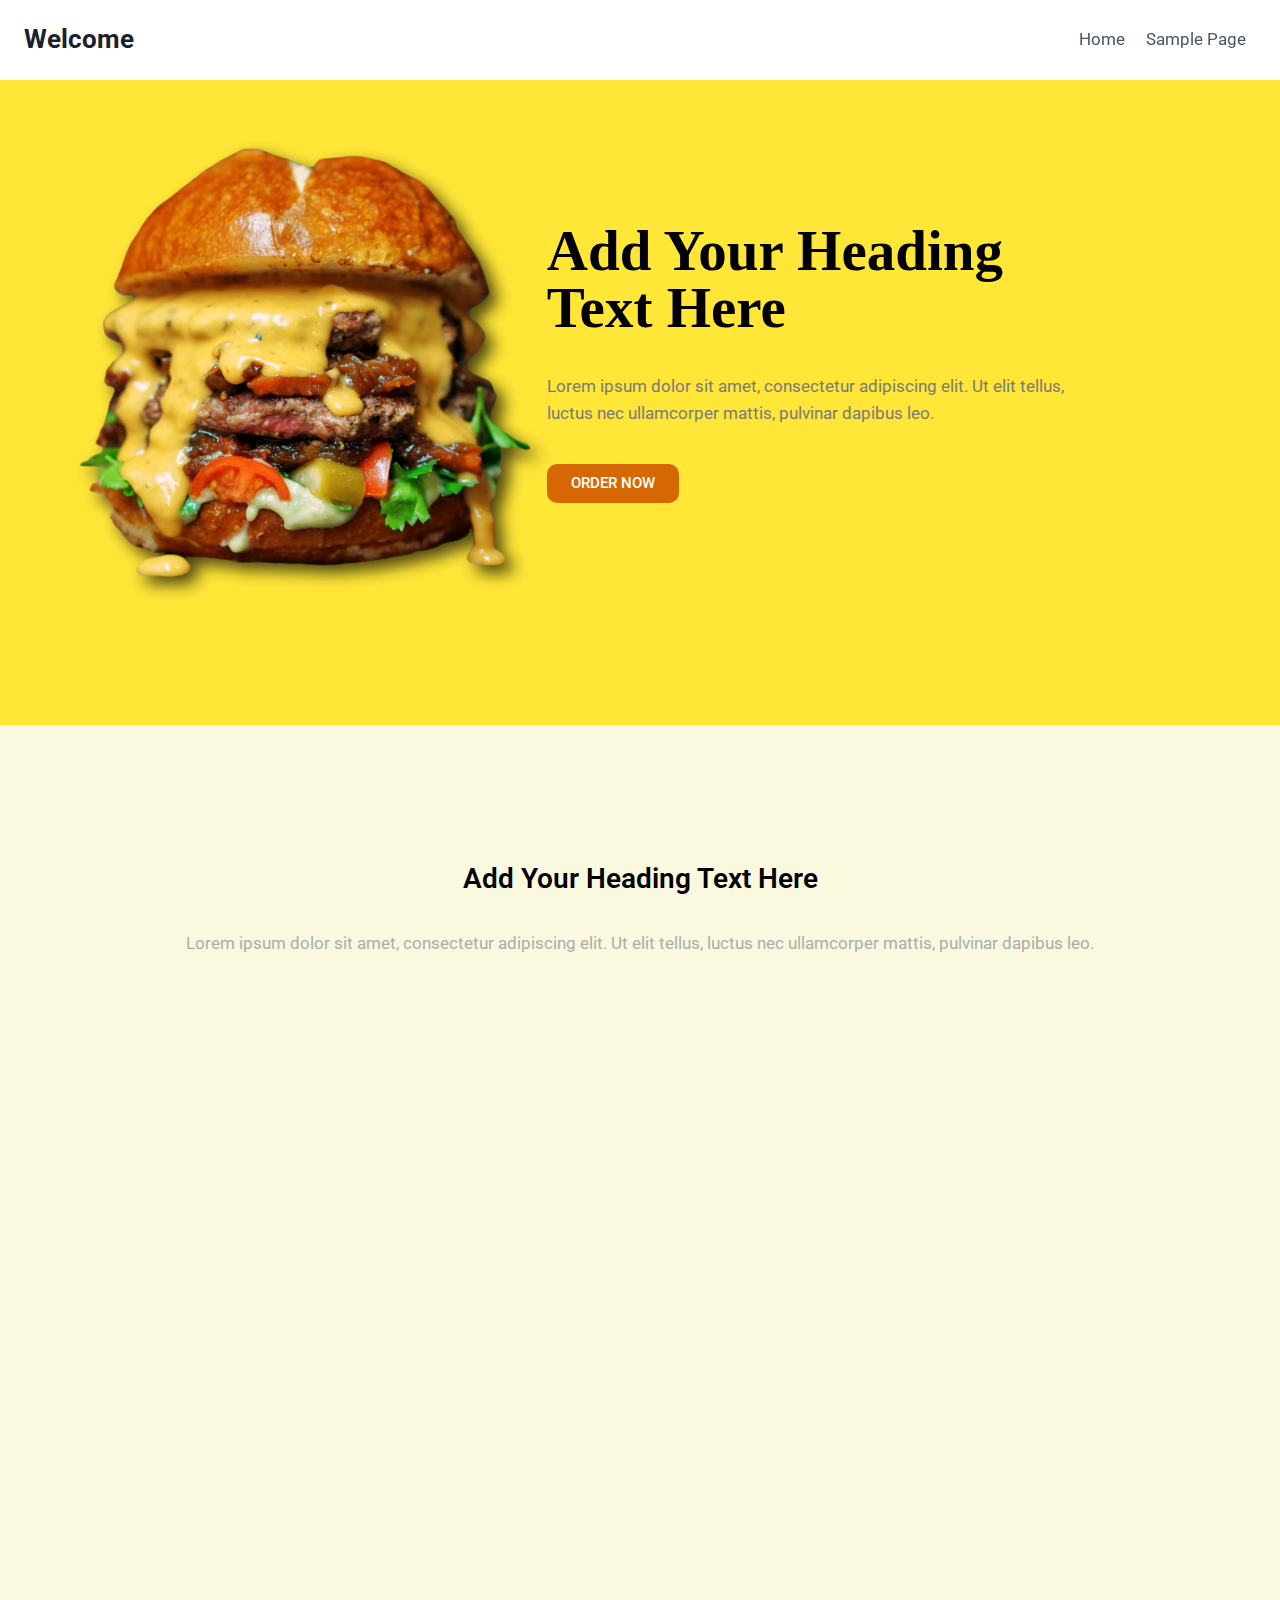
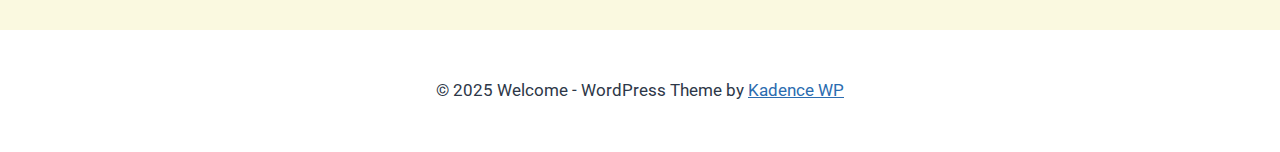
<file: index.html>
<!DOCTYPE html>
<html lang="en-US" class="no-js" itemtype="https://schema.org/WebPage" itemscope>
<head>
	<meta charset="UTF-8">
	<meta name="viewport" content="width=device-width, initial-scale=1, minimum-scale=1">
	<title>Welcome</title>
<meta name="robots" content="max-image-preview:large">
	<style>img:is([sizes="auto" i], [sizes^="auto," i]) { contain-intrinsic-size: 3000px 1500px }</style>
	<link rel="alternate" type="application/rss+xml" title="Welcome &raquo; Feed" href="/feed/">
<link rel="alternate" type="application/rss+xml" title="Welcome &raquo; Comments Feed" href="/comments/feed/">
			<script>document.documentElement.classList.remove( 'no-js' );</script>
			<script>
window._wpemojiSettings = {"baseUrl":"https:\/\/s.w.org\/images\/core\/emoji\/15.0.3\/72x72\/","ext":".png","svgUrl":"https:\/\/s.w.org\/images\/core\/emoji\/15.0.3\/svg\/","svgExt":".svg","source":{"concatemoji":"\/wp-includes\/js\/wp-emoji-release.min.js?ver=6.7.1"}};
/*! This file is auto-generated */
!function(i,n){var o,s,e;function c(e){try{var t={supportTests:e,timestamp:(new Date).valueOf()};sessionStorage.setItem(o,JSON.stringify(t))}catch(e){}}function p(e,t,n){e.clearRect(0,0,e.canvas.width,e.canvas.height),e.fillText(t,0,0);var t=new Uint32Array(e.getImageData(0,0,e.canvas.width,e.canvas.height).data),r=(e.clearRect(0,0,e.canvas.width,e.canvas.height),e.fillText(n,0,0),new Uint32Array(e.getImageData(0,0,e.canvas.width,e.canvas.height).data));return t.every(function(e,t){return e===r[t]})}function u(e,t,n){switch(t){case"flag":return n(e,"🏳️‍⚧️","🏳️​⚧️")?!1:!n(e,"🇺🇳","🇺​🇳")&&!n(e,"🏴󠁧󠁢󠁥󠁮󠁧󠁿","🏴​󠁧​󠁢​󠁥​󠁮​󠁧​󠁿");case"emoji":return!n(e,"🐦‍⬛","🐦​⬛")}return!1}function f(e,t,n){var r="undefined"!=typeof WorkerGlobalScope&&self instanceof WorkerGlobalScope?new OffscreenCanvas(300,150):i.createElement("canvas"),a=r.getContext("2d",{willReadFrequently:!0}),o=(a.textBaseline="top",a.font="600 32px Arial",{});return e.forEach(function(e){o[e]=t(a,e,n)}),o}function t(e){var t=i.createElement("script");t.src=e,t.defer=!0,i.head.appendChild(t)}"undefined"!=typeof Promise&&(o="wpEmojiSettingsSupports",s=["flag","emoji"],n.supports={everything:!0,everythingExceptFlag:!0},e=new Promise(function(e){i.addEventListener("DOMContentLoaded",e,{once:!0})}),new Promise(function(t){var n=function(){try{var e=JSON.parse(sessionStorage.getItem(o));if("object"==typeof e&&"number"==typeof e.timestamp&&(new Date).valueOf()<e.timestamp+604800&&"object"==typeof e.supportTests)return e.supportTests}catch(e){}return null}();if(!n){if("undefined"!=typeof Worker&&"undefined"!=typeof OffscreenCanvas&&"undefined"!=typeof URL&&URL.createObjectURL&&"undefined"!=typeof Blob)try{var e="postMessage("+f.toString()+"("+[JSON.stringify(s),u.toString(),p.toString()].join(",")+"));",r=new Blob([e],{type:"text/javascript"}),a=new Worker(URL.createObjectURL(r),{name:"wpTestEmojiSupports"});return void(a.onmessage=function(e){c(n=e.data),a.terminate(),t(n)})}catch(e){}c(n=f(s,u,p))}t(n)}).then(function(e){for(var t in e)n.supports[t]=e[t],n.supports.everything=n.supports.everything&&n.supports[t],"flag"!==t&&(n.supports.everythingExceptFlag=n.supports.everythingExceptFlag&&n.supports[t]);n.supports.everythingExceptFlag=n.supports.everythingExceptFlag&&!n.supports.flag,n.DOMReady=!1,n.readyCallback=function(){n.DOMReady=!0}}).then(function(){return e}).then(function(){var e;n.supports.everything||(n.readyCallback(),(e=n.source||{}).concatemoji?t(e.concatemoji):e.wpemoji&&e.twemoji&&(t(e.twemoji),t(e.wpemoji)))}))}((window,document),window._wpemojiSettings);
</script>
<style id="wp-emoji-styles-inline-css">img.wp-smiley, img.emoji {
		display: inline !important;
		border: none !important;
		box-shadow: none !important;
		height: 1em !important;
		width: 1em !important;
		margin: 0 0.07em !important;
		vertical-align: -0.1em !important;
		background: none !important;
		padding: 0 !important;
	}</style>
<style id="classic-theme-styles-inline-css">/*! This file is auto-generated */
.wp-block-button__link{color:#fff;background-color:#32373c;border-radius:9999px;box-shadow:none;text-decoration:none;padding:calc(.667em + 2px) calc(1.333em + 2px);font-size:1.125em}.wp-block-file__button{background:#32373c;color:#fff;text-decoration:none}</style>
<style id="global-styles-inline-css">:root{--wp--preset--aspect-ratio--square: 1;--wp--preset--aspect-ratio--4-3: 4/3;--wp--preset--aspect-ratio--3-4: 3/4;--wp--preset--aspect-ratio--3-2: 3/2;--wp--preset--aspect-ratio--2-3: 2/3;--wp--preset--aspect-ratio--16-9: 16/9;--wp--preset--aspect-ratio--9-16: 9/16;--wp--preset--color--black: #000000;--wp--preset--color--cyan-bluish-gray: #abb8c3;--wp--preset--color--white: #ffffff;--wp--preset--color--pale-pink: #f78da7;--wp--preset--color--vivid-red: #cf2e2e;--wp--preset--color--luminous-vivid-orange: #ff6900;--wp--preset--color--luminous-vivid-amber: #fcb900;--wp--preset--color--light-green-cyan: #7bdcb5;--wp--preset--color--vivid-green-cyan: #00d084;--wp--preset--color--pale-cyan-blue: #8ed1fc;--wp--preset--color--vivid-cyan-blue: #0693e3;--wp--preset--color--vivid-purple: #9b51e0;--wp--preset--color--theme-palette-1: var(--global-palette1);--wp--preset--color--theme-palette-2: var(--global-palette2);--wp--preset--color--theme-palette-3: var(--global-palette3);--wp--preset--color--theme-palette-4: var(--global-palette4);--wp--preset--color--theme-palette-5: var(--global-palette5);--wp--preset--color--theme-palette-6: var(--global-palette6);--wp--preset--color--theme-palette-7: var(--global-palette7);--wp--preset--color--theme-palette-8: var(--global-palette8);--wp--preset--color--theme-palette-9: var(--global-palette9);--wp--preset--gradient--vivid-cyan-blue-to-vivid-purple: linear-gradient(135deg,rgba(6,147,227,1) 0%,rgb(155,81,224) 100%);--wp--preset--gradient--light-green-cyan-to-vivid-green-cyan: linear-gradient(135deg,rgb(122,220,180) 0%,rgb(0,208,130) 100%);--wp--preset--gradient--luminous-vivid-amber-to-luminous-vivid-orange: linear-gradient(135deg,rgba(252,185,0,1) 0%,rgba(255,105,0,1) 100%);--wp--preset--gradient--luminous-vivid-orange-to-vivid-red: linear-gradient(135deg,rgba(255,105,0,1) 0%,rgb(207,46,46) 100%);--wp--preset--gradient--very-light-gray-to-cyan-bluish-gray: linear-gradient(135deg,rgb(238,238,238) 0%,rgb(169,184,195) 100%);--wp--preset--gradient--cool-to-warm-spectrum: linear-gradient(135deg,rgb(74,234,220) 0%,rgb(151,120,209) 20%,rgb(207,42,186) 40%,rgb(238,44,130) 60%,rgb(251,105,98) 80%,rgb(254,248,76) 100%);--wp--preset--gradient--blush-light-purple: linear-gradient(135deg,rgb(255,206,236) 0%,rgb(152,150,240) 100%);--wp--preset--gradient--blush-bordeaux: linear-gradient(135deg,rgb(254,205,165) 0%,rgb(254,45,45) 50%,rgb(107,0,62) 100%);--wp--preset--gradient--luminous-dusk: linear-gradient(135deg,rgb(255,203,112) 0%,rgb(199,81,192) 50%,rgb(65,88,208) 100%);--wp--preset--gradient--pale-ocean: linear-gradient(135deg,rgb(255,245,203) 0%,rgb(182,227,212) 50%,rgb(51,167,181) 100%);--wp--preset--gradient--electric-grass: linear-gradient(135deg,rgb(202,248,128) 0%,rgb(113,206,126) 100%);--wp--preset--gradient--midnight: linear-gradient(135deg,rgb(2,3,129) 0%,rgb(40,116,252) 100%);--wp--preset--font-size--small: var(--global-font-size-small);--wp--preset--font-size--medium: var(--global-font-size-medium);--wp--preset--font-size--large: var(--global-font-size-large);--wp--preset--font-size--x-large: 42px;--wp--preset--font-size--larger: var(--global-font-size-larger);--wp--preset--font-size--xxlarge: var(--global-font-size-xxlarge);--wp--preset--spacing--20: 0.44rem;--wp--preset--spacing--30: 0.67rem;--wp--preset--spacing--40: 1rem;--wp--preset--spacing--50: 1.5rem;--wp--preset--spacing--60: 2.25rem;--wp--preset--spacing--70: 3.38rem;--wp--preset--spacing--80: 5.06rem;--wp--preset--shadow--natural: 6px 6px 9px rgba(0, 0, 0, 0.2);--wp--preset--shadow--deep: 12px 12px 50px rgba(0, 0, 0, 0.4);--wp--preset--shadow--sharp: 6px 6px 0px rgba(0, 0, 0, 0.2);--wp--preset--shadow--outlined: 6px 6px 0px -3px rgba(255, 255, 255, 1), 6px 6px rgba(0, 0, 0, 1);--wp--preset--shadow--crisp: 6px 6px 0px rgba(0, 0, 0, 1);}:where(.is-layout-flex){gap: 0.5em;}:where(.is-layout-grid){gap: 0.5em;}body .is-layout-flex{display: flex;}.is-layout-flex{flex-wrap: wrap;align-items: center;}.is-layout-flex > :is(*, div){margin: 0;}body .is-layout-grid{display: grid;}.is-layout-grid > :is(*, div){margin: 0;}:where(.wp-block-columns.is-layout-flex){gap: 2em;}:where(.wp-block-columns.is-layout-grid){gap: 2em;}:where(.wp-block-post-template.is-layout-flex){gap: 1.25em;}:where(.wp-block-post-template.is-layout-grid){gap: 1.25em;}.has-black-color{color: var(--wp--preset--color--black) !important;}.has-cyan-bluish-gray-color{color: var(--wp--preset--color--cyan-bluish-gray) !important;}.has-white-color{color: var(--wp--preset--color--white) !important;}.has-pale-pink-color{color: var(--wp--preset--color--pale-pink) !important;}.has-vivid-red-color{color: var(--wp--preset--color--vivid-red) !important;}.has-luminous-vivid-orange-color{color: var(--wp--preset--color--luminous-vivid-orange) !important;}.has-luminous-vivid-amber-color{color: var(--wp--preset--color--luminous-vivid-amber) !important;}.has-light-green-cyan-color{color: var(--wp--preset--color--light-green-cyan) !important;}.has-vivid-green-cyan-color{color: var(--wp--preset--color--vivid-green-cyan) !important;}.has-pale-cyan-blue-color{color: var(--wp--preset--color--pale-cyan-blue) !important;}.has-vivid-cyan-blue-color{color: var(--wp--preset--color--vivid-cyan-blue) !important;}.has-vivid-purple-color{color: var(--wp--preset--color--vivid-purple) !important;}.has-black-background-color{background-color: var(--wp--preset--color--black) !important;}.has-cyan-bluish-gray-background-color{background-color: var(--wp--preset--color--cyan-bluish-gray) !important;}.has-white-background-color{background-color: var(--wp--preset--color--white) !important;}.has-pale-pink-background-color{background-color: var(--wp--preset--color--pale-pink) !important;}.has-vivid-red-background-color{background-color: var(--wp--preset--color--vivid-red) !important;}.has-luminous-vivid-orange-background-color{background-color: var(--wp--preset--color--luminous-vivid-orange) !important;}.has-luminous-vivid-amber-background-color{background-color: var(--wp--preset--color--luminous-vivid-amber) !important;}.has-light-green-cyan-background-color{background-color: var(--wp--preset--color--light-green-cyan) !important;}.has-vivid-green-cyan-background-color{background-color: var(--wp--preset--color--vivid-green-cyan) !important;}.has-pale-cyan-blue-background-color{background-color: var(--wp--preset--color--pale-cyan-blue) !important;}.has-vivid-cyan-blue-background-color{background-color: var(--wp--preset--color--vivid-cyan-blue) !important;}.has-vivid-purple-background-color{background-color: var(--wp--preset--color--vivid-purple) !important;}.has-black-border-color{border-color: var(--wp--preset--color--black) !important;}.has-cyan-bluish-gray-border-color{border-color: var(--wp--preset--color--cyan-bluish-gray) !important;}.has-white-border-color{border-color: var(--wp--preset--color--white) !important;}.has-pale-pink-border-color{border-color: var(--wp--preset--color--pale-pink) !important;}.has-vivid-red-border-color{border-color: var(--wp--preset--color--vivid-red) !important;}.has-luminous-vivid-orange-border-color{border-color: var(--wp--preset--color--luminous-vivid-orange) !important;}.has-luminous-vivid-amber-border-color{border-color: var(--wp--preset--color--luminous-vivid-amber) !important;}.has-light-green-cyan-border-color{border-color: var(--wp--preset--color--light-green-cyan) !important;}.has-vivid-green-cyan-border-color{border-color: var(--wp--preset--color--vivid-green-cyan) !important;}.has-pale-cyan-blue-border-color{border-color: var(--wp--preset--color--pale-cyan-blue) !important;}.has-vivid-cyan-blue-border-color{border-color: var(--wp--preset--color--vivid-cyan-blue) !important;}.has-vivid-purple-border-color{border-color: var(--wp--preset--color--vivid-purple) !important;}.has-vivid-cyan-blue-to-vivid-purple-gradient-background{background: var(--wp--preset--gradient--vivid-cyan-blue-to-vivid-purple) !important;}.has-light-green-cyan-to-vivid-green-cyan-gradient-background{background: var(--wp--preset--gradient--light-green-cyan-to-vivid-green-cyan) !important;}.has-luminous-vivid-amber-to-luminous-vivid-orange-gradient-background{background: var(--wp--preset--gradient--luminous-vivid-amber-to-luminous-vivid-orange) !important;}.has-luminous-vivid-orange-to-vivid-red-gradient-background{background: var(--wp--preset--gradient--luminous-vivid-orange-to-vivid-red) !important;}.has-very-light-gray-to-cyan-bluish-gray-gradient-background{background: var(--wp--preset--gradient--very-light-gray-to-cyan-bluish-gray) !important;}.has-cool-to-warm-spectrum-gradient-background{background: var(--wp--preset--gradient--cool-to-warm-spectrum) !important;}.has-blush-light-purple-gradient-background{background: var(--wp--preset--gradient--blush-light-purple) !important;}.has-blush-bordeaux-gradient-background{background: var(--wp--preset--gradient--blush-bordeaux) !important;}.has-luminous-dusk-gradient-background{background: var(--wp--preset--gradient--luminous-dusk) !important;}.has-pale-ocean-gradient-background{background: var(--wp--preset--gradient--pale-ocean) !important;}.has-electric-grass-gradient-background{background: var(--wp--preset--gradient--electric-grass) !important;}.has-midnight-gradient-background{background: var(--wp--preset--gradient--midnight) !important;}.has-small-font-size{font-size: var(--wp--preset--font-size--small) !important;}.has-medium-font-size{font-size: var(--wp--preset--font-size--medium) !important;}.has-large-font-size{font-size: var(--wp--preset--font-size--large) !important;}.has-x-large-font-size{font-size: var(--wp--preset--font-size--x-large) !important;}
:where(.wp-block-post-template.is-layout-flex){gap: 1.25em;}:where(.wp-block-post-template.is-layout-grid){gap: 1.25em;}
:where(.wp-block-columns.is-layout-flex){gap: 2em;}:where(.wp-block-columns.is-layout-grid){gap: 2em;}
:root :where(.wp-block-pullquote){font-size: 1.5em;line-height: 1.6;}</style>
<link rel="stylesheet" id="kadence-global-css" href="/wp-content/themes/kadence/assets/css/global.min.css?ver=1.2.14" media="all">
<style id="kadence-global-inline-css">/* Kadence Base CSS */
:root{--global-palette1:#2B6CB0;--global-palette2:#215387;--global-palette3:#1A202C;--global-palette4:#2D3748;--global-palette5:#4A5568;--global-palette6:#718096;--global-palette7:#EDF2F7;--global-palette8:#F7FAFC;--global-palette9:#ffffff;--global-palette9rgb:255, 255, 255;--global-palette-highlight:var(--global-palette1);--global-palette-highlight-alt:var(--global-palette2);--global-palette-highlight-alt2:var(--global-palette9);--global-palette-btn-bg:var(--global-palette1);--global-palette-btn-bg-hover:var(--global-palette2);--global-palette-btn:var(--global-palette9);--global-palette-btn-hover:var(--global-palette9);--global-body-font-family:-apple-system,BlinkMacSystemFont,"Segoe UI",Roboto,Oxygen-Sans,Ubuntu,Cantarell,"Helvetica Neue",sans-serif, "Apple Color Emoji", "Segoe UI Emoji", "Segoe UI Symbol";--global-heading-font-family:inherit;--global-primary-nav-font-family:inherit;--global-fallback-font:sans-serif;--global-display-fallback-font:sans-serif;--global-content-width:1290px;--global-content-narrow-width:842px;--global-content-edge-padding:1.5rem;--global-content-boxed-padding:2rem;--global-calc-content-width:calc(1290px - var(--global-content-edge-padding) - var(--global-content-edge-padding) );--wp--style--global--content-size:var(--global-calc-content-width);}.wp-site-blocks{--global-vw:calc( 100vw - ( 0.5 * var(--scrollbar-offset)));}:root body.kadence-elementor-colors{--e-global-color-kadence1:var(--global-palette1);--e-global-color-kadence2:var(--global-palette2);--e-global-color-kadence3:var(--global-palette3);--e-global-color-kadence4:var(--global-palette4);--e-global-color-kadence5:var(--global-palette5);--e-global-color-kadence6:var(--global-palette6);--e-global-color-kadence7:var(--global-palette7);--e-global-color-kadence8:var(--global-palette8);--e-global-color-kadence9:var(--global-palette9);}body{background:var(--global-palette8);}body, input, select, optgroup, textarea{font-weight:400;font-size:17px;line-height:1.6;font-family:var(--global-body-font-family);color:var(--global-palette4);}.content-bg, body.content-style-unboxed .site{background:var(--global-palette9);}h1,h2,h3,h4,h5,h6{font-family:var(--global-heading-font-family);}h1{font-weight:700;font-size:32px;line-height:1.5;color:var(--global-palette3);}h2{font-weight:700;font-size:28px;line-height:1.5;color:var(--global-palette3);}h3{font-weight:700;font-size:24px;line-height:1.5;color:var(--global-palette3);}h4{font-weight:700;font-size:22px;line-height:1.5;color:var(--global-palette4);}h5{font-weight:700;font-size:20px;line-height:1.5;color:var(--global-palette4);}h6{font-weight:700;font-size:18px;line-height:1.5;color:var(--global-palette5);}.entry-hero .kadence-breadcrumbs{max-width:1290px;}.site-container, .site-header-row-layout-contained, .site-footer-row-layout-contained, .entry-hero-layout-contained, .comments-area, .alignfull > .wp-block-cover__inner-container, .alignwide > .wp-block-cover__inner-container{max-width:var(--global-content-width);}.content-width-narrow .content-container.site-container, .content-width-narrow .hero-container.site-container{max-width:var(--global-content-narrow-width);}@media all and (min-width: 1520px){.wp-site-blocks .content-container  .alignwide{margin-left:-115px;margin-right:-115px;width:unset;max-width:unset;}}@media all and (min-width: 1102px){.content-width-narrow .wp-site-blocks .content-container .alignwide{margin-left:-130px;margin-right:-130px;width:unset;max-width:unset;}}.content-style-boxed .wp-site-blocks .entry-content .alignwide{margin-left:calc( -1 * var( --global-content-boxed-padding ) );margin-right:calc( -1 * var( --global-content-boxed-padding ) );}.content-area{margin-top:5rem;margin-bottom:5rem;}@media all and (max-width: 1024px){.content-area{margin-top:3rem;margin-bottom:3rem;}}@media all and (max-width: 767px){.content-area{margin-top:2rem;margin-bottom:2rem;}}@media all and (max-width: 1024px){:root{--global-content-boxed-padding:2rem;}}@media all and (max-width: 767px){:root{--global-content-boxed-padding:1.5rem;}}.entry-content-wrap{padding:2rem;}@media all and (max-width: 1024px){.entry-content-wrap{padding:2rem;}}@media all and (max-width: 767px){.entry-content-wrap{padding:1.5rem;}}.entry.single-entry{box-shadow:0px 15px 15px -10px rgba(0,0,0,0.05);}.entry.loop-entry{box-shadow:0px 15px 15px -10px rgba(0,0,0,0.05);}.loop-entry .entry-content-wrap{padding:2rem;}@media all and (max-width: 1024px){.loop-entry .entry-content-wrap{padding:2rem;}}@media all and (max-width: 767px){.loop-entry .entry-content-wrap{padding:1.5rem;}}button, .button, .wp-block-button__link, input[type="button"], input[type="reset"], input[type="submit"], .fl-button, .elementor-button-wrapper .elementor-button, .wc-block-components-checkout-place-order-button, .wc-block-cart__submit{box-shadow:0px 0px 0px -7px rgba(0,0,0,0);}button:hover, button:focus, button:active, .button:hover, .button:focus, .button:active, .wp-block-button__link:hover, .wp-block-button__link:focus, .wp-block-button__link:active, input[type="button"]:hover, input[type="button"]:focus, input[type="button"]:active, input[type="reset"]:hover, input[type="reset"]:focus, input[type="reset"]:active, input[type="submit"]:hover, input[type="submit"]:focus, input[type="submit"]:active, .elementor-button-wrapper .elementor-button:hover, .elementor-button-wrapper .elementor-button:focus, .elementor-button-wrapper .elementor-button:active, .wc-block-cart__submit:hover{box-shadow:0px 15px 25px -7px rgba(0,0,0,0.1);}.kb-button.kb-btn-global-outline.kb-btn-global-inherit{padding-top:calc(px - 2px);padding-right:calc(px - 2px);padding-bottom:calc(px - 2px);padding-left:calc(px - 2px);}@media all and (min-width: 1025px){.transparent-header .entry-hero .entry-hero-container-inner{padding-top:80px;}}@media all and (max-width: 1024px){.mobile-transparent-header .entry-hero .entry-hero-container-inner{padding-top:80px;}}@media all and (max-width: 767px){.mobile-transparent-header .entry-hero .entry-hero-container-inner{padding-top:80px;}}.entry-hero.page-hero-section .entry-header{min-height:200px;}
/* Kadence Header CSS */
@media all and (max-width: 1024px){.mobile-transparent-header #masthead{position:absolute;left:0px;right:0px;z-index:100;}.kadence-scrollbar-fixer.mobile-transparent-header #masthead{right:var(--scrollbar-offset,0);}.mobile-transparent-header #masthead, .mobile-transparent-header .site-top-header-wrap .site-header-row-container-inner, .mobile-transparent-header .site-main-header-wrap .site-header-row-container-inner, .mobile-transparent-header .site-bottom-header-wrap .site-header-row-container-inner{background:transparent;}.site-header-row-tablet-layout-fullwidth, .site-header-row-tablet-layout-standard{padding:0px;}}@media all and (min-width: 1025px){.transparent-header #masthead{position:absolute;left:0px;right:0px;z-index:100;}.transparent-header.kadence-scrollbar-fixer #masthead{right:var(--scrollbar-offset,0);}.transparent-header #masthead, .transparent-header .site-top-header-wrap .site-header-row-container-inner, .transparent-header .site-main-header-wrap .site-header-row-container-inner, .transparent-header .site-bottom-header-wrap .site-header-row-container-inner{background:transparent;}}.site-branding{padding:0px 0px 0px 0px;}.site-branding .site-title{font-weight:700;font-size:26px;line-height:1.2;color:var(--global-palette3);}#masthead, #masthead .kadence-sticky-header.item-is-fixed:not(.item-at-start):not(.site-header-row-container):not(.site-main-header-wrap), #masthead .kadence-sticky-header.item-is-fixed:not(.item-at-start) > .site-header-row-container-inner{background:#ffffff;}.site-main-header-inner-wrap{min-height:80px;}.header-navigation[class*="header-navigation-style-underline"] .header-menu-container.primary-menu-container>ul>li>a:after{width:calc( 100% - 1.2em);}.main-navigation .primary-menu-container > ul > li.menu-item > a{padding-left:calc(1.2em / 2);padding-right:calc(1.2em / 2);padding-top:0.6em;padding-bottom:0.6em;color:var(--global-palette5);}.main-navigation .primary-menu-container > ul > li.menu-item .dropdown-nav-special-toggle{right:calc(1.2em / 2);}.main-navigation .primary-menu-container > ul > li.menu-item > a:hover{color:var(--global-palette-highlight);}.main-navigation .primary-menu-container > ul > li.menu-item.current-menu-item > a{color:var(--global-palette3);}.header-navigation .header-menu-container ul ul.sub-menu, .header-navigation .header-menu-container ul ul.submenu{background:var(--global-palette3);box-shadow:0px 2px 13px 0px rgba(0,0,0,0.1);}.header-navigation .header-menu-container ul ul li.menu-item, .header-menu-container ul.menu > li.kadence-menu-mega-enabled > ul > li.menu-item > a{border-bottom:1px solid rgba(255,255,255,0.1);}.header-navigation .header-menu-container ul ul li.menu-item > a{width:200px;padding-top:1em;padding-bottom:1em;color:var(--global-palette8);font-size:12px;}.header-navigation .header-menu-container ul ul li.menu-item > a:hover{color:var(--global-palette9);background:var(--global-palette4);}.header-navigation .header-menu-container ul ul li.menu-item.current-menu-item > a{color:var(--global-palette9);background:var(--global-palette4);}.mobile-toggle-open-container .menu-toggle-open, .mobile-toggle-open-container .menu-toggle-open:focus{color:var(--global-palette5);padding:0.4em 0.6em 0.4em 0.6em;font-size:14px;}.mobile-toggle-open-container .menu-toggle-open.menu-toggle-style-bordered{border:1px solid currentColor;}.mobile-toggle-open-container .menu-toggle-open .menu-toggle-icon{font-size:20px;}.mobile-toggle-open-container .menu-toggle-open:hover, .mobile-toggle-open-container .menu-toggle-open:focus-visible{color:var(--global-palette-highlight);}.mobile-navigation ul li{font-size:14px;}.mobile-navigation ul li a{padding-top:1em;padding-bottom:1em;}.mobile-navigation ul li > a, .mobile-navigation ul li.menu-item-has-children > .drawer-nav-drop-wrap{color:var(--global-palette8);}.mobile-navigation ul li.current-menu-item > a, .mobile-navigation ul li.current-menu-item.menu-item-has-children > .drawer-nav-drop-wrap{color:var(--global-palette-highlight);}.mobile-navigation ul li.menu-item-has-children .drawer-nav-drop-wrap, .mobile-navigation ul li:not(.menu-item-has-children) a{border-bottom:1px solid rgba(255,255,255,0.1);}.mobile-navigation:not(.drawer-navigation-parent-toggle-true) ul li.menu-item-has-children .drawer-nav-drop-wrap button{border-left:1px solid rgba(255,255,255,0.1);}#mobile-drawer .drawer-header .drawer-toggle{padding:0.6em 0.15em 0.6em 0.15em;font-size:24px;}
/* Kadence Footer CSS */
.site-bottom-footer-inner-wrap{padding-top:30px;padding-bottom:30px;grid-column-gap:30px;}.site-bottom-footer-inner-wrap .widget{margin-bottom:30px;}.site-bottom-footer-inner-wrap .site-footer-section:not(:last-child):after{right:calc(-30px / 2);}</style>
<link rel="stylesheet" id="kadence-header-css" href="/wp-content/themes/kadence/assets/css/header.min.css?ver=1.2.14" media="all">
<link rel="stylesheet" id="kadence-content-css" href="/wp-content/themes/kadence/assets/css/content.min.css?ver=1.2.14" media="all">
<link rel="stylesheet" id="kadence-footer-css" href="/wp-content/themes/kadence/assets/css/footer.min.css?ver=1.2.14" media="all">
<link rel="stylesheet" id="elementor-frontend-css" href="/wp-content/plugins/elementor/assets/css/frontend.min.css?ver=3.27.1" media="all">
<link rel="stylesheet" id="elementor-post-8-css" href="/wp-content/uploads/elementor/css/post-8.css?ver=1737700530" media="all">
<link rel="stylesheet" id="elementor-pro-css" href="/wp-content/plugins/elementor-pro/assets/css/frontend.min.css?ver=3.20.3" media="all">
<link rel="stylesheet" id="e-animation-bounceInLeft-css" href="/wp-content/plugins/elementor/assets/lib/animations/styles/bounceInLeft.min.css?ver=3.27.1" media="all">
<link rel="stylesheet" id="widget-image-css" href="/wp-content/plugins/elementor/assets/css/widget-image.min.css?ver=3.27.1" media="all">
<link rel="stylesheet" id="widget-heading-css" href="/wp-content/plugins/elementor/assets/css/widget-heading.min.css?ver=3.27.1" media="all">
<link rel="stylesheet" id="widget-text-editor-css" href="/wp-content/plugins/elementor/assets/css/widget-text-editor.min.css?ver=3.27.1" media="all">
<link rel="stylesheet" id="e-animation-bounceInRight-css" href="/wp-content/plugins/elementor/assets/lib/animations/styles/bounceInRight.min.css?ver=3.27.1" media="all">
<link rel="stylesheet" id="e-animation-fadeIn-css" href="/wp-content/plugins/elementor/assets/lib/animations/styles/fadeIn.min.css?ver=3.27.1" media="all">
<link rel="stylesheet" id="elementor-post-12-css" href="/wp-content/uploads/elementor/css/post-12.css?ver=1737705358" media="all">
<link rel="stylesheet" id="google-fonts-1-css" href="https://fonts.googleapis.com/css?family=Roboto%3A100%2C100italic%2C200%2C200italic%2C300%2C300italic%2C400%2C400italic%2C500%2C500italic%2C600%2C600italic%2C700%2C700italic%2C800%2C800italic%2C900%2C900italic%7CRoboto+Slab%3A100%2C100italic%2C200%2C200italic%2C300%2C300italic%2C400%2C400italic%2C500%2C500italic%2C600%2C600italic%2C700%2C700italic%2C800%2C800italic%2C900%2C900italic&#038;display=swap&#038;ver=6.7.1" media="all">
<link rel="preconnect" href="https://fonts.gstatic.com/" crossorigin>
<link rel="https://api.w.org/" href="/wp-json/">
<link rel="alternate" title="JSON" type="application/json" href="/wp-json/wp/v2/pages/12">
<link rel="EditURI" type="application/rsd+xml" title="RSD" href="/xmlrpc.php?rsd">
<meta name="generator" content="WordPress 6.7.1">
<link rel="canonical" href="/">
<link rel="shortlink" href="/">
<link rel="alternate" title="oEmbed (JSON)" type="application/json+oembed" href="/wp-json/oembed/1.0/embed?url=http%3A%2F%2F%2F">
<link rel="alternate" title="oEmbed (XML)" type="text/xml+oembed" href="/wp-json/oembed/1.0/embed?url=http%3A%2F%2F%2F#038;format=xml">
<meta name="generator" content="Elementor 3.27.1; features: e_font_icon_svg, additional_custom_breakpoints, e_element_cache; settings: css_print_method-external, google_font-enabled, font_display-swap">
			<style>.e-con.e-parent:nth-of-type(n+4):not(.e-lazyloaded):not(.e-no-lazyload),
				.e-con.e-parent:nth-of-type(n+4):not(.e-lazyloaded):not(.e-no-lazyload) * {
					background-image: none !important;
				}
				@media screen and (max-height: 1024px) {
					.e-con.e-parent:nth-of-type(n+3):not(.e-lazyloaded):not(.e-no-lazyload),
					.e-con.e-parent:nth-of-type(n+3):not(.e-lazyloaded):not(.e-no-lazyload) * {
						background-image: none !important;
					}
				}
				@media screen and (max-height: 640px) {
					.e-con.e-parent:nth-of-type(n+2):not(.e-lazyloaded):not(.e-no-lazyload),
					.e-con.e-parent:nth-of-type(n+2):not(.e-lazyloaded):not(.e-no-lazyload) * {
						background-image: none !important;
					}
				}</style>
			</head>

<body class="home page-template page-template-elementor_header_footer page page-id-12 wp-embed-responsive footer-on-bottom hide-focus-outline link-style-standard content-title-style-hide content-width-fullwidth content-style-unboxed content-vertical-padding-hide non-transparent-header mobile-non-transparent-header kadence-elementor-colors elementor-default elementor-template-full-width elementor-kit-8 elementor-page elementor-page-12">
<div id="wrapper" class="site wp-site-blocks">
			<a class="skip-link screen-reader-text scroll-ignore" href="#main">Skip to content</a>
		<header id="masthead" class="site-header" role="banner" itemtype="https://schema.org/WPHeader" itemscope>
	<div id="main-header" class="site-header-wrap">
		<div class="site-header-inner-wrap">
			<div class="site-header-upper-wrap">
				<div class="site-header-upper-inner-wrap">
					<div class="site-main-header-wrap site-header-row-container site-header-focus-item site-header-row-layout-standard" data-section="kadence_customizer_header_main">
	<div class="site-header-row-container-inner">
				<div class="site-container">
			<div class="site-main-header-inner-wrap site-header-row site-header-row-has-sides site-header-row-no-center">
									<div class="site-header-main-section-left site-header-section site-header-section-left">
						<div class="site-header-item site-header-focus-item" data-section="title_tagline">
	<div class="site-branding branding-layout-standard"><a class="brand" href="/" rel="home"><div class="site-title-wrap"><p class="site-title">Welcome</p></div></a></div>
</div>
<!-- data-section="title_tagline" -->
					</div>
																	<div class="site-header-main-section-right site-header-section site-header-section-right">
						<div class="site-header-item site-header-focus-item site-header-item-main-navigation header-navigation-layout-stretch-false header-navigation-layout-fill-stretch-false" data-section="kadence_customizer_primary_navigation">
		<nav id="site-navigation" class="main-navigation header-navigation nav--toggle-sub header-navigation-style-standard header-navigation-dropdown-animation-none" role="navigation" aria-label="Primary Navigation">
				<div class="primary-menu-container header-menu-container">
			<ul id="primary-menu" class="menu">
<li class="menu-item page-item-12 current_menu-item"><a href="/" aria-current="page">Home</a></li>
<li class="menu-item page-item-2"><a href="/sample-page/">Sample Page</a></li>
</ul>		</div>
	</nav><!-- #site-navigation -->
	</div>
<!-- data-section="primary_navigation" -->
					</div>
							</div>
		</div>
	</div>
</div>
				</div>
			</div>
					</div>
	</div>
	
<div id="mobile-header" class="site-mobile-header-wrap">
	<div class="site-header-inner-wrap">
		<div class="site-header-upper-wrap">
			<div class="site-header-upper-inner-wrap">
			<div class="site-main-header-wrap site-header-focus-item site-header-row-layout-standard site-header-row-tablet-layout-default site-header-row-mobile-layout-default ">
	<div class="site-header-row-container-inner">
		<div class="site-container">
			<div class="site-main-header-inner-wrap site-header-row site-header-row-has-sides site-header-row-no-center">
									<div class="site-header-main-section-left site-header-section site-header-section-left">
						<div class="site-header-item site-header-focus-item" data-section="title_tagline">
	<div class="site-branding mobile-site-branding branding-layout-standard branding-tablet-layout-inherit branding-mobile-layout-inherit"><a class="brand" href="/" rel="home"><div class="site-title-wrap"><div class="site-title vs-md-false">Welcome</div></div></a></div>
</div>
<!-- data-section="title_tagline" -->
					</div>
																	<div class="site-header-main-section-right site-header-section site-header-section-right">
						<div class="site-header-item site-header-focus-item site-header-item-navgation-popup-toggle" data-section="kadence_customizer_mobile_trigger">
		<div class="mobile-toggle-open-container">
						<button id="mobile-toggle" class="menu-toggle-open drawer-toggle menu-toggle-style-default" aria-label="Open menu" data-toggle-target="#mobile-drawer" data-toggle-body-class="showing-popup-drawer-from-right" aria-expanded="false" data-set-focus=".menu-toggle-close">
						<span class="menu-toggle-icon"><span class="kadence-svg-iconset"><svg aria-hidden="true" class="kadence-svg-icon kadence-menu-svg" fill="currentColor" version="1.1" xmlns="http://www.w3.org/2000/svg" width="24" height="24" viewbox="0 0 24 24"><title>Toggle Menu</title>
<path d="M3 13h18c0.552 0 1-0.448 1-1s-0.448-1-1-1h-18c-0.552 0-1 0.448-1 1s0.448 1 1 1zM3 7h18c0.552 0 1-0.448 1-1s-0.448-1-1-1h-18c-0.552 0-1 0.448-1 1s0.448 1 1 1zM3 19h18c0.552 0 1-0.448 1-1s-0.448-1-1-1h-18c-0.552 0-1 0.448-1 1s0.448 1 1 1z"></path>
				</svg></span></span>
		</button>
	</div>
	</div>
<!-- data-section="mobile_trigger" -->
					</div>
							</div>
		</div>
	</div>
</div>
			</div>
		</div>
			</div>
</div>
</header><!-- #masthead -->

	<div id="inner-wrap" class="wrap kt-clear">
				<div data-elementor-type="wp-page" data-elementor-id="12" class="elementor elementor-12" data-elementor-post-type="page">
				<div class="elementor-element elementor-element-c5efca5 e-flex e-con-boxed e-con e-parent" data-id="c5efca5" data-element_type="container" data-settings="{&quot;background_background&quot;:&quot;classic&quot;}">
					<div class="e-con-inner">
		<div class="elementor-element elementor-element-fed9a92 e-con-full e-flex e-con e-child" data-id="fed9a92" data-element_type="container">
				<div class="elementor-element elementor-element-71cfe71 elementor-widget__width-initial animated-fast elementor-invisible elementor-widget elementor-widget-image" data-id="71cfe71" data-element_type="widget" data-settings="{&quot;motion_fx_motion_fx_scrolling&quot;:&quot;yes&quot;,&quot;motion_fx_scale_effect&quot;:&quot;yes&quot;,&quot;_animation&quot;:&quot;bounceInLeft&quot;,&quot;motion_fx_scale_direction&quot;:&quot;out-in&quot;,&quot;motion_fx_scale_speed&quot;:{&quot;unit&quot;:&quot;px&quot;,&quot;size&quot;:4,&quot;sizes&quot;:[]},&quot;motion_fx_scale_range&quot;:{&quot;unit&quot;:&quot;%&quot;,&quot;size&quot;:&quot;&quot;,&quot;sizes&quot;:{&quot;start&quot;:20,&quot;end&quot;:80}},&quot;motion_fx_devices&quot;:[&quot;desktop&quot;,&quot;tablet&quot;,&quot;mobile&quot;]}" data-widget_type="image.default">
				<div class="elementor-widget-container">
															<img fetchpriority="high" decoding="async" width="768" height="593" src="/wp-content/uploads/2025/01/7-768x593.png" class="attachment-medium_large size-medium_large wp-image-21" alt="" srcset="/wp-content/uploads/2025/01/7-768x593.png 768w, /wp-content/uploads/2025/01/7-300x232.png 300w, /wp-content/uploads/2025/01/7-1024x791.png 1024w, /wp-content/uploads/2025/01/7-1536x1187.png 1536w, /wp-content/uploads/2025/01/7.png 2000w" sizes="(max-width: 768px) 100vw, 768px">															</div>
				</div>
				</div>
		<div class="elementor-element elementor-element-f752ab9 e-con-full animated-fast e-flex elementor-invisible e-con e-child" data-id="f752ab9" data-element_type="container" data-settings="{&quot;animation&quot;:&quot;bounceInRight&quot;}">
				<div class="elementor-element elementor-element-0678e33 elementor-widget elementor-widget-heading" data-id="0678e33" data-element_type="widget" data-widget_type="heading.default">
				<div class="elementor-widget-container">
					<h2 class="elementor-heading-title elementor-size-default">Add Your Heading Text Here</h2>				</div>
				</div>
				<div class="elementor-element elementor-element-a37a163 elementor-widget elementor-widget-text-editor" data-id="a37a163" data-element_type="widget" data-widget_type="text-editor.default">
				<div class="elementor-widget-container">
									<p>Lorem ipsum dolor sit amet, consectetur adipiscing elit. Ut elit tellus, luctus nec ullamcorper mattis, pulvinar dapibus leo.</p>								</div>
				</div>
				<div class="elementor-element elementor-element-07d483a elementor-widget elementor-widget-button" data-id="07d483a" data-element_type="widget" data-widget_type="button.default">
				<div class="elementor-widget-container">
									<div class="elementor-button-wrapper">
					<a class="elementor-button elementor-button-link elementor-size-sm" href="#">
						<span class="elementor-button-content-wrapper">
									<span class="elementor-button-text">ORDER NOW</span>
					</span>
					</a>
				</div>
								</div>
				</div>
				</div>
					</div>
				</div>
		<div class="elementor-element elementor-element-a044b8f e-flex e-con-boxed e-con e-parent" data-id="a044b8f" data-element_type="container" data-settings="{&quot;background_background&quot;:&quot;classic&quot;}">
					<div class="e-con-inner">
		<div class="elementor-element elementor-element-76a2f5d e-con-full e-flex e-con e-child" data-id="76a2f5d" data-element_type="container">
				<div class="elementor-element elementor-element-8615217 elementor-widget elementor-widget-heading" data-id="8615217" data-element_type="widget" data-widget_type="heading.default">
				<div class="elementor-widget-container">
					<h2 class="elementor-heading-title elementor-size-default">Add Your Heading Text Here</h2>				</div>
				</div>
				<div class="elementor-element elementor-element-8580633 elementor-widget elementor-widget-text-editor" data-id="8580633" data-element_type="widget" data-widget_type="text-editor.default">
				<div class="elementor-widget-container">
									<p>Lorem ipsum dolor sit amet, consectetur adipiscing elit. Ut elit tellus, luctus nec ullamcorper mattis, pulvinar dapibus leo.</p>								</div>
				</div>
				</div>
		<div class="elementor-element elementor-element-478c5b2 e-con-full e-flex e-con e-child" data-id="478c5b2" data-element_type="container" data-settings="{&quot;motion_fx_motion_fx_scrolling&quot;:&quot;yes&quot;,&quot;motion_fx_devices&quot;:[&quot;desktop&quot;,&quot;tablet&quot;,&quot;mobile&quot;]}">
		<div class="elementor-element elementor-element-c4b316c e-con-full e-flex e-con e-child" data-id="c4b316c" data-element_type="container">
		<div class="elementor-element elementor-element-89f9590 e-con-full animated-fast e-transform e-flex elementor-invisible e-con e-child" data-id="89f9590" data-element_type="container" data-settings="{&quot;background_background&quot;:&quot;classic&quot;,&quot;animation&quot;:&quot;fadeIn&quot;,&quot;_transform_scale_effect_hover&quot;:{&quot;unit&quot;:&quot;px&quot;,&quot;size&quot;:1.1,&quot;sizes&quot;:[]},&quot;_transform_scale_effect_hover_tablet&quot;:{&quot;unit&quot;:&quot;px&quot;,&quot;size&quot;:&quot;&quot;,&quot;sizes&quot;:[]},&quot;_transform_scale_effect_hover_mobile&quot;:{&quot;unit&quot;:&quot;px&quot;,&quot;size&quot;:&quot;&quot;,&quot;sizes&quot;:[]}}">
				<div class="elementor-element elementor-element-eb3aac4 animated-fast e-transform elementor-invisible elementor-widget elementor-widget-image" data-id="eb3aac4" data-element_type="widget" data-settings="{&quot;_animation&quot;:&quot;fadeIn&quot;,&quot;_transform_scale_effect_hover&quot;:{&quot;unit&quot;:&quot;px&quot;,&quot;size&quot;:&quot;&quot;,&quot;sizes&quot;:[]},&quot;_transform_scale_effect_hover_tablet&quot;:{&quot;unit&quot;:&quot;px&quot;,&quot;size&quot;:&quot;&quot;,&quot;sizes&quot;:[]},&quot;_transform_scale_effect_hover_mobile&quot;:{&quot;unit&quot;:&quot;px&quot;,&quot;size&quot;:&quot;&quot;,&quot;sizes&quot;:[]}}" data-widget_type="image.default">
				<div class="elementor-widget-container">
															<img decoding="async" width="150" height="150" src="/wp-content/uploads/2025/01/11-150x150.png" class="attachment-thumbnail size-thumbnail wp-image-30" alt="">															</div>
				</div>
				<div class="elementor-element elementor-element-e844011 elementor-widget elementor-widget-heading" data-id="e844011" data-element_type="widget" data-widget_type="heading.default">
				<div class="elementor-widget-container">
					<h2 class="elementor-heading-title elementor-size-default">Add Your Heading Text Here</h2>				</div>
				</div>
				<div class="elementor-element elementor-element-7ea370f elementor-widget elementor-widget-text-editor" data-id="7ea370f" data-element_type="widget" data-widget_type="text-editor.default">
				<div class="elementor-widget-container">
									<p>Lorem ipsum dolor sit amet, consectetur adipiscing elit. Ut elit tellus, luctus nec ullamcorper mattis, pulvinar dapibus leo.</p>								</div>
				</div>
				<div class="elementor-element elementor-element-1c6ced1 elementor-align-center elementor-widget elementor-widget-button" data-id="1c6ced1" data-element_type="widget" data-widget_type="button.default">
				<div class="elementor-widget-container">
									<div class="elementor-button-wrapper">
					<a class="elementor-button elementor-button-link elementor-size-sm" href="#">
						<span class="elementor-button-content-wrapper">
									<span class="elementor-button-text">Click here</span>
					</span>
					</a>
				</div>
								</div>
				</div>
				</div>
				</div>
		<div class="elementor-element elementor-element-c952383 e-con-full e-flex e-con e-child" data-id="c952383" data-element_type="container">
		<div class="elementor-element elementor-element-cc4fb00 e-con-full animated-fast e-transform e-flex elementor-invisible e-con e-child" data-id="cc4fb00" data-element_type="container" data-settings="{&quot;background_background&quot;:&quot;classic&quot;,&quot;animation&quot;:&quot;fadeIn&quot;,&quot;_transform_scale_effect_hover&quot;:{&quot;unit&quot;:&quot;px&quot;,&quot;size&quot;:1.1,&quot;sizes&quot;:[]},&quot;_transform_scale_effect_hover_tablet&quot;:{&quot;unit&quot;:&quot;px&quot;,&quot;size&quot;:&quot;&quot;,&quot;sizes&quot;:[]},&quot;_transform_scale_effect_hover_mobile&quot;:{&quot;unit&quot;:&quot;px&quot;,&quot;size&quot;:&quot;&quot;,&quot;sizes&quot;:[]}}">
				<div class="elementor-element elementor-element-ae2028c animated-fast elementor-invisible elementor-widget elementor-widget-image" data-id="ae2028c" data-element_type="widget" data-settings="{&quot;motion_fx_motion_fx_scrolling&quot;:&quot;yes&quot;,&quot;_animation&quot;:&quot;fadeIn&quot;,&quot;motion_fx_devices&quot;:[&quot;desktop&quot;,&quot;tablet&quot;,&quot;mobile&quot;]}" data-widget_type="image.default">
				<div class="elementor-widget-container">
															<img decoding="async" width="150" height="150" src="/wp-content/uploads/2025/01/11-150x150.png" class="attachment-thumbnail size-thumbnail wp-image-30" alt="">															</div>
				</div>
				<div class="elementor-element elementor-element-7492ca2 elementor-widget elementor-widget-heading" data-id="7492ca2" data-element_type="widget" data-widget_type="heading.default">
				<div class="elementor-widget-container">
					<h2 class="elementor-heading-title elementor-size-default">Add Your Heading Text Here</h2>				</div>
				</div>
				<div class="elementor-element elementor-element-59d7730 elementor-widget elementor-widget-text-editor" data-id="59d7730" data-element_type="widget" data-widget_type="text-editor.default">
				<div class="elementor-widget-container">
									<p>Lorem ipsum dolor sit amet, consectetur adipiscing elit. Ut elit tellus, luctus nec ullamcorper mattis, pulvinar dapibus leo.</p>								</div>
				</div>
				<div class="elementor-element elementor-element-8a1d794 elementor-align-center elementor-widget elementor-widget-button" data-id="8a1d794" data-element_type="widget" data-widget_type="button.default">
				<div class="elementor-widget-container">
									<div class="elementor-button-wrapper">
					<a class="elementor-button elementor-button-link elementor-size-sm" href="#">
						<span class="elementor-button-content-wrapper">
									<span class="elementor-button-text">Click here</span>
					</span>
					</a>
				</div>
								</div>
				</div>
				</div>
				</div>
		<div class="elementor-element elementor-element-3eed315 e-con-full e-flex e-con e-child" data-id="3eed315" data-element_type="container">
		<div class="elementor-element elementor-element-eb7fc92 e-con-full animated-fast e-transform e-flex elementor-invisible e-con e-child" data-id="eb7fc92" data-element_type="container" data-settings="{&quot;background_background&quot;:&quot;classic&quot;,&quot;animation&quot;:&quot;fadeIn&quot;,&quot;_transform_scale_effect_hover&quot;:{&quot;unit&quot;:&quot;px&quot;,&quot;size&quot;:1.1,&quot;sizes&quot;:[]},&quot;_transform_scale_effect_hover_tablet&quot;:{&quot;unit&quot;:&quot;px&quot;,&quot;size&quot;:&quot;&quot;,&quot;sizes&quot;:[]},&quot;_transform_scale_effect_hover_mobile&quot;:{&quot;unit&quot;:&quot;px&quot;,&quot;size&quot;:&quot;&quot;,&quot;sizes&quot;:[]}}">
				<div class="elementor-element elementor-element-7f9b67c animated-fast elementor-invisible elementor-widget elementor-widget-image" data-id="7f9b67c" data-element_type="widget" data-settings="{&quot;motion_fx_motion_fx_scrolling&quot;:&quot;yes&quot;,&quot;_animation&quot;:&quot;fadeIn&quot;,&quot;motion_fx_devices&quot;:[&quot;desktop&quot;,&quot;tablet&quot;,&quot;mobile&quot;]}" data-widget_type="image.default">
				<div class="elementor-widget-container">
															<img decoding="async" width="150" height="150" src="/wp-content/uploads/2025/01/11-150x150.png" class="attachment-thumbnail size-thumbnail wp-image-30" alt="">															</div>
				</div>
				<div class="elementor-element elementor-element-a3b8626 elementor-widget elementor-widget-heading" data-id="a3b8626" data-element_type="widget" data-widget_type="heading.default">
				<div class="elementor-widget-container">
					<h2 class="elementor-heading-title elementor-size-default">Add Your Heading Text Here</h2>				</div>
				</div>
				<div class="elementor-element elementor-element-6447d37 elementor-widget elementor-widget-text-editor" data-id="6447d37" data-element_type="widget" data-widget_type="text-editor.default">
				<div class="elementor-widget-container">
									<p>Lorem ipsum dolor sit amet, consectetur adipiscing elit. Ut elit tellus, luctus nec ullamcorper mattis, pulvinar dapibus leo.</p>								</div>
				</div>
				<div class="elementor-element elementor-element-99b028b elementor-align-center elementor-widget elementor-widget-button" data-id="99b028b" data-element_type="widget" data-widget_type="button.default">
				<div class="elementor-widget-container">
									<div class="elementor-button-wrapper">
					<a class="elementor-button elementor-button-link elementor-size-sm" href="#">
						<span class="elementor-button-content-wrapper">
									<span class="elementor-button-text">Click here</span>
					</span>
					</a>
				</div>
								</div>
				</div>
				</div>
				</div>
				</div>
					</div>
				</div>
				</div>
			</div>
<!-- #inner-wrap -->
	<footer id="colophon" class="site-footer" role="contentinfo">
	<div class="site-footer-wrap">
		<div class="site-bottom-footer-wrap site-footer-row-container site-footer-focus-item site-footer-row-layout-standard site-footer-row-tablet-layout-default site-footer-row-mobile-layout-default" data-section="kadence_customizer_footer_bottom">
	<div class="site-footer-row-container-inner">
				<div class="site-container">
			<div class="site-bottom-footer-inner-wrap site-footer-row site-footer-row-columns-1 site-footer-row-column-layout-row site-footer-row-tablet-column-layout-default site-footer-row-mobile-column-layout-row ft-ro-dir-row ft-ro-collapse-normal ft-ro-t-dir-default ft-ro-m-dir-default ft-ro-lstyle-plain">
									<div class="site-footer-bottom-section-1 site-footer-section footer-section-inner-items-1">
						
<div class="footer-widget-area site-info site-footer-focus-item content-align-default content-tablet-align-default content-mobile-align-default content-valign-default content-tablet-valign-default content-mobile-valign-default" data-section="kadence_customizer_footer_html">
	<div class="footer-widget-area-inner site-info-inner">
		<div class="footer-html inner-link-style-normal"><div class="footer-html-inner">
<p>&copy; 2025 Welcome - WordPress Theme by <a href="https://www.kadencewp.com/" rel="nofollow noopener" target="_blank">Kadence WP</a></p>
</div></div>	</div>
</div>
<!-- .site-info -->
					</div>
								</div>
		</div>
	</div>
</div>
	</div>
</footer><!-- #colophon -->

</div>
<!-- #wrapper -->

			<script>document.documentElement.style.setProperty('--scrollbar-offset', window.innerWidth - document.documentElement.clientWidth + 'px' );</script>
						<script>const lazyloadRunObserver = () => {
					const lazyloadBackgrounds = document.querySelectorAll( `.e-con.e-parent:not(.e-lazyloaded)` );
					const lazyloadBackgroundObserver = new IntersectionObserver( ( entries ) => {
						entries.forEach( ( entry ) => {
							if ( entry.isIntersecting ) {
								let lazyloadBackground = entry.target;
								if( lazyloadBackground ) {
									lazyloadBackground.classList.add( 'e-lazyloaded' );
								}
								lazyloadBackgroundObserver.unobserve( entry.target );
							}
						});
					}, { rootMargin: '200px 0px 200px 0px' } );
					lazyloadBackgrounds.forEach( ( lazyloadBackground ) => {
						lazyloadBackgroundObserver.observe( lazyloadBackground );
					} );
				};
				const events = [
					'DOMContentLoaded',
					'elementor/lazyload/observe',
				];
				events.forEach( ( event ) => {
					document.addEventListener( event, lazyloadRunObserver );
				} );</script>
				<div id="mobile-drawer" class="popup-drawer popup-drawer-layout-sidepanel popup-drawer-animation-fade popup-drawer-side-right" data-drawer-target-string="#mobile-drawer">
		<div class="drawer-overlay" data-drawer-target-string="#mobile-drawer"></div>
		<div class="drawer-inner">
						<div class="drawer-header">
				<button class="menu-toggle-close drawer-toggle" aria-label="Close menu" data-toggle-target="#mobile-drawer" data-toggle-body-class="showing-popup-drawer-from-right" aria-expanded="false" data-set-focus=".menu-toggle-open">
					<span class="toggle-close-bar"></span>
					<span class="toggle-close-bar"></span>
				</button>
			</div>
			<div class="drawer-content mobile-drawer-content content-align-left content-valign-top">
								<div class="site-header-item site-header-focus-item site-header-item-mobile-navigation mobile-navigation-layout-stretch-false" data-section="kadence_customizer_mobile_navigation">
		<nav id="mobile-site-navigation" class="mobile-navigation drawer-navigation drawer-navigation-parent-toggle-false" role="navigation" aria-label="Primary Mobile Navigation">
				<div class="mobile-menu-container drawer-menu-container">
			<ul id="primary-menu" class="menu">
<li class="menu-item page-item-12 current_menu-item"><a href="/" aria-current="page">Home</a></li>
<li class="menu-item page-item-2"><a href="/sample-page/">Sample Page</a></li>
</ul>		</div>
	</nav><!-- #site-navigation -->
	</div>
<!-- data-section="mobile_navigation" -->
							</div>
		</div>
	</div>
	<script id="kadence-navigation-js-extra">var kadenceConfig = {"screenReader":{"expand":"Child menu","expandOf":"Child menu of","collapse":"Child menu","collapseOf":"Child menu of"},"breakPoints":{"desktop":"1024","tablet":768},"scrollOffset":"0"};</script>
<script src="/wp-content/themes/kadence/assets/js/navigation.min.js?ver=1.2.14" id="kadence-navigation-js" async></script>
<script src="/wp-content/plugins/elementor-pro/assets/js/webpack-pro.runtime.min.js?ver=3.20.3" id="elementor-pro-webpack-runtime-js"></script>
<script src="/wp-content/plugins/elementor/assets/js/webpack.runtime.min.js?ver=3.27.1" id="elementor-webpack-runtime-js"></script>
<script src="/wp-includes/js/jquery/jquery.min.js?ver=3.7.1" id="jquery-core-js"></script>
<script src="/wp-includes/js/jquery/jquery-migrate.min.js?ver=3.4.1" id="jquery-migrate-js"></script>
<script src="/wp-content/plugins/elementor/assets/js/frontend-modules.min.js?ver=3.27.1" id="elementor-frontend-modules-js"></script>
<script src="/wp-includes/js/dist/hooks.min.js?ver=4d63a3d491d11ffd8ac6" id="wp-hooks-js"></script>
<script src="/wp-includes/js/dist/i18n.min.js?ver=5e580eb46a90c2b997e6" id="wp-i18n-js"></script>
<script id="wp-i18n-js-after">
wp.i18n.setLocaleData( { 'text directionltr': [ 'ltr' ] } );
</script>
<script id="elementor-pro-frontend-js-before">var ElementorProFrontendConfig = {"ajaxurl":"\/wp-admin\/admin-ajax.php","nonce":"ea7aceda2c","urls":{"assets":"\/wp-content\/plugins\/elementor-pro\/assets\/","rest":"\/wp-json\/"},"shareButtonsNetworks":{"facebook":{"title":"Facebook","has_counter":true},"twitter":{"title":"Twitter"},"linkedin":{"title":"LinkedIn","has_counter":true},"pinterest":{"title":"Pinterest","has_counter":true},"reddit":{"title":"Reddit","has_counter":true},"vk":{"title":"VK","has_counter":true},"odnoklassniki":{"title":"OK","has_counter":true},"tumblr":{"title":"Tumblr"},"digg":{"title":"Digg"},"skype":{"title":"Skype"},"stumbleupon":{"title":"StumbleUpon","has_counter":true},"mix":{"title":"Mix"},"telegram":{"title":"Telegram"},"pocket":{"title":"Pocket","has_counter":true},"xing":{"title":"XING","has_counter":true},"whatsapp":{"title":"WhatsApp"},"email":{"title":"Email"},"print":{"title":"Print"}},"facebook_sdk":{"lang":"en_US","app_id":""},"lottie":{"defaultAnimationUrl":"\/wp-content\/plugins\/elementor-pro\/modules\/lottie\/assets\/animations\/default.json"}};</script>
<script src="/wp-content/plugins/elementor-pro/assets/js/frontend.min.js?ver=3.20.3" id="elementor-pro-frontend-js"></script>
<script src="/wp-includes/js/jquery/ui/core.min.js?ver=1.13.3" id="jquery-ui-core-js"></script>
<script id="elementor-frontend-js-before">var elementorFrontendConfig = {"environmentMode":{"edit":false,"wpPreview":false,"isScriptDebug":false},"i18n":{"shareOnFacebook":"Share on Facebook","shareOnTwitter":"Share on Twitter","pinIt":"Pin it","download":"Download","downloadImage":"Download image","fullscreen":"Fullscreen","zoom":"Zoom","share":"Share","playVideo":"Play Video","previous":"Previous","next":"Next","close":"Close","a11yCarouselPrevSlideMessage":"Previous slide","a11yCarouselNextSlideMessage":"Next slide","a11yCarouselFirstSlideMessage":"This is the first slide","a11yCarouselLastSlideMessage":"This is the last slide","a11yCarouselPaginationBulletMessage":"Go to slide"},"is_rtl":false,"breakpoints":{"xs":0,"sm":480,"md":768,"lg":1025,"xl":1440,"xxl":1600},"responsive":{"breakpoints":{"mobile":{"label":"Mobile Portrait","value":767,"default_value":767,"direction":"max","is_enabled":true},"mobile_extra":{"label":"Mobile Landscape","value":880,"default_value":880,"direction":"max","is_enabled":false},"tablet":{"label":"Tablet Portrait","value":1024,"default_value":1024,"direction":"max","is_enabled":true},"tablet_extra":{"label":"Tablet Landscape","value":1200,"default_value":1200,"direction":"max","is_enabled":false},"laptop":{"label":"Laptop","value":1366,"default_value":1366,"direction":"max","is_enabled":false},"widescreen":{"label":"Widescreen","value":2400,"default_value":2400,"direction":"min","is_enabled":false}},"hasCustomBreakpoints":false},"version":"3.27.1","is_static":false,"experimentalFeatures":{"e_font_icon_svg":true,"additional_custom_breakpoints":true,"container":true,"e_swiper_latest":true,"e_onboarding":true,"theme_builder_v2":true,"home_screen":true,"nested-elements":true,"editor_v2":true,"e_element_cache":true,"link-in-bio":true,"floating-buttons":true,"launchpad-checklist":true,"notes":true,"display-conditions":true,"form-submissions":true,"taxonomy-filter":true},"urls":{"assets":"\/wp-content\/plugins\/elementor\/assets\/","ajaxurl":"\/wp-admin\/admin-ajax.php","uploadUrl":"\/wp-content\/uploads"},"nonces":{"floatingButtonsClickTracking":"5d47f60d32"},"swiperClass":"swiper","settings":{"page":[],"editorPreferences":[]},"kit":{"active_breakpoints":["viewport_mobile","viewport_tablet"],"global_image_lightbox":"yes","lightbox_enable_counter":"yes","lightbox_enable_fullscreen":"yes","lightbox_enable_zoom":"yes","lightbox_enable_share":"yes","lightbox_title_src":"title","lightbox_description_src":"description"},"post":{"id":12,"title":"Welcome","excerpt":"","featuredImage":false}};</script>
<script src="/wp-content/plugins/elementor/assets/js/frontend.min.js?ver=3.27.1" id="elementor-frontend-js"></script>
<script src="/wp-content/plugins/elementor-pro/assets/js/preloaded-elements-handlers.min.js?ver=3.20.3" id="pro-preloaded-elements-handlers-js"></script>
</body>
</html>
</file>
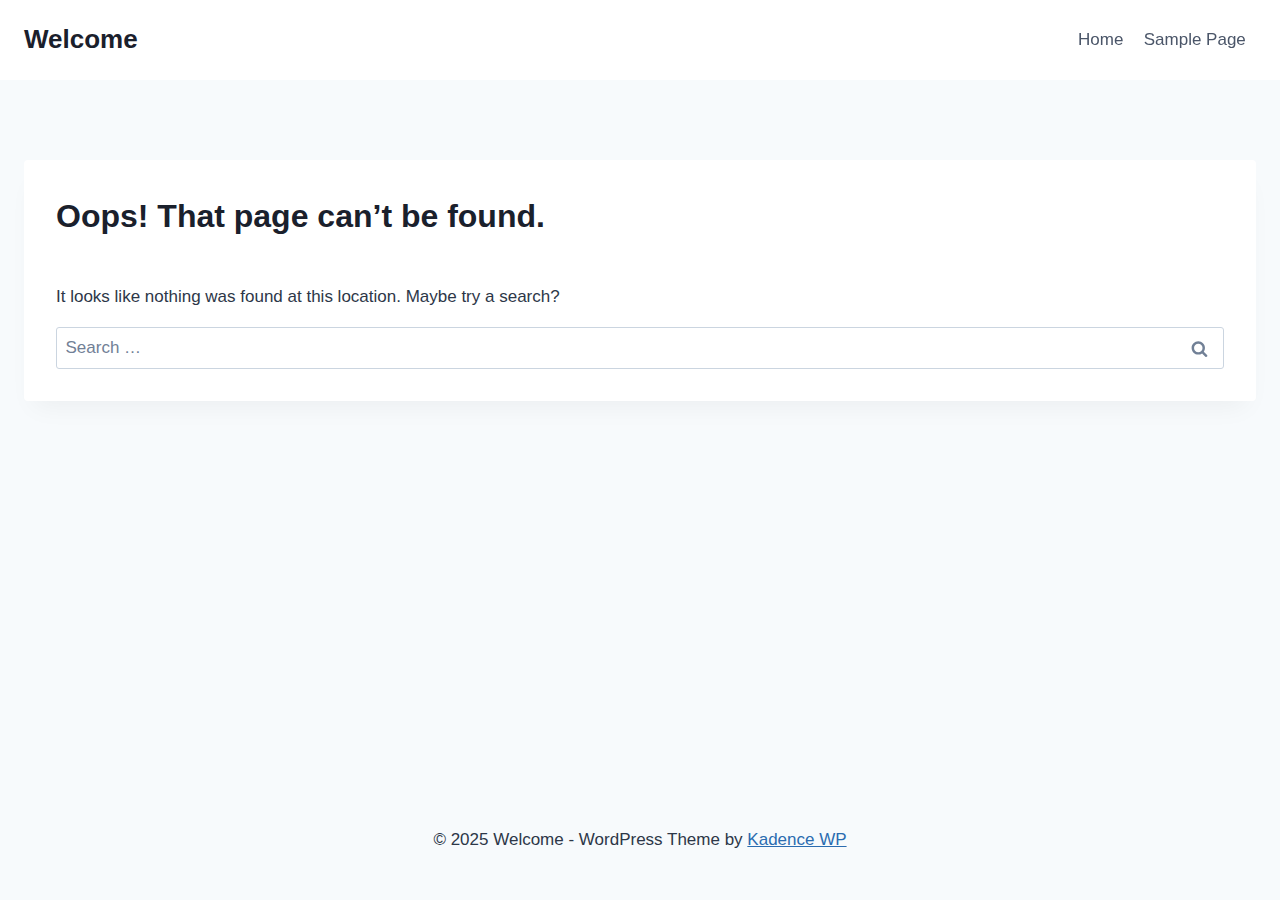
<file: 404/index.html>
<!DOCTYPE html>
<html lang="en-US" class="no-js" itemtype="https://schema.org/WebPage" itemscope>
<head>
	<meta charset="UTF-8">
	<meta name="viewport" content="width=device-width, initial-scale=1, minimum-scale=1">
	<title>Page not found &#8211; Welcome</title>
<meta name="robots" content="max-image-preview:large">
	<style>img:is([sizes="auto" i], [sizes^="auto," i]) { contain-intrinsic-size: 3000px 1500px }</style>
	<link rel="alternate" type="application/rss+xml" title="Welcome &raquo; Feed" href="/feed/">
<link rel="alternate" type="application/rss+xml" title="Welcome &raquo; Comments Feed" href="/comments/feed/">
			<script>document.documentElement.classList.remove( 'no-js' );</script>
			<script>
window._wpemojiSettings = {"baseUrl":"https:\/\/s.w.org\/images\/core\/emoji\/15.0.3\/72x72\/","ext":".png","svgUrl":"https:\/\/s.w.org\/images\/core\/emoji\/15.0.3\/svg\/","svgExt":".svg","source":{"concatemoji":"\/wp-includes\/js\/wp-emoji-release.min.js?ver=6.7.1"}};
/*! This file is auto-generated */
!function(i,n){var o,s,e;function c(e){try{var t={supportTests:e,timestamp:(new Date).valueOf()};sessionStorage.setItem(o,JSON.stringify(t))}catch(e){}}function p(e,t,n){e.clearRect(0,0,e.canvas.width,e.canvas.height),e.fillText(t,0,0);var t=new Uint32Array(e.getImageData(0,0,e.canvas.width,e.canvas.height).data),r=(e.clearRect(0,0,e.canvas.width,e.canvas.height),e.fillText(n,0,0),new Uint32Array(e.getImageData(0,0,e.canvas.width,e.canvas.height).data));return t.every(function(e,t){return e===r[t]})}function u(e,t,n){switch(t){case"flag":return n(e,"🏳️‍⚧️","🏳️​⚧️")?!1:!n(e,"🇺🇳","🇺​🇳")&&!n(e,"🏴󠁧󠁢󠁥󠁮󠁧󠁿","🏴​󠁧​󠁢​󠁥​󠁮​󠁧​󠁿");case"emoji":return!n(e,"🐦‍⬛","🐦​⬛")}return!1}function f(e,t,n){var r="undefined"!=typeof WorkerGlobalScope&&self instanceof WorkerGlobalScope?new OffscreenCanvas(300,150):i.createElement("canvas"),a=r.getContext("2d",{willReadFrequently:!0}),o=(a.textBaseline="top",a.font="600 32px Arial",{});return e.forEach(function(e){o[e]=t(a,e,n)}),o}function t(e){var t=i.createElement("script");t.src=e,t.defer=!0,i.head.appendChild(t)}"undefined"!=typeof Promise&&(o="wpEmojiSettingsSupports",s=["flag","emoji"],n.supports={everything:!0,everythingExceptFlag:!0},e=new Promise(function(e){i.addEventListener("DOMContentLoaded",e,{once:!0})}),new Promise(function(t){var n=function(){try{var e=JSON.parse(sessionStorage.getItem(o));if("object"==typeof e&&"number"==typeof e.timestamp&&(new Date).valueOf()<e.timestamp+604800&&"object"==typeof e.supportTests)return e.supportTests}catch(e){}return null}();if(!n){if("undefined"!=typeof Worker&&"undefined"!=typeof OffscreenCanvas&&"undefined"!=typeof URL&&URL.createObjectURL&&"undefined"!=typeof Blob)try{var e="postMessage("+f.toString()+"("+[JSON.stringify(s),u.toString(),p.toString()].join(",")+"));",r=new Blob([e],{type:"text/javascript"}),a=new Worker(URL.createObjectURL(r),{name:"wpTestEmojiSupports"});return void(a.onmessage=function(e){c(n=e.data),a.terminate(),t(n)})}catch(e){}c(n=f(s,u,p))}t(n)}).then(function(e){for(var t in e)n.supports[t]=e[t],n.supports.everything=n.supports.everything&&n.supports[t],"flag"!==t&&(n.supports.everythingExceptFlag=n.supports.everythingExceptFlag&&n.supports[t]);n.supports.everythingExceptFlag=n.supports.everythingExceptFlag&&!n.supports.flag,n.DOMReady=!1,n.readyCallback=function(){n.DOMReady=!0}}).then(function(){return e}).then(function(){var e;n.supports.everything||(n.readyCallback(),(e=n.source||{}).concatemoji?t(e.concatemoji):e.wpemoji&&e.twemoji&&(t(e.twemoji),t(e.wpemoji)))}))}((window,document),window._wpemojiSettings);
</script>
<style id="wp-emoji-styles-inline-css">img.wp-smiley, img.emoji {
		display: inline !important;
		border: none !important;
		box-shadow: none !important;
		height: 1em !important;
		width: 1em !important;
		margin: 0 0.07em !important;
		vertical-align: -0.1em !important;
		background: none !important;
		padding: 0 !important;
	}</style>
<link rel="stylesheet" id="wp-block-library-css" href="/wp-includes/css/dist/block-library/style.min.css?ver=6.7.1" media="all">
<style id="classic-theme-styles-inline-css">/*! This file is auto-generated */
.wp-block-button__link{color:#fff;background-color:#32373c;border-radius:9999px;box-shadow:none;text-decoration:none;padding:calc(.667em + 2px) calc(1.333em + 2px);font-size:1.125em}.wp-block-file__button{background:#32373c;color:#fff;text-decoration:none}</style>
<style id="global-styles-inline-css">:root{--wp--preset--aspect-ratio--square: 1;--wp--preset--aspect-ratio--4-3: 4/3;--wp--preset--aspect-ratio--3-4: 3/4;--wp--preset--aspect-ratio--3-2: 3/2;--wp--preset--aspect-ratio--2-3: 2/3;--wp--preset--aspect-ratio--16-9: 16/9;--wp--preset--aspect-ratio--9-16: 9/16;--wp--preset--color--black: #000000;--wp--preset--color--cyan-bluish-gray: #abb8c3;--wp--preset--color--white: #ffffff;--wp--preset--color--pale-pink: #f78da7;--wp--preset--color--vivid-red: #cf2e2e;--wp--preset--color--luminous-vivid-orange: #ff6900;--wp--preset--color--luminous-vivid-amber: #fcb900;--wp--preset--color--light-green-cyan: #7bdcb5;--wp--preset--color--vivid-green-cyan: #00d084;--wp--preset--color--pale-cyan-blue: #8ed1fc;--wp--preset--color--vivid-cyan-blue: #0693e3;--wp--preset--color--vivid-purple: #9b51e0;--wp--preset--color--theme-palette-1: var(--global-palette1);--wp--preset--color--theme-palette-2: var(--global-palette2);--wp--preset--color--theme-palette-3: var(--global-palette3);--wp--preset--color--theme-palette-4: var(--global-palette4);--wp--preset--color--theme-palette-5: var(--global-palette5);--wp--preset--color--theme-palette-6: var(--global-palette6);--wp--preset--color--theme-palette-7: var(--global-palette7);--wp--preset--color--theme-palette-8: var(--global-palette8);--wp--preset--color--theme-palette-9: var(--global-palette9);--wp--preset--gradient--vivid-cyan-blue-to-vivid-purple: linear-gradient(135deg,rgba(6,147,227,1) 0%,rgb(155,81,224) 100%);--wp--preset--gradient--light-green-cyan-to-vivid-green-cyan: linear-gradient(135deg,rgb(122,220,180) 0%,rgb(0,208,130) 100%);--wp--preset--gradient--luminous-vivid-amber-to-luminous-vivid-orange: linear-gradient(135deg,rgba(252,185,0,1) 0%,rgba(255,105,0,1) 100%);--wp--preset--gradient--luminous-vivid-orange-to-vivid-red: linear-gradient(135deg,rgba(255,105,0,1) 0%,rgb(207,46,46) 100%);--wp--preset--gradient--very-light-gray-to-cyan-bluish-gray: linear-gradient(135deg,rgb(238,238,238) 0%,rgb(169,184,195) 100%);--wp--preset--gradient--cool-to-warm-spectrum: linear-gradient(135deg,rgb(74,234,220) 0%,rgb(151,120,209) 20%,rgb(207,42,186) 40%,rgb(238,44,130) 60%,rgb(251,105,98) 80%,rgb(254,248,76) 100%);--wp--preset--gradient--blush-light-purple: linear-gradient(135deg,rgb(255,206,236) 0%,rgb(152,150,240) 100%);--wp--preset--gradient--blush-bordeaux: linear-gradient(135deg,rgb(254,205,165) 0%,rgb(254,45,45) 50%,rgb(107,0,62) 100%);--wp--preset--gradient--luminous-dusk: linear-gradient(135deg,rgb(255,203,112) 0%,rgb(199,81,192) 50%,rgb(65,88,208) 100%);--wp--preset--gradient--pale-ocean: linear-gradient(135deg,rgb(255,245,203) 0%,rgb(182,227,212) 50%,rgb(51,167,181) 100%);--wp--preset--gradient--electric-grass: linear-gradient(135deg,rgb(202,248,128) 0%,rgb(113,206,126) 100%);--wp--preset--gradient--midnight: linear-gradient(135deg,rgb(2,3,129) 0%,rgb(40,116,252) 100%);--wp--preset--font-size--small: var(--global-font-size-small);--wp--preset--font-size--medium: var(--global-font-size-medium);--wp--preset--font-size--large: var(--global-font-size-large);--wp--preset--font-size--x-large: 42px;--wp--preset--font-size--larger: var(--global-font-size-larger);--wp--preset--font-size--xxlarge: var(--global-font-size-xxlarge);--wp--preset--spacing--20: 0.44rem;--wp--preset--spacing--30: 0.67rem;--wp--preset--spacing--40: 1rem;--wp--preset--spacing--50: 1.5rem;--wp--preset--spacing--60: 2.25rem;--wp--preset--spacing--70: 3.38rem;--wp--preset--spacing--80: 5.06rem;--wp--preset--shadow--natural: 6px 6px 9px rgba(0, 0, 0, 0.2);--wp--preset--shadow--deep: 12px 12px 50px rgba(0, 0, 0, 0.4);--wp--preset--shadow--sharp: 6px 6px 0px rgba(0, 0, 0, 0.2);--wp--preset--shadow--outlined: 6px 6px 0px -3px rgba(255, 255, 255, 1), 6px 6px rgba(0, 0, 0, 1);--wp--preset--shadow--crisp: 6px 6px 0px rgba(0, 0, 0, 1);}:where(.is-layout-flex){gap: 0.5em;}:where(.is-layout-grid){gap: 0.5em;}body .is-layout-flex{display: flex;}.is-layout-flex{flex-wrap: wrap;align-items: center;}.is-layout-flex > :is(*, div){margin: 0;}body .is-layout-grid{display: grid;}.is-layout-grid > :is(*, div){margin: 0;}:where(.wp-block-columns.is-layout-flex){gap: 2em;}:where(.wp-block-columns.is-layout-grid){gap: 2em;}:where(.wp-block-post-template.is-layout-flex){gap: 1.25em;}:where(.wp-block-post-template.is-layout-grid){gap: 1.25em;}.has-black-color{color: var(--wp--preset--color--black) !important;}.has-cyan-bluish-gray-color{color: var(--wp--preset--color--cyan-bluish-gray) !important;}.has-white-color{color: var(--wp--preset--color--white) !important;}.has-pale-pink-color{color: var(--wp--preset--color--pale-pink) !important;}.has-vivid-red-color{color: var(--wp--preset--color--vivid-red) !important;}.has-luminous-vivid-orange-color{color: var(--wp--preset--color--luminous-vivid-orange) !important;}.has-luminous-vivid-amber-color{color: var(--wp--preset--color--luminous-vivid-amber) !important;}.has-light-green-cyan-color{color: var(--wp--preset--color--light-green-cyan) !important;}.has-vivid-green-cyan-color{color: var(--wp--preset--color--vivid-green-cyan) !important;}.has-pale-cyan-blue-color{color: var(--wp--preset--color--pale-cyan-blue) !important;}.has-vivid-cyan-blue-color{color: var(--wp--preset--color--vivid-cyan-blue) !important;}.has-vivid-purple-color{color: var(--wp--preset--color--vivid-purple) !important;}.has-black-background-color{background-color: var(--wp--preset--color--black) !important;}.has-cyan-bluish-gray-background-color{background-color: var(--wp--preset--color--cyan-bluish-gray) !important;}.has-white-background-color{background-color: var(--wp--preset--color--white) !important;}.has-pale-pink-background-color{background-color: var(--wp--preset--color--pale-pink) !important;}.has-vivid-red-background-color{background-color: var(--wp--preset--color--vivid-red) !important;}.has-luminous-vivid-orange-background-color{background-color: var(--wp--preset--color--luminous-vivid-orange) !important;}.has-luminous-vivid-amber-background-color{background-color: var(--wp--preset--color--luminous-vivid-amber) !important;}.has-light-green-cyan-background-color{background-color: var(--wp--preset--color--light-green-cyan) !important;}.has-vivid-green-cyan-background-color{background-color: var(--wp--preset--color--vivid-green-cyan) !important;}.has-pale-cyan-blue-background-color{background-color: var(--wp--preset--color--pale-cyan-blue) !important;}.has-vivid-cyan-blue-background-color{background-color: var(--wp--preset--color--vivid-cyan-blue) !important;}.has-vivid-purple-background-color{background-color: var(--wp--preset--color--vivid-purple) !important;}.has-black-border-color{border-color: var(--wp--preset--color--black) !important;}.has-cyan-bluish-gray-border-color{border-color: var(--wp--preset--color--cyan-bluish-gray) !important;}.has-white-border-color{border-color: var(--wp--preset--color--white) !important;}.has-pale-pink-border-color{border-color: var(--wp--preset--color--pale-pink) !important;}.has-vivid-red-border-color{border-color: var(--wp--preset--color--vivid-red) !important;}.has-luminous-vivid-orange-border-color{border-color: var(--wp--preset--color--luminous-vivid-orange) !important;}.has-luminous-vivid-amber-border-color{border-color: var(--wp--preset--color--luminous-vivid-amber) !important;}.has-light-green-cyan-border-color{border-color: var(--wp--preset--color--light-green-cyan) !important;}.has-vivid-green-cyan-border-color{border-color: var(--wp--preset--color--vivid-green-cyan) !important;}.has-pale-cyan-blue-border-color{border-color: var(--wp--preset--color--pale-cyan-blue) !important;}.has-vivid-cyan-blue-border-color{border-color: var(--wp--preset--color--vivid-cyan-blue) !important;}.has-vivid-purple-border-color{border-color: var(--wp--preset--color--vivid-purple) !important;}.has-vivid-cyan-blue-to-vivid-purple-gradient-background{background: var(--wp--preset--gradient--vivid-cyan-blue-to-vivid-purple) !important;}.has-light-green-cyan-to-vivid-green-cyan-gradient-background{background: var(--wp--preset--gradient--light-green-cyan-to-vivid-green-cyan) !important;}.has-luminous-vivid-amber-to-luminous-vivid-orange-gradient-background{background: var(--wp--preset--gradient--luminous-vivid-amber-to-luminous-vivid-orange) !important;}.has-luminous-vivid-orange-to-vivid-red-gradient-background{background: var(--wp--preset--gradient--luminous-vivid-orange-to-vivid-red) !important;}.has-very-light-gray-to-cyan-bluish-gray-gradient-background{background: var(--wp--preset--gradient--very-light-gray-to-cyan-bluish-gray) !important;}.has-cool-to-warm-spectrum-gradient-background{background: var(--wp--preset--gradient--cool-to-warm-spectrum) !important;}.has-blush-light-purple-gradient-background{background: var(--wp--preset--gradient--blush-light-purple) !important;}.has-blush-bordeaux-gradient-background{background: var(--wp--preset--gradient--blush-bordeaux) !important;}.has-luminous-dusk-gradient-background{background: var(--wp--preset--gradient--luminous-dusk) !important;}.has-pale-ocean-gradient-background{background: var(--wp--preset--gradient--pale-ocean) !important;}.has-electric-grass-gradient-background{background: var(--wp--preset--gradient--electric-grass) !important;}.has-midnight-gradient-background{background: var(--wp--preset--gradient--midnight) !important;}.has-small-font-size{font-size: var(--wp--preset--font-size--small) !important;}.has-medium-font-size{font-size: var(--wp--preset--font-size--medium) !important;}.has-large-font-size{font-size: var(--wp--preset--font-size--large) !important;}.has-x-large-font-size{font-size: var(--wp--preset--font-size--x-large) !important;}
:where(.wp-block-post-template.is-layout-flex){gap: 1.25em;}:where(.wp-block-post-template.is-layout-grid){gap: 1.25em;}
:where(.wp-block-columns.is-layout-flex){gap: 2em;}:where(.wp-block-columns.is-layout-grid){gap: 2em;}
:root :where(.wp-block-pullquote){font-size: 1.5em;line-height: 1.6;}</style>
<link rel="stylesheet" id="kadence-global-css" href="/wp-content/themes/kadence/assets/css/global.min.css?ver=1.2.14" media="all">
<style id="kadence-global-inline-css">/* Kadence Base CSS */
:root{--global-palette1:#2B6CB0;--global-palette2:#215387;--global-palette3:#1A202C;--global-palette4:#2D3748;--global-palette5:#4A5568;--global-palette6:#718096;--global-palette7:#EDF2F7;--global-palette8:#F7FAFC;--global-palette9:#ffffff;--global-palette9rgb:255, 255, 255;--global-palette-highlight:var(--global-palette1);--global-palette-highlight-alt:var(--global-palette2);--global-palette-highlight-alt2:var(--global-palette9);--global-palette-btn-bg:var(--global-palette1);--global-palette-btn-bg-hover:var(--global-palette2);--global-palette-btn:var(--global-palette9);--global-palette-btn-hover:var(--global-palette9);--global-body-font-family:-apple-system,BlinkMacSystemFont,"Segoe UI",Roboto,Oxygen-Sans,Ubuntu,Cantarell,"Helvetica Neue",sans-serif, "Apple Color Emoji", "Segoe UI Emoji", "Segoe UI Symbol";--global-heading-font-family:inherit;--global-primary-nav-font-family:inherit;--global-fallback-font:sans-serif;--global-display-fallback-font:sans-serif;--global-content-width:1290px;--global-content-narrow-width:842px;--global-content-edge-padding:1.5rem;--global-content-boxed-padding:2rem;--global-calc-content-width:calc(1290px - var(--global-content-edge-padding) - var(--global-content-edge-padding) );--wp--style--global--content-size:var(--global-calc-content-width);}.wp-site-blocks{--global-vw:calc( 100vw - ( 0.5 * var(--scrollbar-offset)));}:root body.kadence-elementor-colors{--e-global-color-kadence1:var(--global-palette1);--e-global-color-kadence2:var(--global-palette2);--e-global-color-kadence3:var(--global-palette3);--e-global-color-kadence4:var(--global-palette4);--e-global-color-kadence5:var(--global-palette5);--e-global-color-kadence6:var(--global-palette6);--e-global-color-kadence7:var(--global-palette7);--e-global-color-kadence8:var(--global-palette8);--e-global-color-kadence9:var(--global-palette9);}body{background:var(--global-palette8);}body, input, select, optgroup, textarea{font-weight:400;font-size:17px;line-height:1.6;font-family:var(--global-body-font-family);color:var(--global-palette4);}.content-bg, body.content-style-unboxed .site{background:var(--global-palette9);}h1,h2,h3,h4,h5,h6{font-family:var(--global-heading-font-family);}h1{font-weight:700;font-size:32px;line-height:1.5;color:var(--global-palette3);}h2{font-weight:700;font-size:28px;line-height:1.5;color:var(--global-palette3);}h3{font-weight:700;font-size:24px;line-height:1.5;color:var(--global-palette3);}h4{font-weight:700;font-size:22px;line-height:1.5;color:var(--global-palette4);}h5{font-weight:700;font-size:20px;line-height:1.5;color:var(--global-palette4);}h6{font-weight:700;font-size:18px;line-height:1.5;color:var(--global-palette5);}.entry-hero .kadence-breadcrumbs{max-width:1290px;}.site-container, .site-header-row-layout-contained, .site-footer-row-layout-contained, .entry-hero-layout-contained, .comments-area, .alignfull > .wp-block-cover__inner-container, .alignwide > .wp-block-cover__inner-container{max-width:var(--global-content-width);}.content-width-narrow .content-container.site-container, .content-width-narrow .hero-container.site-container{max-width:var(--global-content-narrow-width);}@media all and (min-width: 1520px){.wp-site-blocks .content-container  .alignwide{margin-left:-115px;margin-right:-115px;width:unset;max-width:unset;}}@media all and (min-width: 1102px){.content-width-narrow .wp-site-blocks .content-container .alignwide{margin-left:-130px;margin-right:-130px;width:unset;max-width:unset;}}.content-style-boxed .wp-site-blocks .entry-content .alignwide{margin-left:calc( -1 * var( --global-content-boxed-padding ) );margin-right:calc( -1 * var( --global-content-boxed-padding ) );}.content-area{margin-top:5rem;margin-bottom:5rem;}@media all and (max-width: 1024px){.content-area{margin-top:3rem;margin-bottom:3rem;}}@media all and (max-width: 767px){.content-area{margin-top:2rem;margin-bottom:2rem;}}@media all and (max-width: 1024px){:root{--global-content-boxed-padding:2rem;}}@media all and (max-width: 767px){:root{--global-content-boxed-padding:1.5rem;}}.entry-content-wrap{padding:2rem;}@media all and (max-width: 1024px){.entry-content-wrap{padding:2rem;}}@media all and (max-width: 767px){.entry-content-wrap{padding:1.5rem;}}.entry.single-entry{box-shadow:0px 15px 15px -10px rgba(0,0,0,0.05);}.entry.loop-entry{box-shadow:0px 15px 15px -10px rgba(0,0,0,0.05);}.loop-entry .entry-content-wrap{padding:2rem;}@media all and (max-width: 1024px){.loop-entry .entry-content-wrap{padding:2rem;}}@media all and (max-width: 767px){.loop-entry .entry-content-wrap{padding:1.5rem;}}button, .button, .wp-block-button__link, input[type="button"], input[type="reset"], input[type="submit"], .fl-button, .elementor-button-wrapper .elementor-button, .wc-block-components-checkout-place-order-button, .wc-block-cart__submit{box-shadow:0px 0px 0px -7px rgba(0,0,0,0);}button:hover, button:focus, button:active, .button:hover, .button:focus, .button:active, .wp-block-button__link:hover, .wp-block-button__link:focus, .wp-block-button__link:active, input[type="button"]:hover, input[type="button"]:focus, input[type="button"]:active, input[type="reset"]:hover, input[type="reset"]:focus, input[type="reset"]:active, input[type="submit"]:hover, input[type="submit"]:focus, input[type="submit"]:active, .elementor-button-wrapper .elementor-button:hover, .elementor-button-wrapper .elementor-button:focus, .elementor-button-wrapper .elementor-button:active, .wc-block-cart__submit:hover{box-shadow:0px 15px 25px -7px rgba(0,0,0,0.1);}.kb-button.kb-btn-global-outline.kb-btn-global-inherit{padding-top:calc(px - 2px);padding-right:calc(px - 2px);padding-bottom:calc(px - 2px);padding-left:calc(px - 2px);}@media all and (min-width: 1025px){.transparent-header .entry-hero .entry-hero-container-inner{padding-top:80px;}}@media all and (max-width: 1024px){.mobile-transparent-header .entry-hero .entry-hero-container-inner{padding-top:80px;}}@media all and (max-width: 767px){.mobile-transparent-header .entry-hero .entry-hero-container-inner{padding-top:80px;}}
/* Kadence Header CSS */
@media all and (max-width: 1024px){.mobile-transparent-header #masthead{position:absolute;left:0px;right:0px;z-index:100;}.kadence-scrollbar-fixer.mobile-transparent-header #masthead{right:var(--scrollbar-offset,0);}.mobile-transparent-header #masthead, .mobile-transparent-header .site-top-header-wrap .site-header-row-container-inner, .mobile-transparent-header .site-main-header-wrap .site-header-row-container-inner, .mobile-transparent-header .site-bottom-header-wrap .site-header-row-container-inner{background:transparent;}.site-header-row-tablet-layout-fullwidth, .site-header-row-tablet-layout-standard{padding:0px;}}@media all and (min-width: 1025px){.transparent-header #masthead{position:absolute;left:0px;right:0px;z-index:100;}.transparent-header.kadence-scrollbar-fixer #masthead{right:var(--scrollbar-offset,0);}.transparent-header #masthead, .transparent-header .site-top-header-wrap .site-header-row-container-inner, .transparent-header .site-main-header-wrap .site-header-row-container-inner, .transparent-header .site-bottom-header-wrap .site-header-row-container-inner{background:transparent;}}.site-branding{padding:0px 0px 0px 0px;}.site-branding .site-title{font-weight:700;font-size:26px;line-height:1.2;color:var(--global-palette3);}#masthead, #masthead .kadence-sticky-header.item-is-fixed:not(.item-at-start):not(.site-header-row-container):not(.site-main-header-wrap), #masthead .kadence-sticky-header.item-is-fixed:not(.item-at-start) > .site-header-row-container-inner{background:#ffffff;}.site-main-header-inner-wrap{min-height:80px;}.header-navigation[class*="header-navigation-style-underline"] .header-menu-container.primary-menu-container>ul>li>a:after{width:calc( 100% - 1.2em);}.main-navigation .primary-menu-container > ul > li.menu-item > a{padding-left:calc(1.2em / 2);padding-right:calc(1.2em / 2);padding-top:0.6em;padding-bottom:0.6em;color:var(--global-palette5);}.main-navigation .primary-menu-container > ul > li.menu-item .dropdown-nav-special-toggle{right:calc(1.2em / 2);}.main-navigation .primary-menu-container > ul > li.menu-item > a:hover{color:var(--global-palette-highlight);}.main-navigation .primary-menu-container > ul > li.menu-item.current-menu-item > a{color:var(--global-palette3);}.header-navigation .header-menu-container ul ul.sub-menu, .header-navigation .header-menu-container ul ul.submenu{background:var(--global-palette3);box-shadow:0px 2px 13px 0px rgba(0,0,0,0.1);}.header-navigation .header-menu-container ul ul li.menu-item, .header-menu-container ul.menu > li.kadence-menu-mega-enabled > ul > li.menu-item > a{border-bottom:1px solid rgba(255,255,255,0.1);}.header-navigation .header-menu-container ul ul li.menu-item > a{width:200px;padding-top:1em;padding-bottom:1em;color:var(--global-palette8);font-size:12px;}.header-navigation .header-menu-container ul ul li.menu-item > a:hover{color:var(--global-palette9);background:var(--global-palette4);}.header-navigation .header-menu-container ul ul li.menu-item.current-menu-item > a{color:var(--global-palette9);background:var(--global-palette4);}.mobile-toggle-open-container .menu-toggle-open, .mobile-toggle-open-container .menu-toggle-open:focus{color:var(--global-palette5);padding:0.4em 0.6em 0.4em 0.6em;font-size:14px;}.mobile-toggle-open-container .menu-toggle-open.menu-toggle-style-bordered{border:1px solid currentColor;}.mobile-toggle-open-container .menu-toggle-open .menu-toggle-icon{font-size:20px;}.mobile-toggle-open-container .menu-toggle-open:hover, .mobile-toggle-open-container .menu-toggle-open:focus-visible{color:var(--global-palette-highlight);}.mobile-navigation ul li{font-size:14px;}.mobile-navigation ul li a{padding-top:1em;padding-bottom:1em;}.mobile-navigation ul li > a, .mobile-navigation ul li.menu-item-has-children > .drawer-nav-drop-wrap{color:var(--global-palette8);}.mobile-navigation ul li.current-menu-item > a, .mobile-navigation ul li.current-menu-item.menu-item-has-children > .drawer-nav-drop-wrap{color:var(--global-palette-highlight);}.mobile-navigation ul li.menu-item-has-children .drawer-nav-drop-wrap, .mobile-navigation ul li:not(.menu-item-has-children) a{border-bottom:1px solid rgba(255,255,255,0.1);}.mobile-navigation:not(.drawer-navigation-parent-toggle-true) ul li.menu-item-has-children .drawer-nav-drop-wrap button{border-left:1px solid rgba(255,255,255,0.1);}#mobile-drawer .drawer-header .drawer-toggle{padding:0.6em 0.15em 0.6em 0.15em;font-size:24px;}
/* Kadence Footer CSS */
.site-bottom-footer-inner-wrap{padding-top:30px;padding-bottom:30px;grid-column-gap:30px;}.site-bottom-footer-inner-wrap .widget{margin-bottom:30px;}.site-bottom-footer-inner-wrap .site-footer-section:not(:last-child):after{right:calc(-30px / 2);}</style>
<link rel="stylesheet" id="kadence-header-css" href="/wp-content/themes/kadence/assets/css/header.min.css?ver=1.2.14" media="all">
<link rel="stylesheet" id="kadence-content-css" href="/wp-content/themes/kadence/assets/css/content.min.css?ver=1.2.14" media="all">
<link rel="stylesheet" id="kadence-footer-css" href="/wp-content/themes/kadence/assets/css/footer.min.css?ver=1.2.14" media="all">
<link rel="https://api.w.org/" href="/wp-json/">
<link rel="EditURI" type="application/rsd+xml" title="RSD" href="/xmlrpc.php?rsd">
<meta name="generator" content="WordPress 6.7.1">
<meta name="generator" content="Elementor 3.27.1; features: e_font_icon_svg, additional_custom_breakpoints, e_element_cache; settings: css_print_method-external, google_font-enabled, font_display-swap">
			<style>.e-con.e-parent:nth-of-type(n+4):not(.e-lazyloaded):not(.e-no-lazyload),
				.e-con.e-parent:nth-of-type(n+4):not(.e-lazyloaded):not(.e-no-lazyload) * {
					background-image: none !important;
				}
				@media screen and (max-height: 1024px) {
					.e-con.e-parent:nth-of-type(n+3):not(.e-lazyloaded):not(.e-no-lazyload),
					.e-con.e-parent:nth-of-type(n+3):not(.e-lazyloaded):not(.e-no-lazyload) * {
						background-image: none !important;
					}
				}
				@media screen and (max-height: 640px) {
					.e-con.e-parent:nth-of-type(n+2):not(.e-lazyloaded):not(.e-no-lazyload),
					.e-con.e-parent:nth-of-type(n+2):not(.e-lazyloaded):not(.e-no-lazyload) * {
						background-image: none !important;
					}
				}</style>
			</head>

<body class="error404 wp-embed-responsive hfeed footer-on-bottom hide-focus-outline link-style-standard content-title-style-normal content-width-normal content-style-boxed content-vertical-padding-show non-transparent-header mobile-non-transparent-header kadence-elementor-colors elementor-default elementor-kit-8">
<div id="wrapper" class="site wp-site-blocks">
			<a class="skip-link screen-reader-text scroll-ignore" href="#main">Skip to content</a>
		<header id="masthead" class="site-header" role="banner" itemtype="https://schema.org/WPHeader" itemscope>
	<div id="main-header" class="site-header-wrap">
		<div class="site-header-inner-wrap">
			<div class="site-header-upper-wrap">
				<div class="site-header-upper-inner-wrap">
					<div class="site-main-header-wrap site-header-row-container site-header-focus-item site-header-row-layout-standard" data-section="kadence_customizer_header_main">
	<div class="site-header-row-container-inner">
				<div class="site-container">
			<div class="site-main-header-inner-wrap site-header-row site-header-row-has-sides site-header-row-no-center">
									<div class="site-header-main-section-left site-header-section site-header-section-left">
						<div class="site-header-item site-header-focus-item" data-section="title_tagline">
	<div class="site-branding branding-layout-standard"><a class="brand" href="/" rel="home"><div class="site-title-wrap"><p class="site-title">Welcome</p></div></a></div>
</div>
<!-- data-section="title_tagline" -->
					</div>
																	<div class="site-header-main-section-right site-header-section site-header-section-right">
						<div class="site-header-item site-header-focus-item site-header-item-main-navigation header-navigation-layout-stretch-false header-navigation-layout-fill-stretch-false" data-section="kadence_customizer_primary_navigation">
		<nav id="site-navigation" class="main-navigation header-navigation nav--toggle-sub header-navigation-style-standard header-navigation-dropdown-animation-none" role="navigation" aria-label="Primary Navigation">
				<div class="primary-menu-container header-menu-container">
			<ul id="primary-menu" class="menu">
<li class="menu-item page-item-12"><a href="/">Home</a></li>
<li class="menu-item page-item-2"><a href="/sample-page/">Sample Page</a></li>
</ul>		</div>
	</nav><!-- #site-navigation -->
	</div>
<!-- data-section="primary_navigation" -->
					</div>
							</div>
		</div>
	</div>
</div>
				</div>
			</div>
					</div>
	</div>
	
<div id="mobile-header" class="site-mobile-header-wrap">
	<div class="site-header-inner-wrap">
		<div class="site-header-upper-wrap">
			<div class="site-header-upper-inner-wrap">
			<div class="site-main-header-wrap site-header-focus-item site-header-row-layout-standard site-header-row-tablet-layout-default site-header-row-mobile-layout-default ">
	<div class="site-header-row-container-inner">
		<div class="site-container">
			<div class="site-main-header-inner-wrap site-header-row site-header-row-has-sides site-header-row-no-center">
									<div class="site-header-main-section-left site-header-section site-header-section-left">
						<div class="site-header-item site-header-focus-item" data-section="title_tagline">
	<div class="site-branding mobile-site-branding branding-layout-standard branding-tablet-layout-inherit branding-mobile-layout-inherit"><a class="brand" href="/" rel="home"><div class="site-title-wrap"><div class="site-title vs-md-false">Welcome</div></div></a></div>
</div>
<!-- data-section="title_tagline" -->
					</div>
																	<div class="site-header-main-section-right site-header-section site-header-section-right">
						<div class="site-header-item site-header-focus-item site-header-item-navgation-popup-toggle" data-section="kadence_customizer_mobile_trigger">
		<div class="mobile-toggle-open-container">
						<button id="mobile-toggle" class="menu-toggle-open drawer-toggle menu-toggle-style-default" aria-label="Open menu" data-toggle-target="#mobile-drawer" data-toggle-body-class="showing-popup-drawer-from-right" aria-expanded="false" data-set-focus=".menu-toggle-close">
						<span class="menu-toggle-icon"><span class="kadence-svg-iconset"><svg aria-hidden="true" class="kadence-svg-icon kadence-menu-svg" fill="currentColor" version="1.1" xmlns="http://www.w3.org/2000/svg" width="24" height="24" viewbox="0 0 24 24"><title>Toggle Menu</title>
<path d="M3 13h18c0.552 0 1-0.448 1-1s-0.448-1-1-1h-18c-0.552 0-1 0.448-1 1s0.448 1 1 1zM3 7h18c0.552 0 1-0.448 1-1s-0.448-1-1-1h-18c-0.552 0-1 0.448-1 1s0.448 1 1 1zM3 19h18c0.552 0 1-0.448 1-1s-0.448-1-1-1h-18c-0.552 0-1 0.448-1 1s0.448 1 1 1z"></path>
				</svg></span></span>
		</button>
	</div>
	</div>
<!-- data-section="mobile_trigger" -->
					</div>
							</div>
		</div>
	</div>
</div>
			</div>
		</div>
			</div>
</div>
</header><!-- #masthead -->

	<div id="inner-wrap" class="wrap kt-clear">
		<div id="primary" class="content-area">
	<div class="content-container site-container">
		<main id="main" class="site-main" role="main">
						<div class="content-wrap">
				<section class="error">

	<div class="page-content entry content-bg">

		<div class="entry-content-wrap">

				<header class="page-header">
		<h1 class="page-title">
			Oops! That page can&rsquo;t be found.		</h1>
	</header><!-- .page-header -->
				<p>
				It looks like nothing was found at this location. Maybe try a search?			</p>

			<form role="search" method="get" class="search-form" action="/">
				<label>
					<span class="screen-reader-text">Search for:</span>
					<input type="search" class="search-field" placeholder="Search &hellip;" value="" name="s">
				</label>
				<input type="submit" class="search-submit" value="Search">
			<div class="kadence-search-icon-wrap"><span class="kadence-svg-iconset"><svg aria-hidden="true" class="kadence-svg-icon kadence-search-svg" fill="currentColor" version="1.1" xmlns="http://www.w3.org/2000/svg" width="26" height="28" viewbox="0 0 26 28"><title>Search</title>
<path d="M18 13c0-3.859-3.141-7-7-7s-7 3.141-7 7 3.141 7 7 7 7-3.141 7-7zM26 26c0 1.094-0.906 2-2 2-0.531 0-1.047-0.219-1.406-0.594l-5.359-5.344c-1.828 1.266-4.016 1.937-6.234 1.937-6.078 0-11-4.922-11-11s4.922-11 11-11 11 4.922 11 11c0 2.219-0.672 4.406-1.937 6.234l5.359 5.359c0.359 0.359 0.578 0.875 0.578 1.406z"></path>
				</svg></span></div>
</form>		</div>
	</div>
<!-- .page-content -->
</section><!-- .error -->
			</div>
					</main><!-- #main -->
			</div>
</div>
<!-- #primary -->
	</div>
<!-- #inner-wrap -->
	<footer id="colophon" class="site-footer" role="contentinfo">
	<div class="site-footer-wrap">
		<div class="site-bottom-footer-wrap site-footer-row-container site-footer-focus-item site-footer-row-layout-standard site-footer-row-tablet-layout-default site-footer-row-mobile-layout-default" data-section="kadence_customizer_footer_bottom">
	<div class="site-footer-row-container-inner">
				<div class="site-container">
			<div class="site-bottom-footer-inner-wrap site-footer-row site-footer-row-columns-1 site-footer-row-column-layout-row site-footer-row-tablet-column-layout-default site-footer-row-mobile-column-layout-row ft-ro-dir-row ft-ro-collapse-normal ft-ro-t-dir-default ft-ro-m-dir-default ft-ro-lstyle-plain">
									<div class="site-footer-bottom-section-1 site-footer-section footer-section-inner-items-1">
						
<div class="footer-widget-area site-info site-footer-focus-item content-align-default content-tablet-align-default content-mobile-align-default content-valign-default content-tablet-valign-default content-mobile-valign-default" data-section="kadence_customizer_footer_html">
	<div class="footer-widget-area-inner site-info-inner">
		<div class="footer-html inner-link-style-normal"><div class="footer-html-inner">
<p>&copy; 2025 Welcome - WordPress Theme by <a href="https://www.kadencewp.com/" rel="nofollow noopener" target="_blank">Kadence WP</a></p>
</div></div>	</div>
</div>
<!-- .site-info -->
					</div>
								</div>
		</div>
	</div>
</div>
	</div>
</footer><!-- #colophon -->

</div>
<!-- #wrapper -->

			<script>document.documentElement.style.setProperty('--scrollbar-offset', window.innerWidth - document.documentElement.clientWidth + 'px' );</script>
						<script>const lazyloadRunObserver = () => {
					const lazyloadBackgrounds = document.querySelectorAll( `.e-con.e-parent:not(.e-lazyloaded)` );
					const lazyloadBackgroundObserver = new IntersectionObserver( ( entries ) => {
						entries.forEach( ( entry ) => {
							if ( entry.isIntersecting ) {
								let lazyloadBackground = entry.target;
								if( lazyloadBackground ) {
									lazyloadBackground.classList.add( 'e-lazyloaded' );
								}
								lazyloadBackgroundObserver.unobserve( entry.target );
							}
						});
					}, { rootMargin: '200px 0px 200px 0px' } );
					lazyloadBackgrounds.forEach( ( lazyloadBackground ) => {
						lazyloadBackgroundObserver.observe( lazyloadBackground );
					} );
				};
				const events = [
					'DOMContentLoaded',
					'elementor/lazyload/observe',
				];
				events.forEach( ( event ) => {
					document.addEventListener( event, lazyloadRunObserver );
				} );</script>
				<div id="mobile-drawer" class="popup-drawer popup-drawer-layout-sidepanel popup-drawer-animation-fade popup-drawer-side-right" data-drawer-target-string="#mobile-drawer">
		<div class="drawer-overlay" data-drawer-target-string="#mobile-drawer"></div>
		<div class="drawer-inner">
						<div class="drawer-header">
				<button class="menu-toggle-close drawer-toggle" aria-label="Close menu" data-toggle-target="#mobile-drawer" data-toggle-body-class="showing-popup-drawer-from-right" aria-expanded="false" data-set-focus=".menu-toggle-open">
					<span class="toggle-close-bar"></span>
					<span class="toggle-close-bar"></span>
				</button>
			</div>
			<div class="drawer-content mobile-drawer-content content-align-left content-valign-top">
								<div class="site-header-item site-header-focus-item site-header-item-mobile-navigation mobile-navigation-layout-stretch-false" data-section="kadence_customizer_mobile_navigation">
		<nav id="mobile-site-navigation" class="mobile-navigation drawer-navigation drawer-navigation-parent-toggle-false" role="navigation" aria-label="Primary Mobile Navigation">
				<div class="mobile-menu-container drawer-menu-container">
			<ul id="primary-menu" class="menu">
<li class="menu-item page-item-12"><a href="/">Home</a></li>
<li class="menu-item page-item-2"><a href="/sample-page/">Sample Page</a></li>
</ul>		</div>
	</nav><!-- #site-navigation -->
	</div>
<!-- data-section="mobile_navigation" -->
							</div>
		</div>
	</div>
	<script id="kadence-navigation-js-extra">var kadenceConfig = {"screenReader":{"expand":"Child menu","expandOf":"Child menu of","collapse":"Child menu","collapseOf":"Child menu of"},"breakPoints":{"desktop":"1024","tablet":768},"scrollOffset":"0"};</script>
<script src="/wp-content/themes/kadence/assets/js/navigation.min.js?ver=1.2.14" id="kadence-navigation-js" async></script>
</body>
</html>
</file>
<file: wp-content/uploads/elementor/css/post-8.css>
.elementor-kit-8{--e-global-color-primary:#6EC1E4;--e-global-color-secondary:#54595F;--e-global-color-text:#7A7A7A;--e-global-color-accent:#61CE70;--e-global-color-kadence1:#2B6CB0;--e-global-color-kadence2:#215387;--e-global-color-kadence3:#1A202C;--e-global-color-kadence4:#2D3748;--e-global-color-kadence5:#4A5568;--e-global-color-kadence6:#718096;--e-global-color-kadence7:#EDF2F7;--e-global-color-kadence8:#F7FAFC;--e-global-color-kadence9:#ffffff;--e-global-typography-primary-font-family:"Roboto";--e-global-typography-primary-font-weight:600;--e-global-typography-secondary-font-family:"Roboto Slab";--e-global-typography-secondary-font-weight:400;--e-global-typography-text-font-family:"Roboto";--e-global-typography-text-font-weight:400;--e-global-typography-accent-font-family:"Roboto";--e-global-typography-accent-font-weight:500;}.elementor-kit-8.el-is-editing{--global-palette1:#2B6CB0;--global-palette2:#215387;--global-palette3:#1A202C;--global-palette4:#2D3748;--global-palette5:#4A5568;--global-palette6:#718096;--global-palette7:#EDF2F7;--global-palette8:#F7FAFC;--global-palette9:#ffffff;}.elementor-kit-8 e-page-transition{background-color:#FFBC7D;}.elementor-section.elementor-section-boxed > .elementor-container{max-width:1140px;}.e-con{--container-max-width:1140px;}.elementor-widget:not(:last-child){margin-block-end:20px;}.elementor-element{--widgets-spacing:20px 20px;--widgets-spacing-row:20px;--widgets-spacing-column:20px;}{}h1.entry-title{display:var(--page-title-display);}@media(max-width:1024px){.elementor-section.elementor-section-boxed > .elementor-container{max-width:1024px;}.e-con{--container-max-width:1024px;}}@media(max-width:767px){.elementor-section.elementor-section-boxed > .elementor-container{max-width:767px;}.e-con{--container-max-width:767px;}}
</file>
<file: wp-content/uploads/elementor/css/post-12.css>
.elementor-12 .elementor-element.elementor-element-c5efca5{--display:flex;--flex-direction:row;--container-widget-width:calc( ( 1 - var( --container-widget-flex-grow ) ) * 100% );--container-widget-height:100%;--container-widget-flex-grow:1;--container-widget-align-self:stretch;--flex-wrap-mobile:wrap;--align-items:center;--gap:0px 0px;--row-gap:0px;--column-gap:0px;--padding-top:100px;--padding-bottom:180px;--padding-left:0px;--padding-right:0px;}.elementor-12 .elementor-element.elementor-element-c5efca5:not(.elementor-motion-effects-element-type-background), .elementor-12 .elementor-element.elementor-element-c5efca5 > .elementor-motion-effects-container > .elementor-motion-effects-layer{background-color:#FFE637;}.elementor-12 .elementor-element.elementor-element-fed9a92{--display:flex;--flex-direction:column;--container-widget-width:100%;--container-widget-height:initial;--container-widget-flex-grow:0;--container-widget-align-self:initial;--flex-wrap-mobile:wrap;}.elementor-12 .elementor-element.elementor-element-fed9a92.e-con{--flex-grow:0;--flex-shrink:0;}.elementor-widget-image .widget-image-caption{color:var( --e-global-color-text );font-family:var( --e-global-typography-text-font-family ), Sans-serif;font-weight:var( --e-global-typography-text-font-weight );}.elementor-12 .elementor-element.elementor-element-71cfe71{width:var( --container-widget-width, 107.889% );max-width:107.889%;--container-widget-width:107.889%;--container-widget-flex-grow:0;}.elementor-12 .elementor-element.elementor-element-71cfe71.elementor-element{--flex-grow:0;--flex-shrink:0;}.elementor-12 .elementor-element.elementor-element-71cfe71 > .elementor-widget-container{--e-transform-origin-x:center;--e-transform-origin-y:center;}.elementor-12 .elementor-element.elementor-element-f752ab9{--display:flex;--flex-direction:column;--container-widget-width:100%;--container-widget-height:initial;--container-widget-flex-grow:0;--container-widget-align-self:initial;--flex-wrap-mobile:wrap;}.elementor-widget-heading .elementor-heading-title{font-family:var( --e-global-typography-primary-font-family ), Sans-serif;font-weight:var( --e-global-typography-primary-font-weight );color:var( --e-global-color-primary );}.elementor-12 .elementor-element.elementor-element-0678e33 .elementor-heading-title{font-family:"Times New Roman", Sans-serif;font-size:57px;font-weight:600;color:#000000;}.elementor-widget-text-editor{color:var( --e-global-color-text );font-family:var( --e-global-typography-text-font-family ), Sans-serif;font-weight:var( --e-global-typography-text-font-weight );}.elementor-widget-text-editor.elementor-drop-cap-view-stacked .elementor-drop-cap{background-color:var( --e-global-color-primary );}.elementor-widget-text-editor.elementor-drop-cap-view-framed .elementor-drop-cap, .elementor-widget-text-editor.elementor-drop-cap-view-default .elementor-drop-cap{color:var( --e-global-color-primary );border-color:var( --e-global-color-primary );}.elementor-12 .elementor-element.elementor-element-a37a163{font-family:"Roboto", Sans-serif;font-weight:400;}.elementor-widget-button .elementor-button{background-color:var( --e-global-color-accent );font-family:var( --e-global-typography-accent-font-family ), Sans-serif;font-weight:var( --e-global-typography-accent-font-weight );}.elementor-12 .elementor-element.elementor-element-07d483a .elementor-button{background-color:#D56802;border-radius:10px 10px 10px 10px;}.elementor-12 .elementor-element.elementor-element-a044b8f{--display:flex;--flex-direction:column;--container-widget-width:100%;--container-widget-height:initial;--container-widget-flex-grow:0;--container-widget-align-self:initial;--flex-wrap-mobile:wrap;--padding-top:130px;--padding-bottom:130px;--padding-left:0px;--padding-right:0px;}.elementor-12 .elementor-element.elementor-element-a044b8f:not(.elementor-motion-effects-element-type-background), .elementor-12 .elementor-element.elementor-element-a044b8f > .elementor-motion-effects-container > .elementor-motion-effects-layer{background-color:#FAF9E0;}.elementor-12 .elementor-element.elementor-element-76a2f5d{--display:flex;}.elementor-12 .elementor-element.elementor-element-8615217{text-align:center;}.elementor-12 .elementor-element.elementor-element-8615217 .elementor-heading-title{color:#000000;}.elementor-12 .elementor-element.elementor-element-8580633.elementor-element{--align-self:center;}.elementor-12 .elementor-element.elementor-element-8580633{color:#ACACAC;}.elementor-12 .elementor-element.elementor-element-478c5b2{--display:flex;--flex-direction:row;--container-widget-width:initial;--container-widget-height:100%;--container-widget-flex-grow:1;--container-widget-align-self:stretch;--flex-wrap-mobile:wrap;}.elementor-12 .elementor-element.elementor-element-c4b316c{--display:flex;}.elementor-12 .elementor-element.elementor-element-89f9590{--display:flex;--min-height:0px;--border-radius:15px 15px 15px 15px;--padding-top:40px;--padding-bottom:30px;--padding-left:10px;--padding-right:10px;}.elementor-12 .elementor-element.elementor-element-89f9590:not(.elementor-motion-effects-element-type-background), .elementor-12 .elementor-element.elementor-element-89f9590 > .elementor-motion-effects-container > .elementor-motion-effects-layer{background-color:#FFE3B3;}.elementor-12 .elementor-element.elementor-element-89f9590.e-con:hover{--e-con-transform-scale:1.1;}.elementor-12 .elementor-element.elementor-element-e844011 > .elementor-widget-container{margin:20px 0px 0px 0px;}.elementor-12 .elementor-element.elementor-element-e844011{text-align:center;}.elementor-12 .elementor-element.elementor-element-e844011 .elementor-heading-title{font-family:"Roboto", Sans-serif;font-size:23px;font-weight:600;color:#1D1D1D;}.elementor-12 .elementor-element.elementor-element-7ea370f > .elementor-widget-container{margin:-30px 0px 0px 0px;}.elementor-12 .elementor-element.elementor-element-7ea370f{text-align:center;color:#B4B1B1;font-family:"Roboto", Sans-serif;font-size:14px;font-weight:400;}.elementor-12 .elementor-element.elementor-element-7ea370f p{margin-bottom:0px;}.elementor-12 .elementor-element.elementor-element-1c6ced1 .elementor-button{background-color:#FF9B1B;border-radius:10px 10px 10px 10px;}.elementor-12 .elementor-element.elementor-element-1c6ced1 > .elementor-widget-container{margin:20px 0px 0px 0px;}.elementor-12 .elementor-element.elementor-element-c952383{--display:flex;--padding-top:10px;--padding-bottom:10px;--padding-left:10px;--padding-right:10px;}.elementor-12 .elementor-element.elementor-element-cc4fb00{--display:flex;--min-height:0px;--border-radius:15px 15px 15px 15px;--padding-top:40px;--padding-bottom:30px;--padding-left:10px;--padding-right:10px;}.elementor-12 .elementor-element.elementor-element-cc4fb00:not(.elementor-motion-effects-element-type-background), .elementor-12 .elementor-element.elementor-element-cc4fb00 > .elementor-motion-effects-container > .elementor-motion-effects-layer{background-color:#FFE3B3;}.elementor-12 .elementor-element.elementor-element-cc4fb00.e-con:hover{--e-con-transform-scale:1.1;}.elementor-12 .elementor-element.elementor-element-7492ca2 > .elementor-widget-container{margin:20px 0px 0px 0px;}.elementor-12 .elementor-element.elementor-element-7492ca2{text-align:center;}.elementor-12 .elementor-element.elementor-element-7492ca2 .elementor-heading-title{font-family:"Roboto", Sans-serif;font-size:23px;font-weight:600;color:#1D1D1D;}.elementor-12 .elementor-element.elementor-element-59d7730 > .elementor-widget-container{margin:-30px 0px 0px 0px;}.elementor-12 .elementor-element.elementor-element-59d7730{text-align:center;color:#B4B1B1;font-family:"Roboto", Sans-serif;font-size:14px;font-weight:400;}.elementor-12 .elementor-element.elementor-element-59d7730 p{margin-bottom:0px;}.elementor-12 .elementor-element.elementor-element-8a1d794 .elementor-button{background-color:#FF9B1B;border-radius:10px 10px 10px 10px;}.elementor-12 .elementor-element.elementor-element-8a1d794 > .elementor-widget-container{margin:20px 0px 0px 0px;}.elementor-12 .elementor-element.elementor-element-3eed315{--display:flex;}.elementor-12 .elementor-element.elementor-element-eb7fc92{--display:flex;--min-height:0px;--border-radius:15px 15px 15px 15px;--padding-top:40px;--padding-bottom:30px;--padding-left:10px;--padding-right:10px;}.elementor-12 .elementor-element.elementor-element-eb7fc92:not(.elementor-motion-effects-element-type-background), .elementor-12 .elementor-element.elementor-element-eb7fc92 > .elementor-motion-effects-container > .elementor-motion-effects-layer{background-color:#FFE3B3;}.elementor-12 .elementor-element.elementor-element-eb7fc92.e-con:hover{--e-con-transform-scale:1.1;}.elementor-12 .elementor-element.elementor-element-a3b8626 > .elementor-widget-container{margin:20px 0px 0px 0px;}.elementor-12 .elementor-element.elementor-element-a3b8626{text-align:center;}.elementor-12 .elementor-element.elementor-element-a3b8626 .elementor-heading-title{font-family:"Roboto", Sans-serif;font-size:23px;font-weight:600;color:#1D1D1D;}.elementor-12 .elementor-element.elementor-element-6447d37 > .elementor-widget-container{margin:-30px 0px 0px 0px;}.elementor-12 .elementor-element.elementor-element-6447d37{text-align:center;color:#B4B1B1;font-family:"Roboto", Sans-serif;font-size:14px;font-weight:400;}.elementor-12 .elementor-element.elementor-element-6447d37 p{margin-bottom:0px;}.elementor-12 .elementor-element.elementor-element-99b028b .elementor-button{background-color:#FF9B1B;border-radius:10px 10px 10px 10px;}.elementor-12 .elementor-element.elementor-element-99b028b > .elementor-widget-container{margin:20px 0px 0px 0px;}@media(min-width:768px){.elementor-12 .elementor-element.elementor-element-fed9a92{--width:40.951%;}.elementor-12 .elementor-element.elementor-element-f752ab9{--width:50%;}.elementor-12 .elementor-element.elementor-element-89f9590{--width:89%;}.elementor-12 .elementor-element.elementor-element-cc4fb00{--width:89%;}.elementor-12 .elementor-element.elementor-element-eb7fc92{--width:89%;}}@media(max-width:767px){.elementor-12 .elementor-element.elementor-element-c5efca5{--justify-content:center;--padding-top:50px;--padding-bottom:50px;--padding-left:0px;--padding-right:0px;}.elementor-12 .elementor-element.elementor-element-71cfe71{--container-widget-width:292px;--container-widget-flex-grow:0;width:var( --container-widget-width, 292px );max-width:292px;}.elementor-12 .elementor-element.elementor-element-71cfe71.elementor-element{--align-self:center;}.elementor-12 .elementor-element.elementor-element-0678e33 > .elementor-widget-container{margin:20px 0px 0px 0px;}.elementor-12 .elementor-element.elementor-element-0678e33{text-align:left;}.elementor-12 .elementor-element.elementor-element-0678e33 .elementor-heading-title{font-size:28px;}.elementor-12 .elementor-element.elementor-element-a37a163 > .elementor-widget-container{padding:0px 0px 0px 0px;}.elementor-12 .elementor-element.elementor-element-a37a163{font-size:13px;}.elementor-12 .elementor-element.elementor-element-8580633{text-align:center;}}/* Start custom CSS for image, class: .elementor-element-71cfe71 */.elementor-12 .elementor-element.elementor-element-71cfe71{
    filter: drop-shadow(rgba(0,0,0,0.7) 0.5rem 0.5rem 8px);
}/* End custom CSS */
/* Start custom CSS for container, class: .elementor-element-89f9590 */.elementor-12 .elementor-element.elementor-element-89f9590{
    filter: drop-shadow(1px 1px 5px rgba(0,0,0,0.3))
}/* End custom CSS */
/* Start custom CSS for container, class: .elementor-element-cc4fb00 */.elementor-12 .elementor-element.elementor-element-cc4fb00{
    filter: drop-shadow(1px 1px 5px rgba(0,0,0,0.3))
}/* End custom CSS */
/* Start custom CSS for container, class: .elementor-element-eb7fc92 */.elementor-12 .elementor-element.elementor-element-eb7fc92{
    filter: drop-shadow(1px 1px 5px rgba(0,0,0,0.3))
}/* End custom CSS */
</file>
<file: wp-content/themes/kadence/assets/css/global.min.css>
/*! normalize.css v8.0.1 | MIT License | github.com/necolas/normalize.css */html{line-height:1.15;-webkit-text-size-adjust:100%}body{margin:0}main{display:block;min-width:0}h1{font-size:2em;margin:0.67em 0}hr{box-sizing:content-box;height:0;overflow:visible}a{background-color:transparent}abbr[title]{border-bottom:none;text-decoration:underline;-webkit-text-decoration:underline dotted;text-decoration:underline dotted}b,strong{font-weight:bold}code,kbd,samp{font-family:monospace, monospace;font-size:1em}small{font-size:80%}sub,sup{font-size:75%;line-height:0;position:relative;vertical-align:baseline}sub{bottom:-0.25em}sup{top:-0.5em}img{border-style:none}button,input,optgroup,select,textarea{font-size:100%;margin:0}button,input{overflow:visible}button,select{text-transform:none}button,[type="button"],[type="reset"],[type="submit"]{-webkit-appearance:button}button::-moz-focus-inner,[type="button"]::-moz-focus-inner,[type="reset"]::-moz-focus-inner,[type="submit"]::-moz-focus-inner{border-style:none;padding:0}button:-moz-focusring,[type="button"]:-moz-focusring,[type="reset"]:-moz-focusring,[type="submit"]:-moz-focusring{outline:1px dotted ButtonText}legend{box-sizing:border-box;color:inherit;display:table;max-width:100%;padding:0;white-space:normal}progress{vertical-align:baseline}textarea{overflow:auto}[type="checkbox"],[type="radio"]{box-sizing:border-box;padding:0}[type="number"]::-webkit-inner-spin-button,[type="number"]::-webkit-outer-spin-button{height:auto}[type="search"]{-webkit-appearance:textfield;outline-offset:-2px}[type="search"]::-webkit-search-decoration{-webkit-appearance:none}::-webkit-file-upload-button{-webkit-appearance:button;font:inherit}details{display:block}summary{display:list-item}template{display:none}[hidden]{display:none}:root{--global-gray-400: #CBD5E0;--global-gray-500: #A0AEC0;--global-xs-spacing: 1em;--global-sm-spacing: 1.5rem;--global-md-spacing: 2rem;--global-lg-spacing: 2.5em;--global-xl-spacing: 3.5em;--global-xxl-spacing: 5rem;--global-edge-spacing: 1.5rem;--global-boxed-spacing: 2rem;--global-font-size-small: clamp(0.8rem, 0.73rem + 0.217vw, 0.9rem);--global-font-size-medium: clamp(1.1rem, 0.995rem + 0.326vw, 1.25rem);--global-font-size-large: clamp(1.75rem, 1.576rem + 0.543vw, 2rem);--global-font-size-larger: clamp(2rem, 1.6rem + 1vw, 2.5rem);--global-font-size-xxlarge: clamp(2.25rem, 1.728rem + 1.63vw, 3rem)}h1,h2,h3,h4,h5,h6{padding:0;margin:0}h1 a,h2 a,h3 a,h4 a,h5 a,h6 a{color:inherit;text-decoration:none}dfn,cite,em,i{font-style:italic}blockquote,q{quotes:'“' '”'}blockquote{padding-left:1em;border-left:4px solid var(--global-palette4)}.entry-content blockquote{margin:0 0 var(--global-md-spacing)}blockquote cite,blockquote .wp-block-pullquote__citation{color:var(--global-palette5);font-size:13px;margin-top:1em;position:relative;font-style:normal;display:block}address{margin:0 0 1.5em}pre{background:var(--global-palette7);font-family:"Courier 10 Pitch", Courier, monospace;font-size:0.9375rem;line-height:1.6;max-width:100%;overflow:auto;padding:1.5em;white-space:pre-wrap}code,kbd,tt,var{font-family:Monaco, Consolas, "Andale Mono", "DejaVu Sans Mono", monospace;font-size:0.8rem}abbr,acronym{border-bottom:1px dotted var(--global-palette4);cursor:help}mark,ins{text-decoration:none}big{font-size:125%}html{box-sizing:border-box}*,*::before,*::after{box-sizing:inherit}hr{height:0;border:0;border-bottom:2px solid var(--global-gray-400)}ul,ol{margin:0 0 1.5em 1.5em;padding:0}ul.aligncenter,ol.aligncenter{list-style:none}ul{list-style:disc}ol{list-style:decimal}li>ul,li>ol{margin-bottom:0;margin-left:1.5em}dt{font-weight:700}dd{margin:0 1.5em 1.5em}img{display:block;height:auto;max-width:100%}figure{margin:0.5em 0}table{margin:0 0 1.5em;width:100%}a{color:var(--global-palette-highlight);transition:all 0.1s linear}a:hover,a:focus,a:active{color:var(--global-palette-highlight-alt)}a:hover,a:active{outline:0}.inner-link-style-plain a:not(.button),.widget-area.inner-link-style-plain a:not(.button){text-decoration:none}.inner-link-style-normal a:not(.button),.widget-area.inner-link-style-normal a:not(.button){text-decoration:underline}.link-style-no-underline .entry-content p>a,.link-style-no-underline .entry-content strong>a,.link-style-no-underline .entry-content em>a,.link-style-no-underline .entry-content>ul a,.link-style-no-underline .entry-content a{text-decoration:none}.link-style-no-underline .entry-content p>a:hover,.link-style-no-underline .entry-content strong>a:hover,.link-style-no-underline .entry-content em>a:hover,.link-style-no-underline .entry-content>ul a:hover,.link-style-no-underline .entry-content a:hover{text-decoration:none}.link-style-color-underline .entry-content p a,.link-style-color-underline .entry-content strong>a,.link-style-color-underline .entry-content em>a,.link-style-color-underline .entry-content>ul a,.link-style-color-underline .entry-content>ol a,.link-style-color-underline .entry-content .wp-block-group ul a,.link-style-color-underline .entry-content .wp-block-group ol a{color:inherit;text-decoration:underline;text-decoration-color:var(--global-palette-highlight)}.link-style-color-underline .entry-content p a:hover,.link-style-color-underline .entry-content strong>a:hover,.link-style-color-underline .entry-content em>a:hover,.link-style-color-underline .entry-content>ul a:hover,.link-style-color-underline .entry-content>ol a:hover,.link-style-color-underline .entry-content .wp-block-group ul a:hover,.link-style-color-underline .entry-content .wp-block-group ol a:hover{text-decoration-color:var(--global-palette-highlight-alt)}.link-style-hover-background .entry-content p a,.link-style-hover-background .entry-content strong>a,.link-style-hover-background .entry-content em>a,.link-style-hover-background .entry-content>ul a,.link-style-hover-background .entry-content>ol a,.link-style-hover-background .entry-content .wp-block-group ul a,.link-style-hover-background .entry-content .wp-block-group ol a{color:var(--global-palette-highlight);text-decoration:none;background-image:linear-gradient(var(--global-palette-highlight), var(--global-palette-highlight));background-position:0% 100%;background-repeat:no-repeat;background-size:100% 1px}.link-style-hover-background .entry-content p a:hover,.link-style-hover-background .entry-content strong>a:hover,.link-style-hover-background .entry-content em>a:hover,.link-style-hover-background .entry-content>ul a:hover,.link-style-hover-background .entry-content>ol a:hover,.link-style-hover-background .entry-content .wp-block-group ul a:hover,.link-style-hover-background .entry-content .wp-block-group ol a:hover{color:var(--global-palette-highlight-alt2);text-decoration:none;background-size:100% 100%}.link-style-offset-background .entry-content p a,.link-style-offset-background .entry-content strong>a,.link-style-offset-background .entry-content em>a,.link-style-offset-background .entry-content>ul a,.link-style-offset-background .entry-content>ol a,.link-style-offset-background .entry-content .wp-block-group ul a,.link-style-offset-background .entry-content .wp-block-group ol a{color:inherit;text-decoration:none;background-image:linear-gradient(var(--global-palette-highlight-alt2), var(--global-palette-highlight));background-repeat:no-repeat;background-position:4px bottom;background-size:100% 10px}.link-style-offset-background .entry-content p a:hover,.link-style-offset-background .entry-content strong>a:hover,.link-style-offset-background .entry-content em>a:hover,.link-style-offset-background .entry-content>ul a:hover,.link-style-offset-background .entry-content>ol a:hover,.link-style-offset-background .entry-content .wp-block-group ul a:hover,.link-style-offset-background .entry-content .wp-block-group ol a:hover{color:inherit;text-decoration:none;background-image:linear-gradient(var(--global-palette-highlight-alt2), var(--global-palette-highlight-alt))}.screen-reader-text{clip:rect(1px, 1px, 1px, 1px);position:absolute !important;height:1px;width:1px;overflow:hidden;word-wrap:normal !important}.screen-reader-text:focus{background-color:#f1f1f1;border-radius:3px;box-shadow:0 0 2px 2px rgba(0,0,0,0.6);clip:auto !important;color:#21759b;display:block;font-size:0.875rem;font-weight:700;height:auto;left:5px;line-height:normal;padding:15px 23px 14px;text-decoration:none;top:5px;width:auto;z-index:100000}:where(html:not(.no-js)) .hide-focus-outline *:focus{outline:0}#primary[tabindex="-1"]:focus{outline:0}textarea{width:100%}input[type="text"],input[type="email"],input[type="url"],input[type="password"],input[type="search"],input[type="number"],input[type="tel"],input[type="range"],input[type="date"],input[type="month"],input[type="week"],input[type="time"],input[type="datetime"],input[type="datetime-local"],input[type="color"],textarea{-webkit-appearance:none;color:var(--global-palette5);border:1px solid var(--global-gray-400);border-radius:3px;padding:0.4em 0.5em;max-width:100%;background:var(--global-palette9);box-shadow:0px 0px 0px -7px rgba(0,0,0,0)}::-webkit-input-placeholder{color:var(--global-palette6)}::-moz-placeholder{color:var(--global-palette6);opacity:1}::placeholder{color:var(--global-palette6)}input[type="text"]:focus,input[type="email"]:focus,input[type="url"]:focus,input[type="password"]:focus,input[type="search"]:focus,input[type="number"]:focus,input[type="tel"]:focus,input[type="range"]:focus,input[type="date"]:focus,input[type="month"]:focus,input[type="week"]:focus,input[type="time"]:focus,input[type="datetime"]:focus,input[type="datetime-local"]:focus,input[type="color"]:focus,textarea:focus{color:var(--global-palette3);border-color:var(--global-palette6);outline:0;box-shadow:0px 5px 15px -7px rgba(0,0,0,0.1)}select{border:1px solid var(--global-gray-400);background-size:16px 100%;padding:0.2em 35px 0.2em 0.5em;background:var(--global-palette9) url([data-uri]) no-repeat 98% 50%;-moz-appearance:none;-webkit-appearance:none;appearance:none;box-shadow:none;outline:0;box-shadow:0px 0px 0px -7px rgba(0,0,0,0)}select::-ms-expand{display:none}select:focus{color:var(--global-palette3);border-color:var(--global-palette6);background-color:var(--global-palette9);box-shadow:0px 5px 15px -7px rgba(0,0,0,0.1);outline:0}select:focus option{color:#333}.elementor-select-wrapper select{background-image:none}.search-form{position:relative}.search-form input[type="search"],.search-form input.search-field{padding-right:60px;width:100%}.search-form .search-submit[type="submit"]{top:0;right:0;bottom:0;position:absolute;color:transparent;background:transparent;z-index:2;width:50px;border:0;padding:8px 12px 7px;border-radius:0;box-shadow:none;overflow:hidden}.search-form .search-submit[type="submit"]:hover,.search-form .search-submit[type="submit"]:focus{color:transparent;background:transparent;box-shadow:none}.search-form .kadence-search-icon-wrap{position:absolute;right:0;top:0;height:100%;width:50px;padding:0;text-align:center;background:0 0;z-index:3;cursor:pointer;pointer-events:none;color:var(--global-palette6);text-shadow:none;display:flex;align-items:center;justify-content:center}.search-form .search-submit[type="submit"]:hover~.kadence-search-icon-wrap{color:var(--global-palette4)}body.rtl .search-form .button[type="submit"],body.rtl .search-form .kadence-search-icon-wrap{left:0;right:auto}body.rtl .search-form input[type="search"],body.rtl .search-form input.search-field{padding-right:0.5em;padding-left:60px}fieldset{padding:0.625em 1.425em 0.625em;border:1px solid var(--global-gray-500);margin-top:1.2em;margin-bottom:1.2em}.affwp-form fieldset{padding:0}legend{font-weight:bold}button,.button,.wp-block-button__link,.wp-element-button,input[type="button"],input[type="reset"],input[type="submit"]{border-radius:3px;background:var(--global-palette-btn-bg);color:var(--global-palette-btn);padding:0.4em 1em;border:0;font-size:1.125rem;line-height:1.6;display:inline-block;font-family:inherit;cursor:pointer;text-decoration:none;transition:all 0.2s ease;box-shadow:0px 0px 0px -7px rgba(0,0,0,0)}button:visited,.button:visited,.wp-block-button__link:visited,.wp-element-button:visited,input[type="button"]:visited,input[type="reset"]:visited,input[type="submit"]:visited{background:var(--global-palette-btn-bg);color:var(--global-palette-btn)}button:hover,button:focus,button:active,.button:hover,.button:focus,.button:active,.wp-block-button__link:hover,.wp-block-button__link:focus,.wp-block-button__link:active,.wp-element-button:hover,.wp-element-button:focus,.wp-element-button:active,input[type="button"]:hover,input[type="button"]:focus,input[type="button"]:active,input[type="reset"]:hover,input[type="reset"]:focus,input[type="reset"]:active,input[type="submit"]:hover,input[type="submit"]:focus,input[type="submit"]:active{color:var(--global-palette-btn-hover);background:var(--global-palette-btn-bg-hover);box-shadow:0px 15px 25px -7px rgba(0,0,0,0.1)}button:disabled,button.disabled,.button:disabled,.button.disabled,.wp-block-button__link:disabled,.wp-block-button__link.disabled,.wp-element-button:disabled,.wp-element-button.disabled,input[type="button"]:disabled,input[type="button"].disabled,input[type="reset"]:disabled,input[type="reset"].disabled,input[type="submit"]:disabled,input[type="submit"].disabled{cursor:not-allowed;opacity:0.5}.elementor-button-wrapper .elementor-button{background-color:var(--global-palette-btn-bg);color:var(--global-palette-btn)}.elementor-button-wrapper .elementor-button:hover,.elementor-button-wrapper .elementor-button:focus,.elementor-button-wrapper .elementor-button:active{color:var(--global-palette-btn-hover);background-color:var(--global-palette-btn-bg-hover);box-shadow:0px 15px 25px -7px rgba(0,0,0,0.1)}.button.button-size-small{font-size:80%;padding:0.3em .7em}.button.button-size-large{font-size:110%;padding:0.6em 1.2em}.wp-block-button.is-style-outline .wp-block-button__link,.wp-block-button.is-style-outline .wp-element-button{padding:0.4em 1em}.button.button-style-outline,.wp-block-button.is-style-outline .wp-block-button__link,.wp-block-button.is-style-outline .wp-element-button{border:2px solid currentColor}.button.button-style-outline:hover,.button.button-style-outline:focus,.button.button-style-outline:active,.wp-block-button.is-style-outline .wp-block-button__link:hover,.wp-block-button.is-style-outline .wp-block-button__link:focus,.wp-block-button.is-style-outline .wp-block-button__link:active,.wp-block-button.is-style-outline .wp-element-button:hover,.wp-block-button.is-style-outline .wp-element-button:focus,.wp-block-button.is-style-outline .wp-element-button:active{border:2px solid currentColor;box-shadow:0px 0px 0px -7px rgba(0,0,0,0)}.wp-block-button.is-style-outline .wp-block-button__link:not(.has-background),.wp-block-button.is-style-outline .wp-element-button:not(.has-background),.button.button-style-outline:not(.has-background){background:transparent}.wp-block-button.is-style-outline .wp-block-button__link:not(.has-background):hover,.wp-block-button.is-style-outline .wp-block-button__link:not(.has-background):focus,.wp-block-button.is-style-outline .wp-block-button__link:not(.has-background):active,.wp-block-button.is-style-outline .wp-element-button:not(.has-background):hover,.wp-block-button.is-style-outline .wp-element-button:not(.has-background):focus,.wp-block-button.is-style-outline .wp-element-button:not(.has-background):active,.button.button-style-outline:not(.has-background):hover,.button.button-style-outline:not(.has-background):focus,.button.button-style-outline:not(.has-background):active{background:transparent}.wp-block-button.is-style-outline .wp-block-button__link:not(.has-text-color),.wp-block-button.is-style-outline .wp-element-button:not(.has-text-color),.button.button-style-outline:not(.has-text-color){color:var(--global-palette-btn-bg)}.wp-block-button.is-style-outline .wp-block-button__link:not(.has-text-color):hover,.wp-block-button.is-style-outline .wp-block-button__link:not(.has-text-color):focus,.wp-block-button.is-style-outline .wp-block-button__link:not(.has-text-color):active,.wp-block-button.is-style-outline .wp-element-button:not(.has-text-color):hover,.wp-block-button.is-style-outline .wp-element-button:not(.has-text-color):focus,.wp-block-button.is-style-outline .wp-element-button:not(.has-text-color):active,.button.button-style-outline:not(.has-text-color):hover,.button.button-style-outline:not(.has-text-color):focus,.button.button-style-outline:not(.has-text-color):active{color:var(--global-palette-btn-bg-hover)}.kadence-svg-iconset{display:inline-flex;align-self:center}.kadence-svg-iconset svg{height:1em;width:1em}.kadence-svg-iconset.svg-baseline svg{top:.125em;position:relative}body.social-brand-colors .social-show-brand-until .social-button:not(:hover):not(.skip):not(.ignore),body.social-brand-colors .social-show-brand-hover .social-button:not(.ignore-brand):not(.skip):not(.ignore):hover,body.social-brand-colors .social-show-brand-always .social-button:not(.ignore-brand):not(.skip):not(.ignore){color:white}body.social-brand-colors .social-show-brand-until.social-style-outline .social-button:not(:hover):not(.skip):not(.ignore),body.social-brand-colors .social-show-brand-hover.social-style-outline .social-button:not(.ignore-brand):not(.skip):not(.ignore):hover,body.social-brand-colors .social-show-brand-always.social-style-outline .social-button:not(.ignore-brand):not(.skip):not(.ignore){border-color:currentColor}:root .has-theme-palette-1-background-color,:root .has-theme-palette1-background-color{background-color:var(--global-palette1)}:root .has-theme-palette-1-color,:root .has-theme-palette1-color{color:var(--global-palette1)}:root .has-theme-palette-2-background-color,:root .has-theme-palette2-background-color{background-color:var(--global-palette2)}:root .has-theme-palette-2-color,:root .has-theme-palette2-color{color:var(--global-palette2)}:root .has-theme-palette-3-background-color,:root .has-theme-palette3-background-color{background-color:var(--global-palette3)}:root .has-theme-palette-3-color,:root .has-theme-palette3-color{color:var(--global-palette3)}:root .has-theme-palette-4-background-color,:root .has-theme-palette4-background-color{background-color:var(--global-palette4)}:root .has-theme-palette-4-color,:root .has-theme-palette4-color{color:var(--global-palette4)}:root .has-theme-palette-5-background-color,:root .has-theme-palette5-background-color{background-color:var(--global-palette5)}:root .has-theme-palette-5-color,:root .has-theme-palette5-color{color:var(--global-palette5)}:root .has-theme-palette-6-background-color,:root .has-theme-palette6-background-color{background-color:var(--global-palette6)}:root .has-theme-palette-6-color,:root .has-theme-palette6-color{color:var(--global-palette6)}:root .has-theme-palette-7-background-color,:root .has-theme-palette7-background-color{background-color:var(--global-palette7)}:root .has-theme-palette-7-color,:root .has-theme-palette7-color{color:var(--global-palette7)}:root .has-theme-palette-8-background-color,:root .has-theme-palette8-background-color{background-color:var(--global-palette8)}:root .has-theme-palette-8-color,:root .has-theme-palette8-color{color:var(--global-palette8)}:root .has-theme-palette-9-background-color,:root .has-theme-palette9-background-color{background-color:var(--global-palette9)}:root .has-theme-palette-9-color,:root .has-theme-palette9-color{color:var(--global-palette9)}.kt-clear{*zoom:1}.kt-clear::before,.kt-clear::after{content:' ';display:table}.kt-clear::after{clear:both}#wpadminbar{position:fixed !important}.content-area{margin:var(--global-xxl-spacing) 0}.entry-content{word-break:break-word}.entry-content table{word-break:normal}.body{overflow-x:hidden}.scroll a *,a.scroll *{pointer-events:none}.content-width-fullwidth .content-container.site-container{max-width:none;padding:0}.content-width-fullwidth .content-area,.content-vertical-padding-hide .content-area{margin-top:0;margin-bottom:0}.content-vertical-padding-top .content-area{margin-bottom:0}.content-vertical-padding-bottom .content-area{margin-top:0}.site-container,.site-header-row-layout-contained,.site-footer-row-layout-contained,.entry-hero-layout-contained,.alignfull>.wp-block-cover__inner-container,.alignwide>.wp-block-cover__inner-container{margin:0 auto;padding:0 var(--global-content-edge-padding)}.kt-row-layout-inner>.kb-theme-content-width,.kt-row-layout-inner.kt-row-has-bg>.kb-theme-content-width{padding-left:var(--global-content-edge-padding);padding-right:var(--global-content-edge-padding)}.content-bg{background:white}.content-style-unboxed .entry:not(.loop-entry)>.entry-content-wrap{padding:0}.content-style-unboxed .content-bg:not(.loop-entry){background:transparent}.content-style-unboxed .entry:not(.loop-entry){box-shadow:none;border-radius:0}@media screen and (min-width: 1025px){.has-sidebar .content-container{display:grid;grid-template-columns:5fr 2fr;grid-gap:var(--global-xl-spacing);justify-content:center}#secondary{grid-column:2;grid-row:1;min-width:0}.has-left-sidebar .content-container{grid-template-columns:2fr 5fr}.has-left-sidebar #main{grid-column:2;grid-row:1}.has-left-sidebar #secondary{grid-column:1;grid-row:1}.has-sidebar .wp-site-blocks .content-container .alignwide,.has-sidebar .wp-site-blocks .content-container .alignfull{width:unset;max-width:unset;margin-left:0;margin-right:0}.has-sidebar .content-container .kadence-thumbnail-position-behind.alignwide{margin-left:-10px;margin-right:-10px}}#kt-scroll-up-reader,#kt-scroll-up{position:fixed;-webkit-transform:translateY(40px);transform:translateY(40px);transition:all 0.2s ease;opacity:0;z-index:1000;display:flex;cursor:pointer}#kt-scroll-up-reader *,#kt-scroll-up *{pointer-events:none}#kt-scroll-up-reader.scroll-up-style-outline,#kt-scroll-up.scroll-up-style-outline{background:transparent}.scroll-up-style-filled{color:var(--global-palette9);background:var(--global-palette4)}.scroll-up-style-filled:hover{color:var(--global-palette9)}.scroll-up-style-outline,.scroll-up-wrap.scroll-up-style-outline{border-width:2px;border-style:solid;border-color:currentColor;color:var(--global-palette4)}.scroll-up-style-outline:hover{color:var(--global-palette5)}#kt-scroll-up.scroll-visible{-webkit-transform:translateY(0px);transform:translateY(0px);opacity:1}#kt-scroll-up-reader{-webkit-transform:translateY(0px);transform:translateY(0px);transition:all 0s ease}#kt-scroll-up-reader:not(:focus){clip:rect(1px, 1px, 1px, 1px);height:1px;width:1px;overflow:hidden;word-wrap:normal !important}#kt-scroll-up-reader:focus{-webkit-transform:translateY(0px);transform:translateY(0px);opacity:1;box-shadow:none;z-index:1001}@media screen and (max-width: 719px){.vs-sm-false{display:none !important}}@media screen and (min-width: 720px) and (max-width: 1024px){.vs-md-false{display:none !important}}@media screen and (min-width: 1025px){.vs-lg-false{display:none !important}}body.logged-in .vs-logged-in-false{display:none !important}body:not(.logged-in) .vs-logged-out-false{display:none !important}.infinite-scroll .posts-navigation,.infinite-scroll .pagination,.infinite-scroll.neverending .site-footer{display:none}.infinity-end.neverending .site-footer{display:block}#wrapper{overflow:hidden;overflow:clip}.kadence-scrollbar-fixer{margin-right:var(--scrollbar-offset, unset)}.kadence-scrollbar-fixer .item-is-fixed{right:var(--scrollbar-offset, 0)}.alignleft{float:left;margin-right:var(--global-md-spacing)}.alignright{float:right;margin-left:var(--global-md-spacing)}.aligncenter{clear:both;display:block;margin-left:auto;margin-right:auto;text-align:center}body.footer-on-bottom #wrapper{min-height:100vh;display:flex;flex-direction:column}body.footer-on-bottom.admin-bar #wrapper{min-height:calc( 100vh - 32px)}body.footer-on-bottom #inner-wrap{flex:1 0 auto}.kadence-pro-fixed-item>.kadence-element-wrap>p:first-child:last-child,.kadence-pro-fixed-item>p:first-child:last-child{margin:0}
</file>
<file: wp-content/themes/kadence/assets/css/header.min.css>
.site-branding{max-height:inherit}.site-branding a.brand{display:flex;gap:1em;flex-direction:row;align-items:center;text-decoration:none;color:inherit;max-height:inherit}.site-branding a.brand img{display:block}.site-branding .site-title{margin:0}.site-branding .site-description{margin:0.4375em 0 0;word-wrap:break-word}.site-branding.branding-layout-standard-reverse a.brand{flex-direction:row-reverse}.site-branding.branding-layout-vertical.site-title-top a.brand .site-title-wrap{order:-1}.site-branding.branding-layout-vertical.site-title-top a.brand .site-description{margin:0}.site-branding.branding-layout-vertical a.brand{flex-direction:column}.site-branding.branding-layout-vertical-reverse a.brand{flex-direction:column-reverse}.site-header-section-center .site-branding.branding-layout-vertical a.brand,.site-header-section-center .site-branding.branding-layout-vertical-reverse a.brand{text-align:center}.site-header-section-center .site-branding.branding-layout-vertical a.brand img,.site-header-section-center .site-branding.branding-layout-vertical-reverse a.brand img{margin-left:auto;margin-right:auto}@media screen and (max-width: 1024px){.site-branding.branding-tablet-layout-standard-reverse a.brand{flex-direction:row-reverse}.site-branding.branding-tablet-layout-vertical.site-title-top a.brand .site-title-wrap{order:-1}.site-branding.branding-tablet-layout-vertical a.brand{flex-direction:column}.site-branding.branding-tablet-layout-vertical-reverse a.brand{flex-direction:column-reverse}}@media screen and (max-width: 719px){.site-branding.branding-mobile-layout-standard:not(.site-brand-logo-only) a.brand{flex-direction:row}.site-branding.branding-mobile-layout-standard-reverse a.brand{flex-direction:row-reverse}.site-branding.branding-mobile-layout-vertical.site-title-top a.brand .site-title-wrap{order:-1}.site-branding.branding-mobile-layout-vertical a.brand{flex-direction:column}.site-branding.branding-mobile-layout-vertical-reverse a.brand{flex-direction:column-reverse}}.site-header-row-center-column .brand:not(.has-logo-image) .site-title-wrap{text-align:center}.logo-icon{display:flex}.logo-icon .kadence-svg-iconset svg{width:100%;height:auto}.header-navigation ul ul.sub-menu,.header-navigation ul ul.submenu{display:none;position:absolute;top:100%;flex-direction:column;background:#fff;margin-left:0;box-shadow:0 2px 13px rgba(0,0,0,0.1);z-index:1000}.header-navigation ul ul.quadmenu-row{flex-direction:row}body:not(.hide-focus-outline) .header-navigation li.menu-item--has-toggle>a:focus .dropdown-nav-toggle{opacity:0.2}.header-navigation ul ul.sub-menu>li:last-child,.header-navigation ul ul.submenu>li:last-child{border-bottom:0}.header-navigation ul ul.sub-menu.sub-menu-edge{left:auto;right:0}.header-navigation ul ul ul.sub-menu.sub-menu-edge{left:auto;right:100%}.header-navigation[class*="header-navigation-dropdown-animation-fade"] ul ul.sub-menu,.header-navigation[class*="header-navigation-dropdown-animation-fade"] ul ul.submenu{opacity:0;visibility:hidden;-webkit-transform:translate3d(0, 0, 0);transform:translate3d(0, 0, 0);transition:all 0.2s ease;display:block;clip:rect(1px, 1px, 1px, 1px);height:1px;overflow:hidden}.header-navigation[class*="header-navigation-dropdown-animation-fade"] ul li:hover>ul,.header-navigation[class*="header-navigation-dropdown-animation-fade"] ul li.menu-item--toggled-on>ul,.header-navigation[class*="header-navigation-dropdown-animation-fade"] ul li:not(.menu-item--has-toggle):focus>ul{opacity:1;visibility:visible;-webkit-transform:translate3d(0, 0, 0);transform:translate3d(0, 0, 0);clip:auto;height:auto;overflow:visible}.header-navigation.header-navigation-dropdown-animation-fade-up ul ul.sub-menu,.header-navigation.header-navigation-dropdown-animation-fade-up ul ul.submenu{-webkit-transform:translate3d(0, 10px, 0);transform:translate3d(0, 10px, 0)}.header-navigation.header-navigation-dropdown-animation-fade-down ul ul.sub-menu,.header-navigation.header-navigation-dropdown-animation-fade-down ul ul.submenu{-webkit-transform:translate3d(0, -10px, 0);transform:translate3d(0, -10px, 0)}.wp-site-blocks .nav--toggle-sub .dropdown-nav-special-toggle{position:absolute !important;overflow:hidden;padding:0 !important;margin:0 !important;margin-right:-0.1em !important;border:0 !important;width:0.9em;top:0;bottom:0;height:auto;border-radius:0;box-shadow:none !important;background:transparent !important;display:block;left:auto;right:calc( 1.4em / 2);pointer-events:none}.wp-site-blocks .nav--toggle-sub .sub-menu .dropdown-nav-special-toggle{width:2.6em;margin:0 !important;right:0}.nav--toggle-sub .dropdown-nav-special-toggle:focus{z-index:10}.nav--toggle-sub .dropdown-nav-toggle{display:block;background:transparent;position:absolute;right:0;top:50%;width:0.7em;height:0.7em;font-size:inherit;width:0.9em;height:0.9em;font-size:0.9em;display:inline-flex;line-height:inherit;margin:0;padding:0;border:none;border-radius:0;-webkit-transform:translateY(-50%);transform:translateY(-50%);overflow:visible;transition:opacity 0.2s ease}.nav--toggle-sub ul ul .dropdown-nav-toggle{right:0.2em}.nav--toggle-sub ul ul .dropdown-nav-toggle .kadence-svg-iconset{-webkit-transform:rotate(-90deg);transform:rotate(-90deg)}.nav--toggle-sub li.menu-item-has-children{position:relative}.nav-drop-title-wrap{position:relative;padding-right:1em;display:block}.nav--toggle-sub li:hover>ul,.nav--toggle-sub li.menu-item--toggled-on>ul,.nav--toggle-sub li:not(.menu-item--has-toggle):focus>ul{display:block}.nav--toggle-sub li:not(.menu-item--has-toggle):focus-within>ul{display:block}@media (hover: none){.wp-site-blocks .nav--toggle-sub .menu-item--has-toggle:not(.menu-item--toggled-on) .dropdown-nav-special-toggle{left:0;right:0 !important;margin-right:0 !important;width:100%;pointer-events:all}.wp-site-blocks .nav--toggle-sub .menu-item--has-toggle:not(.menu-item--toggled-on)>a{pointer-events:none}}.rtl .nav--toggle-sub .dropdown-nav-toggle{right:auto;left:0}.rtl .primary-menu-container>ul>li.menu-item .dropdown-nav-special-toggle{right:auto;left:calc(1.4em / 2)}.rtl .wp-site-blocks .nav--toggle-sub .sub-menu .dropdown-nav-special-toggle{left:0;right:auto}.rtl .nav--toggle-sub ul ul .dropdown-nav-toggle .kadence-svg-iconset{-webkit-transform:rotate(-270deg);transform:rotate(-270deg)}.rtl .header-navigation ul ul ul.sub-menu,.rtl .header-navigation ul ul ul.submenu{right:100%;left:auto}.rtl .nav-drop-title-wrap{padding-left:1em;padding-right:0}.wp-site-blocks .nav--toggle-sub .kadence-menu-mega-enabled .sub-menu .dropdown-nav-special-toggle{display:none}.header-navigation-style-underline-fullheight,.header-navigation-style-fullheight{height:100%;align-items:center}.header-navigation-style-underline-fullheight .header-menu-container,.header-navigation-style-fullheight .header-menu-container{height:100%;align-items:center}.header-navigation-style-underline-fullheight .header-menu-container>ul,.header-navigation-style-fullheight .header-menu-container>ul{height:100%;align-items:center}.header-navigation-style-underline-fullheight .header-menu-container>ul>li,.header-navigation-style-fullheight .header-menu-container>ul>li{display:flex;height:100%;align-items:center}.header-navigation-style-underline-fullheight .header-menu-container>ul>li>a,.header-navigation-style-fullheight .header-menu-container>ul>li>a{display:flex;height:100%;align-items:center}.header-navigation[class*="header-navigation-style-underline"] .header-menu-container>ul>li>a{position:relative}.header-navigation[class*="header-navigation-style-underline"] .header-menu-container>ul>li>a:after{content:'';width:100%;position:absolute;bottom:0px;height:2px;right:50%;background:currentColor;-webkit-transform:scale(0, 0) translate(-50%, 0);transform:scale(0, 0) translate(-50%, 0);transition:color .0s ease-in-out, -webkit-transform .2s ease-in-out;transition:transform .2s ease-in-out, color .0s ease-in-out;transition:transform .2s ease-in-out, color .0s ease-in-out, -webkit-transform .2s ease-in-out}.header-navigation[class*="header-navigation-style-underline"] .header-menu-container>ul>li>a:hover:after{-webkit-transform:scale(1, 1) translate(50%, 0);transform:scale(1, 1) translate(50%, 0)}.header-navigation[class*="header-navigation-style-underline"] .header-menu-container>ul>li.current-menu-item>a:after,.header-navigation[class*="header-navigation-style-underline"] .header-menu-container>ul>li.current-page-item>a:after{-webkit-transform:scale(1, 1) translate(50%, 0);transform:scale(1, 1) translate(50%, 0)}.header-navigation,.header-menu-container{display:flex}.header-navigation li.menu-item>a{display:block;width:100%;text-decoration:none;color:var(--global-palette4);transition:all .2s ease-in-out;-webkit-transform:translate3d(0, 0, 0);transform:translate3d(0, 0, 0)}.header-navigation li.menu-item>a:hover,.header-navigation li.menu-item>a:focus{color:var(--global-palette-highlight)}.header-navigation ul.sub-menu,.header-navigation ul.submenu{display:block;list-style:none;margin:0;padding:0}.header-navigation ul li.menu-item>a{padding:0.6em 0.5em}.header-navigation ul ul li.menu-item>a{padding:1em}.header-navigation ul ul li.menu-item>a{width:200px}.header-navigation ul ul ul.sub-menu,.header-navigation ul ul ul.submenu{top:0;left:100%;right:auto;min-height:100%}.header-navigation .menu{display:flex;flex-wrap:wrap;justify-content:center;align-items:center;list-style:none;margin:0;padding:0}.menu-toggle-open{display:flex;background:transparent;align-items:center;box-shadow:none}.menu-toggle-open .menu-toggle-label{padding-right:5px}.menu-toggle-open .menu-toggle-icon{display:flex}.menu-toggle-open .menu-toggle-label:empty{padding-right:0px}.menu-toggle-open:hover,.menu-toggle-open:focus{border-color:currentColor;background:transparent;box-shadow:none}.menu-toggle-open.menu-toggle-style-default{border:0}.wp-site-blocks .menu-toggle-open{box-shadow:none}.mobile-navigation{width:100%}.mobile-navigation a{display:block;width:100%;text-decoration:none;padding:0.6em 0.5em}.mobile-navigation ul{display:block;list-style:none;margin:0;padding:0}.drawer-nav-drop-wrap{display:flex;position:relative}.drawer-nav-drop-wrap a{color:inherit}.drawer-nav-drop-wrap .drawer-sub-toggle{background:transparent;color:inherit;padding:0.5em 0.7em;display:flex;border:0;border-radius:0;box-shadow:none;line-height:normal}.drawer-nav-drop-wrap .drawer-sub-toggle[aria-expanded="true"] svg{-webkit-transform:rotate(180deg);transform:rotate(180deg)}.mobile-navigation.drawer-navigation-parent-toggle-true .drawer-nav-drop-wrap .drawer-sub-toggle{position:absolute;left:0;z-index:10;top:0;bottom:0;justify-content:flex-end;width:100%}.mobile-navigation ul ul{padding-left:1em;transition:all 0.2s ease-in-out}.mobile-navigation ul.has-collapse-sub-nav ul.sub-menu{display:none}body[class*='amp-mode-'] .mobile-navigation ul ul{display:block}.mobile-navigation ul ul ul ul ul ul{padding-left:0}.mobile-navigation ul.has-collapse-sub-nav .sub-menu.show-drawer{display:block}.popup-drawer{position:fixed;display:none;top:0;bottom:0;left:-99999rem;right:99999rem;transition:opacity 0.25s ease-in, left 0s 0.25s, right 0s 0.25s;z-index:100000}.popup-drawer .drawer-overlay{background-color:rgba(0,0,0,0.4);position:fixed;top:0;right:0;bottom:0;left:0;opacity:0;transition:opacity 0.2s ease-in-out}.popup-drawer .drawer-inner{width:100%;-webkit-transform:translateX(100%);transform:translateX(100%);max-width:90%;right:0;top:0;overflow:auto;background:#090c10;color:#fff;bottom:0;opacity:0;position:fixed;box-shadow:0 0 2rem 0 rgba(0,0,0,0.1);display:flex;flex-direction:column;transition:opacity 0.25s cubic-bezier(0.77, 0.2, 0.05, 1),-webkit-transform 0.3s cubic-bezier(0.77, 0.2, 0.05, 1);transition:transform 0.3s cubic-bezier(0.77, 0.2, 0.05, 1),opacity 0.25s cubic-bezier(0.77, 0.2, 0.05, 1);transition:transform 0.3s cubic-bezier(0.77, 0.2, 0.05, 1),opacity 0.25s cubic-bezier(0.77, 0.2, 0.05, 1),-webkit-transform 0.3s cubic-bezier(0.77, 0.2, 0.05, 1)}.popup-drawer .drawer-header{padding:0 1.5em;display:flex;justify-content:flex-end;min-height:calc( 1.2em + 24px)}.popup-drawer .drawer-header .drawer-toggle{background:transparent;border:0;font-size:24px;line-height:1;padding:0.6em 0.15em;color:inherit;display:flex;box-shadow:none;border-radius:0}.popup-drawer .drawer-header .drawer-toggle:hover{box-shadow:none}.popup-drawer .drawer-content{padding:0 1.5em 1.5em}.popup-drawer-layout-sidepanel.popup-drawer-side-left .drawer-inner{-webkit-transform:translateX(-100%);transform:translateX(-100%);right:auto;left:0}@media screen and (max-width: 1024px){.showing-popup-drawer-from-right.animate-body-popup #inner-wrap,.showing-popup-drawer-from-right.animate-body-popup #colophon,.showing-popup-drawer-from-right.animate-body-popup .site-header-row{-webkit-transform:translateX(-200px);transform:translateX(-200px)}.showing-popup-drawer-from-left.animate-body-popup #inner-wrap,.showing-popup-drawer-from-left.animate-body-popup #colophon,.showing-popup-drawer-from-left.animate-body-popup .site-header-row{-webkit-transform:translateX(200px);transform:translateX(200px)}.animate-body-popup #inner-wrap,.animate-body-popup .site-header-row,.animate-body-popup #colophon{-webkit-transform:none;transform:none;transition:-webkit-transform 0.3s cubic-bezier(0.77, 0.2, 0.05, 1);transition:transform 0.3s cubic-bezier(0.77, 0.2, 0.05, 1);transition:transform 0.3s cubic-bezier(0.77, 0.2, 0.05, 1), -webkit-transform 0.3s cubic-bezier(0.77, 0.2, 0.05, 1)}}.popup-drawer-animation-scale.popup-drawer-layout-fullwidth .drawer-inner{-webkit-transform:scale(0);transform:scale(0);-webkit-transform-origin:top right;transform-origin:top right;transition:opacity 0.3s cubic-bezier(0.77, 0.2, 0.05, 1),-webkit-transform 0.3s cubic-bezier(0.77, 0.2, 0.05, 1);transition:transform 0.3s cubic-bezier(0.77, 0.2, 0.05, 1),opacity 0.3s cubic-bezier(0.77, 0.2, 0.05, 1);transition:transform 0.3s cubic-bezier(0.77, 0.2, 0.05, 1),opacity 0.3s cubic-bezier(0.77, 0.2, 0.05, 1),-webkit-transform 0.3s cubic-bezier(0.77, 0.2, 0.05, 1)}.popup-drawer-animation-scale.popup-drawer-layout-fullwidth.popup-drawer-side-left .drawer-inner{-webkit-transform-origin:top left;transform-origin:top left}.popup-drawer-animation-scale.popup-drawer-layout-fullwidth.active .drawer-inner{-webkit-transform:scale(1);transform:scale(1)}#mobile-drawer.popup-drawer-animation-slice.popup-drawer-layout-fullwidth .drawer-overlay,#mobile-drawer.popup-drawer-animation-slice.popup-drawer-layout-fullwidth .drawer-inner{background:transparent}.popup-drawer .drawer-header .drawer-toggle{width:1em;position:relative;height:1em;box-sizing:content-box;font-size:24px}.drawer-toggle .toggle-close-bar{width:0.75em;height:0.08em;background:currentColor;-webkit-transform-origin:center center;transform-origin:center center;position:absolute;margin-top:-0.04em;opacity:0;border-radius:0.08em;left:50%;margin-left:-0.375em;top:50%;-webkit-transform:rotate(45deg) translateX(-50%);transform:rotate(45deg) translateX(-50%);transition:opacity 0.3s cubic-bezier(0.77, 0.2, 0.05, 1),-webkit-transform 0.3s cubic-bezier(0.77, 0.2, 0.05, 1);transition:transform 0.3s cubic-bezier(0.77, 0.2, 0.05, 1),opacity 0.3s cubic-bezier(0.77, 0.2, 0.05, 1);transition:transform 0.3s cubic-bezier(0.77, 0.2, 0.05, 1),opacity 0.3s cubic-bezier(0.77, 0.2, 0.05, 1),-webkit-transform 0.3s cubic-bezier(0.77, 0.2, 0.05, 1);transition-delay:0.2s}.drawer-toggle .toggle-close-bar:last-child{-webkit-transform:rotate(-45deg) translateX(50%);transform:rotate(-45deg) translateX(50%)}.popup-drawer.active .drawer-toggle .toggle-close-bar{-webkit-transform:rotate(45deg);transform:rotate(45deg);opacity:1}.popup-drawer.active .drawer-toggle .toggle-close-bar:last-child{-webkit-transform:rotate(-45deg);transform:rotate(-45deg);opacity:1}.popup-drawer .drawer-content.content-valign-middle{min-height:calc( 100% - ( 1.2em + 24px ));display:flex;justify-content:center;flex-direction:column;padding-bottom:calc( 1.2em + 24px);max-height:calc( 100% - ( 1.2em + 24px ));overflow:auto}.popup-drawer .drawer-content.content-valign-bottom{min-height:calc( 100% - ( 1.2em + 24px ));display:flex;justify-content:flex-end;flex-direction:column;padding-bottom:calc( 1.2em + 24px);max-height:calc( 100% - ( 1.2em + 24px ));overflow:auto}.popup-drawer .drawer-content.content-valign-bottom .site-header-item-mobile-navigation{display:block;overflow:auto;max-height:calc( 100% - ( 1.2em + 24px ))}.popup-drawer .drawer-content.content-align-center{text-align:center}.popup-drawer .drawer-content.content-align-center .site-header-item{justify-content:center}.popup-drawer .drawer-content.content-align-right{text-align:right}.popup-drawer .drawer-content.content-align-right .site-header-item{justify-content:flex-end}.popup-drawer-layout-fullwidth.popup-drawer-animation-slice .drawer-inner{-webkit-transform:none;transform:none}.popup-drawer-layout-fullwidth.popup-drawer-animation-slice .pop-slice-background{-webkit-transform-origin:center;transform-origin:center;-webkit-transform:none;transform:none;position:absolute;display:flex;flex-flow:column;align-items:stretch;top:0;left:0;right:0;bottom:0;z-index:-1}.popup-drawer-layout-fullwidth.popup-drawer-animation-slice .pop-portion-bg{flex:1 1 100%;background:rgba(9,12,16,0.97);-webkit-transform:translateX(-100%);transform:translateX(-100%);transition:-webkit-transform 0.3s cubic-bezier(0.77, 0.2, 0.05, 1);transition:transform 0.3s cubic-bezier(0.77, 0.2, 0.05, 1);transition:transform 0.3s cubic-bezier(0.77, 0.2, 0.05, 1), -webkit-transform 0.3s cubic-bezier(0.77, 0.2, 0.05, 1)}.popup-drawer-layout-fullwidth.popup-drawer-animation-slice .pop-portion-bg:nth-child(odd){-webkit-transform:translateX(100%);transform:translateX(100%)}.popup-drawer-layout-fullwidth.popup-drawer-animation-slice .drawer-content{-webkit-transform:translateY(20px);transform:translateY(20px);opacity:0;transition:all 0.4s ease}.popup-drawer-layout-fullwidth.popup-drawer-animation-slice.active .pop-portion-bg{-webkit-transform:translateX(0);transform:translateX(0)}.popup-drawer-layout-fullwidth.popup-drawer-animation-slice.active .drawer-content{-webkit-transform:translateY(0px);transform:translateY(0px);opacity:1;transition:all 0.4s ease;transition-delay:0.2s}@media screen and (max-width: 1024px){.popup-drawer-layout-sidepanel.popup-mobile-drawer-side-right .drawer-inner{-webkit-transform:translateX(100%);transform:translateX(100%);right:0;left:auto}.popup-drawer-layout-sidepanel.popup-mobile-drawer-side-left .drawer-inner{-webkit-transform:translateX(-100%);transform:translateX(-100%);right:auto;left:0}}body.admin-bar .popup-drawer{top:46px}body.admin-bar .popup-drawer .drawer-inner{top:46px}@media screen and (min-width: 783px){body.admin-bar .popup-drawer{top:32px}body.admin-bar .popup-drawer .drawer-inner{top:32px}}.popup-drawer.show-drawer{display:block}.popup-drawer.active{left:0;opacity:1;right:0;transition:opacity 0.25s ease-out}.popup-drawer.active .drawer-inner{opacity:1;-webkit-transform:translateX(0%);transform:translateX(0%)}.popup-drawer.active .drawer-overlay{opacity:1;cursor:pointer}body[class*="showing-popup-drawer-"]{overflow:hidden}#main-header{display:none}#masthead{position:relative;z-index:11}@media screen and (min-width: 1025px){#main-header{display:block}#mobile-header{display:none}}.header-html-inner img.alignnone{display:inline-block}.drawer-content .mobile-html,.drawer-content .mobile-html2{width:100%}.site-header-row{display:grid;grid-template-columns:auto auto}.site-header-row.site-header-row-center-column{grid-template-columns:1fr auto 1fr}.site-header-row.site-header-row-only-center-column{display:flex;justify-content:center}.site-header-row.site-header-row-only-center-column .site-header-section-center{flex-grow:1}.site-header-upper-inner-wrap.child-is-fixed{display:flex;align-items:flex-end}.site-header-upper-inner-wrap.child-is-fixed .site-main-header-wrap{width:100%}.site-header-row-layout-fullwidth>.site-header-row-container-inner>.site-container{max-width:none}.site-header-row-tablet-layout-contained{padding:0 1.5rem}@media screen and (max-width: 719px){.site-header-focus-item.site-header-row-mobile-layout-contained{padding:0 1.5rem}.site-header-focus-item.site-header-row-mobile-layout-fullwidth,.site-header-focus-item.site-header-row-mobile-layout-standard{padding:0}}.site-header-section{display:flex;max-height:inherit}.site-header-item{display:flex;align-items:center;margin-right:10px;max-height:inherit}.rtl .site-header-item{margin-left:10px;margin-right:0px}.site-header-section>.site-header-item:last-child{margin-right:0}.rtl .site-header-section>.site-header-item:last-child{margin-left:0px}.drawer-content .site-header-item{margin-right:0;margin-bottom:10px}.drawer-content .site-header-item:last-child{margin-bottom:0}.site-header-section-right{justify-content:flex-end}.site-header-section-center{justify-content:center}.site-header-section-left-center{flex-grow:1;justify-content:flex-end}.site-header-section-right-center{flex-grow:1;justify-content:flex-start}.header-navigation-layout-stretch-true{flex-grow:1}.header-navigation-layout-stretch-true .header-navigation{flex-grow:1}.header-navigation-layout-stretch-true .header-navigation .header-menu-container{flex-grow:1}.header-navigation-layout-stretch-true .header-navigation .header-menu-container .menu{flex-grow:1;justify-content:space-between}.header-navigation-layout-stretch-true.header-navigation-layout-fill-stretch-true .header-navigation .header-menu-container .menu{display:grid;grid-template-columns:repeat(auto-fit, minmax(60px, 1fr))}.header-navigation-layout-stretch-true.header-navigation-layout-fill-stretch-true .header-navigation .header-menu-container .menu>li{text-align:center}.header-html-inner p:first-child{margin-top:0}.header-html-inner p:last-child{margin-bottom:0}#main-header .header-button.button-style-outline{background:transparent !important}.element-social-inner-wrap{display:flex;flex-wrap:wrap;align-items:center;gap:0.3em}a.social-button{width:2em;text-decoration:none;height:2em;display:inline-flex;justify-content:center;align-items:center;margin:0;color:var(--global-palette4);background:var(--global-palette7);border-radius:3px;transition:all .2s ease-in-out}a.social-button:hover{color:var(--global-palette-btn);background:var(--global-palette-btn-bg)}a.social-button .social-label{padding-left:6px}.social-show-label-true a.social-button{width:auto;padding:0 0.4em}.social-style-outline .social-button{background:transparent !important;border:2px solid var(--global-palette7)}.social-style-outline .social-button:hover{color:var(--global-palette-highlight);border-color:currentColor}.social-icon-custom-svg{display:inline-flex;align-self:center}.social-icon-custom-svg svg{fill:currentcolor;width:1em;height:1em}.social-icon-custom-svg svg *{fill:currentColor}.search-toggle-open{display:flex;background:transparent;align-items:center;padding:0.5em;box-shadow:none}.search-toggle-open .search-toggle-label{padding-right:5px}.search-toggle-open .search-toggle-icon{display:flex}.search-toggle-open .search-toggle-icon svg.kadence-svg-icon{top:-0.05em;position:relative}.search-toggle-open .search-toggle-label:empty{padding-right:0px}.search-toggle-open:hover,.search-toggle-open:focus{border-color:currentColor;background:transparent;box-shadow:none}.search-toggle-open.search-toggle-style-default{border:0}.popup-drawer-layout-fullwidth .drawer-inner{max-width:none;background:rgba(9,12,16,0.97);transition:opacity 0.2s ease-in, -webkit-transform 0s ease-in;transition:transform 0s ease-in, opacity 0.2s ease-in;transition:transform 0s ease-in, opacity 0.2s ease-in, -webkit-transform 0s ease-in}.popup-drawer-layout-fullwidth .drawer-inner .drawer-overlay{background-color:transparent}#mobile-drawer.popup-drawer-layout-fullwidth.popup-drawer-animation-slice.pop-animated .drawer-inner{background:rgba(9,12,16,0.97)}#search-drawer .drawer-inner .drawer-header{position:relative;z-index:100}#search-drawer .drawer-inner .drawer-content{display:flex;justify-content:center;align-items:center;position:absolute;top:0;bottom:0;left:0;right:0;padding:2em}#search-drawer .drawer-inner form{max-width:800px;width:100%;margin:0 auto;display:flex}#search-drawer .drawer-inner form label{flex-grow:2}#search-drawer .drawer-inner form ::-webkit-input-placeholder{color:currentColor;opacity:0.5}#search-drawer .drawer-inner form ::-moz-placeholder{color:currentColor;opacity:0.5}#search-drawer .drawer-inner form :-ms-input-placeholder{color:currentColor;opacity:0.5}#search-drawer .drawer-inner form :-moz-placeholder{color:currentColor;opacity:0.5}#search-drawer .drawer-inner input.search-field{width:100%;background:transparent;color:var(--global-palette6);padding:0.8em 80px 0.8em 0.8em;font-size:20px;border:1px solid currentColor}#search-drawer .drawer-inner input.search-field:focus{color:white;box-shadow:5px 5px 0px 0px currentColor}#search-drawer .drawer-inner .search-submit[type="submit"]{width:70px}#search-drawer .drawer-inner .kadence-search-icon-wrap{color:var(--global-palette6);width:70px}#search-drawer .drawer-inner .search-submit[type="submit"]:hover~.kadence-search-icon-wrap{color:#ffffff}#search-drawer .drawer-inner button[type="submit"]:hover~.kadence-search-icon-wrap{color:#ffffff}.site-header-upper-inner-wrap.child-is-fixed .site-top-header-wrap:not(.item-is-fixed){align-self:flex-start;flex-grow:1}.kadence-sticky-header{position:relative;z-index:1}.item-is-fixed{position:fixed;left:0;right:0;z-index:1200}.site-branding a.brand img.kadence-sticky-logo{display:none}.kadence-sticky-header.item-is-fixed:not(.item-at-start) .site-branding a.brand.has-sticky-logo img.kadence-sticky-logo{display:block}.kadence-sticky-header.item-is-fixed:not(.item-at-start) .site-branding a.brand.has-sticky-logo img{display:none}.kadence-sticky-header.item-is-fixed:not(.item-at-start) .site-branding a.brand img:not(.svg-logo-image){width:auto}.kadence-sticky-header.item-is-fixed:not(.item-at-start)[data-shrink="true"] .site-branding a.brand picture img{max-height:inherit}#mobile-drawer{z-index:99999}#mobile-header .mobile-navigation>.mobile-menu-container.drawer-menu-container>ul.menu{display:flex;flex-wrap:wrap}#mobile-header .mobile-navigation.drawer-navigation-parent-toggle-true .drawer-nav-drop-wrap>a{padding-right:2em}#mobile-header .mobile-navigation:not(.drawer-navigation-parent-toggle-true) ul li.menu-item-has-children .drawer-nav-drop-wrap button{border:0}#mobile-header .mobile-navigation ul li.menu-item-has-children .drawer-nav-drop-wrap,#mobile-header .mobile-navigation ul li:not(.menu-item-has-children) a{border:0}
</file>
<file: wp-content/themes/kadence/assets/css/content.min.css>
.has-drop-cap:not(:focus):first-letter{float:left;line-height:1;font-size:80px;font-weight:600;margin:0 .125em 0 0;text-transform:uppercase}.wp-block-image{margin-bottom:0}figure.wp-block-image.aligncenter img{display:inline-block}.wp-block-pullquote{border-top:0;border-bottom:0;color:var(--global-palette4)}.wp-block-pullquote blockquote{border:0;margin:0 auto;padding:2em;position:relative}.wp-block-pullquote blockquote::before{font-size:200px;line-height:40px;font-family:sans-serif;color:var(--global-palette7);z-index:0;position:absolute;left:35px;content:open-quote;top:80px}.wp-block-pullquote blockquote p{font-size:1.15em;font-style:italic;position:relative;z-index:1}.wp-block-pullquote blockquote cite{text-transform:uppercase}.wp-block-pullquote.is-style-solid-color:not(.has-background){background:var(--global-palette7)}.wp-block-pullquote.is-style-solid-color blockquote{padding:0}.wp-block-pullquote.is-style-solid-color blockquote:before{color:var(--global-palette9);left:-20px;top:45px}.wp-block-pullquote.is-style-solid-color blockquote p{font-size:1.15em;font-style:italic}@media screen and (min-width: 767px){.wp-block-pullquote blockquote p,.wp-block-pullquote.is-style-solid-color blockquote p{font-size:1.3em}}.wp-block-quote.is-large,.wp-block-quote.is-style-large{margin:1.5em auto;padding:0 1em}.wp-block-quote.is-large,.wp-block-quote.is-style-large{border:none}.wp-block-quote.has-text-align-right{border-left:none;border-right:4px solid var(--global-palette4);padding-left:0;padding-right:1em}.wp-block-quote.has-text-align-center{border:none;padding-left:0}.single-content .wp-block-quote p{margin-bottom:var(--global-sm-spacing)}.single-content .wp-block-quote p:last-child{margin-bottom:0}.wp-block-cover{display:flex;align-items:center}.wp-block-table{border-collapse:collapse}.wp-block-table table{border-collapse:collapse}.wp-block-table thead{border-bottom:3px solid var(--global-palette6)}.wp-block-table tfoot{border-top:3px solid var(--global-palette6)}.wp-block-table td,.wp-block-table th{padding:.5em;border:1px solid var(--global-palette6);word-break:normal}.wp-block-table img{display:inline-block}.wp-block-table.is-style-stripes thead{border-bottom:0}.wp-block-table.is-style-stripes tfoot{border-top:0}.wp-block-table.is-style-stripes td,.wp-block-table.is-style-stripes th{border:0}.blocks-gallery-caption figcaption,.wp-block-embed figcaption,.wp-block-image figcaption,.wp-block-table figcaption,.wp-block-audio figcaption,.wp-block-video figcaption{color:var(--global-palette5);font-size:80%;text-align:center}.wp-block-separator{margin-left:auto;margin-right:auto}.wp-block-separator:not(.is-style-wide):not(.is-style-dots){max-width:160px}.wp-block-separator.has-background:not(.is-style-dots){border-bottom:none;height:1px}.wp-block-separator.has-background:not(.is-style-dots):not(.is-style-wide){height:2px}.wp-block-separator.is-style-dots:before{font-size:30px}ul.wp-block-social-links:not(.specificity){padding-left:0;padding-right:0}.single-content .wp-block-columns{margin-bottom:var(--global-md-spacing);margin-top:0}.wp-block-latest-posts.wp-block-latest-posts__list.is-grid{display:grid;-webkit-column-gap:2.5rem;-moz-column-gap:2.5rem;column-gap:2.5rem;row-gap:2.5rem;grid-template-columns:1fr;padding-left:0}.wp-block-latest-posts.wp-block-latest-posts__list.is-grid .wp-block-latest-posts__featured-image:not(.alignleft):not(.alignright){display:block;height:0;padding-bottom:66.67%;overflow:hidden;position:relative}.wp-block-latest-posts.wp-block-latest-posts__list.is-grid .wp-block-latest-posts__featured-image:not(.alignleft):not(.alignright) img{flex:1;height:100%;-o-object-fit:cover;object-fit:cover;width:100%;position:absolute}.wp-block-latest-posts.wp-block-latest-posts__list.is-grid li{margin:0;width:100%}.wp-block-latest-posts.wp-block-latest-posts__list.is-grid li>a{margin:1em 0 0;color:var(--global-palette3);text-decoration:none;font-size:1.3em;display:block}@media screen and (min-width: 767px){.wp-block-latest-posts.wp-block-latest-posts__list.is-grid.columns-2{grid-template-columns:1fr 1fr}.wp-block-latest-posts.wp-block-latest-posts__list.is-grid.columns-3{grid-template-columns:1fr 1fr 1fr}.wp-block-latest-posts.wp-block-latest-posts__list.is-grid.columns-4{grid-template-columns:1fr 1fr 1fr 1fr}.wp-block-latest-posts.wp-block-latest-posts__list.is-grid.columns-5{grid-template-columns:1fr 1fr 1fr 1fr 1fr}}.wp-block-latest-posts.wp-block-latest-posts__list{padding-left:0}.wp-block-latest-posts__list li{margin-top:var(--global-sm-spacing)}.wp-block-latest-posts__list li:after{clear:both;display:table;content:''}.wp-block-latest-posts__post-author,.wp-block-latest-posts__post-date{color:var(--global-palette6)}@media screen and (max-width: 540px){.wp-block-latest-posts__featured-image.alignleft{float:none;margin-bottom:1em}}figure.wp-block-gallery ul{padding:0}.wp-block-media-text .wp-block-media-text__media img,.wp-block-media-text .wp-block-media-text__media video{max-width:unset;width:100%;vertical-align:middle}.wp-block-group.has-background{padding:20px 30px;margin-top:0;margin-bottom:0}.entry-content .wp-block-group.has-background{padding:20px 30px}.wp-block-navigation ul,.wp-block-navigation ul li{list-style:none}.wp-block-search .wp-block-search__button{border-color:var(--global-gray-400)}.wp-block-search .wp-block-search__button:not(.has-text-color){color:var(--global-palette4)}.wp-block-search .wp-block-search__button:not(.has-background){background:var(--global-palette9)}.wp-block-search .wp-block-search__input{border-color:var(--global-gray-400)}.wp-block-search.wp-block-search__button-inside .wp-block-search__inside-wrapper{border-color:var(--global-gray-400);border-radius:3px;background:var(--global-palette9)}.wp-block-navigation ul.wp-block-navigation__container{padding:0}.has-child .wp-block-navigation__container{min-width:12em;display:flex;flex-direction:column}.wp-block-yoast-how-to-block .schema-how-to-steps li{margin-bottom:var(--global-md-spacing)}.wp-block-yoast-how-to-block .schema-how-to-steps li .schema-how-to-step-text{margin-top:0}.single-content .wp-block-post-template,.single-content .wp-block-query-loop{padding:0}.single-content .wp-block-query .wp-block-post-featured-image.alignwide,.single-content .wp-block-query .wp-block-post-featured-image.alignfull{margin-left:0;margin-right:0}.single-content .wp-block-query .wp-block-post-featured-image.alignfull{width:auto}.page-content .wp-smiley,.entry-content .wp-smiley,.comment-content .wp-smiley{border:none;margin-bottom:0;margin-top:0;padding:0}embed,iframe,object{max-width:100%}.wp-caption{margin-bottom:1.5em;max-width:100%}.wp-caption img[class*="wp-image-"]{display:block;margin-left:auto;margin-right:auto}.wp-caption-text{text-align:center}.wp-caption .wp-caption-text{margin:0.8075em 0}.gallery{margin-bottom:1.5em;display:grid;grid-template-columns:repeat(auto-fill, minmax(150px, 1fr));grid-gap:0.5em}.gallery .gallery-item{margin-top:0}.elementor-image-gallery .gallery{display:block}@media screen and (min-width: 40em){.gallery-columns-2{grid-template-columns:repeat(2, 1fr)}.gallery-columns-3{grid-template-columns:repeat(3, 1fr)}.gallery-columns-4{grid-template-columns:repeat(4, 1fr)}.gallery-columns-5{grid-template-columns:repeat(5, 1fr)}.gallery-columns-6{grid-template-columns:repeat(6, 1fr)}.gallery-columns-7{grid-template-columns:repeat(7, 1fr)}.gallery-columns-8{grid-template-columns:repeat(8, 1fr)}.gallery-columns-9{grid-template-columns:repeat(9, 1fr)}}.gallery-item{padding:0.5em}.gallery-icon{display:flex;justify-content:center}.gallery-caption{font-size:80%}.gallery.entry{display:block}.pagination{margin:var(--global-lg-spacing) auto;overflow:hidden}.pagination .nav-links{justify-content:center;flex-wrap:wrap}.pagination .page-numbers{display:inline-block;margin-right:0.5em;border:2px solid transparent;min-width:2.5em;line-height:2.25em;text-align:center;text-decoration:none;border-radius:.25rem;color:inherit}.pagination a:hover,.pagination a:focus,.pagination a:active{border-color:var(--global-palette-btn-bg)}.pagination .dots{min-width:auto;border:none}.pagination .current{border-color:var(--global-palette-btn-bg);background:var(--global-palette-btn-bg);color:var(--global-palette-btn)}.pagination .page-numbers:last-child{margin-right:0}.page-links{margin-top:var(--global-md-spacing);justify-content:center;flex-wrap:wrap;clear:both}.page-links .post-page-numbers{display:inline-block;margin-right:0.2em;border:2px solid transparent;min-width:2.5em;line-height:2.25em;text-align:center;text-decoration:none;border-radius:.25rem;color:inherit}.page-links a:hover,.page-links a:focus,.page-links a:active{border-color:var(--global-palette-btn-bg)}.page-links .current{border-color:var(--global-palette-btn-bg);background:var(--global-palette-btn-bg);color:var(--global-palette-btn)}.page-links .post-page-numbers:first-child{margin-left:0.5em}.page-links .post-page-numbers:last-child{margin-right:0}.comment-navigation,.post-navigation{margin:var(--global-lg-spacing) auto}.comment-navigation a,.post-navigation a{text-decoration:none;color:inherit;display:block}.comment-navigation a:hover,.post-navigation a:hover{color:var(--global-palette-highlight)}.comment-navigation .nav-links,.post-navigation .nav-links{display:grid;grid-template-columns:repeat(2, 1fr)}.comment-navigation .nav-previous,.post-navigation .nav-previous{position:relative}.comment-navigation .nav-previous .kadence-svg-iconset,.post-navigation .nav-previous .kadence-svg-iconset{padding-right:0.5em}.comment-navigation .nav-previous a,.post-navigation .nav-previous a{padding-right:var(--global-xs-spacing)}.comment-navigation .nav-previous:after,.post-navigation .nav-previous:after{position:absolute;content:'';top:25%;right:0;width:1px;height:50%;background:var(--global-gray-500)}.comment-navigation .nav-next,.post-navigation .nav-next{grid-column-start:2;text-align:right}.comment-navigation .nav-next a,.post-navigation .nav-next a{padding-left:var(--global-xs-spacing)}.comment-navigation .nav-next .kadence-svg-iconset,.post-navigation .nav-next .kadence-svg-iconset{padding-left:0.5em}.post-navigation-sub{margin-bottom:.5em}.post-navigation-sub small{text-transform:uppercase;display:inline-block;font-weight:bold;letter-spacing:.05em}.widget{margin-top:0;margin-bottom:1.5em}.widget-area .widget:last-child{margin-bottom:0}.widget-area .widget-title{font-size:20px;line-height:1.5;margin-bottom:0.5em;text-transform:uppercase}.widget-area ul{padding-left:0.5em}.widget-area a:where(:not(.button):not(.wp-block-button__link):not(.wp-element-button)){color:var(--global-palette3);text-decoration:none}.widget-area a:where(:not(.button):not(.wp-block-button__link):not(.wp-element-button)):hover{color:var(--global-palette-highlight);text-decoration:underline}.sidebar-link-style-underline.widget-area a:where(:not(.button):not(.wp-block-button__link):not(.wp-element-button)){text-decoration:underline}.sidebar-link-style-plain.widget-area a:where(:not(.button):not(.wp-block-button__link):not(.wp-element-button)){text-decoration:none}.sidebar-link-style-plain.widget-area a:where(:not(.button):not(.wp-block-button__link):not(.wp-element-button)):hover{text-decoration:none}.widget-area .widget{margin-left:0;margin-right:0}.widget li{line-height:1.8}.widget_archive ul,.widget_categories ul,.widget_meta ul,.widget_nav_menu ul,.widget_recent_comments ul,.widget_pages ul,.widget_recent_entries ul,.widget_rss ul{margin:0;padding:0;list-style-type:none}.widget select{max-width:100%;text-overflow:ellipsis}.widget_archive li{color:var(--global-palette6)}.widget_categories .children{padding-top:0}.widget_pages .children,.widget_nav_menu .sub-menu{padding-top:0;padding-bottom:0.5em}.widget_pages a,.widget_nav_menu a{display:block;padding:0.1em 0;text-decoration:none}.widget_pages a:hover,.widget_pages a:focus,.widget_nav_menu a:hover,.widget_nav_menu a:focus{text-decoration:none}.widget_pages li,.widget_nav_menu li{padding:0}.widget_pages li ul,.widget_nav_menu li ul{margin-left:1em}.widget_meta li{padding:0}.widget_recent_comments li{line-height:1.3;padding-bottom:0.5em}.widget_recent_comments a{font-weight:bold}.widget_recent_comments .comment-author-link a{font-weight:inherit}.widget_recent_comments a:hover,.widget_recent_comments a:focus{padding-left:0}.widget_recent_entries ul li{margin-bottom:0.4em}.widget_recent_entries ul li .post-date{font-size:0.8em;color:var(--global-palette6)}.widget_rss li{margin-bottom:1em;line-height:1.3}.widget li a.rsswidget{padding-right:0.5em;font-size:1em;line-height:1.4}.rss-date,.widget_rss cite{color:#333;font-size:0.8em}.rssSummary{padding:0.5em 0;font-size:0.9em;line-height:1.3}.widget_calendar{font-weight:400}.widget_calendar caption{padding:0.5em 0;font-size:1em;font-weight:500;text-align:left}.widget_calendar thead{background:transparent;color:#333}.widget_calendar th{border:none;text-align:center}.widget_calendar thead th{border-bottom-width:2px}.widget_calendar td{padding:0.2em;font-size:0.8em;text-align:center;background:#fff;border:1px solid var(--global-gray-400)}.widget_calendar .pad{background:var(--global-palette7)}.widget_calendar .wp-calendar-nav .pad{background:transparent}.widget_calendar a{font-weight:900;text-decoration:none}.collapse-sub-navigation ul.menu{display:block}.collapse-sub-navigation ul.menu li a{text-decoration:none;width:100%;padding-top:0.5em;padding-bottom:0.5em;border-bottom:1px solid var(--global-palette7)}.collapse-sub-navigation ul.menu li a:hover{text-decoration:none}.collapse-sub-navigation ul.menu ul{padding:0 0 0 1em;margin:0;display:none;transition:all 0.2s ease-in-out}.collapse-sub-navigation ul.menu .sub-menu.show-drawer{display:block}.collapse-sub-navigation ul.menu .drawer-nav-drop-wrap .drawer-sub-toggle{border-left:1px solid var(--global-palette7);border-bottom:1px solid var(--global-palette7)}.grid-cols{display:grid;grid-template-columns:minmax(0, 1fr);-webkit-column-gap:2.5rem;-moz-column-gap:2.5rem;column-gap:2.5rem;row-gap:2.5rem}.wp-site-blocks .grid-cols:before{display:none}.grid-xs-col-1{grid-template-columns:minmax(0, 1fr)}.grid-xs-col-2{grid-template-columns:repeat(2, minmax(0, 1fr))}.grid-xs-col-3{grid-template-columns:repeat(3, minmax(0, 1fr))}.grid-xs-col-4{grid-template-columns:repeat(4, minmax(0, 1fr))}@media screen and (min-width: 576px){.grid-sm-col-1{grid-template-columns:minmax(0, 1fr)}.grid-sm-col-2{grid-template-columns:repeat(2, minmax(0, 1fr))}.grid-sm-col-3{grid-template-columns:repeat(3, minmax(0, 1fr))}.grid-sm-col-4{grid-template-columns:repeat(4, minmax(0, 1fr))}}@media screen and (min-width: 768px){.grid-md-col-1{grid-template-columns:minmax(0, 1fr)}.grid-md-col-2{grid-template-columns:repeat(2, minmax(0, 1fr))}.grid-md-col-3{grid-template-columns:repeat(3, minmax(0, 1fr))}.grid-md-col-4{grid-template-columns:repeat(4, minmax(0, 1fr))}}@media screen and (min-width: 1025px){.grid-lg-col-1{grid-template-columns:minmax(0, 1fr)}.grid-lg-col-2{grid-template-columns:repeat(2, minmax(0, 1fr))}.grid-lg-col-3{grid-template-columns:repeat(3, minmax(0, 1fr))}.grid-lg-col-4{grid-template-columns:repeat(4, minmax(0, 1fr))}.grid-lg-col-5{grid-template-columns:repeat(5, minmax(0, 1fr))}.grid-lg-col-6{grid-template-columns:repeat(6, minmax(0, 1fr))}}@media screen and (min-width: 1200px){.grid-xl-col-1{grid-template-columns:minmax(0, 1fr)}.grid-xl-col-2{grid-template-columns:repeat(2, minmax(0, 1fr))}.grid-xl-col-3{grid-template-columns:repeat(3, minmax(0, 1fr))}.grid-xl-col-4{grid-template-columns:repeat(4, minmax(0, 1fr))}.grid-xl-col-5{grid-template-columns:repeat(5, minmax(0, 1fr))}.grid-xl-col-6{grid-template-columns:repeat(6, minmax(0, 1fr))}}article.sticky{font-size:inherit}.entry{box-shadow:0px 15px 25px -10px rgba(0,0,0,0.05);border-radius:.25rem}.custom-archive-loop-item.entry{box-shadow:none;border-radius:0}.entry-loop{overflow:hidden}.content-wrap{position:relative}.kadence-thumbnail-position-behind+.entry{z-index:1;position:relative}@media screen and (max-width: 719px){.content-style-boxed .content-bg:not(.loop-entry){margin-left:-1rem;margin-right:-1rem;width:auto}.content-width-fullwidth.content-style-boxed .content-bg:not(.loop-entry){margin-left:0;margin-right:0}.content-style-boxed .comments-area{padding-left:0.5rem;padding-right:0.5rem}.primary-sidebar{padding-left:0;padding-right:0}}@media screen and (min-width: 768px){.grid-lg-col-1.item-image-style-beside article.loop-entry.has-post-thumbnail:not(.kb-post-no-image){display:grid;grid-template-columns:1fr 2fr}.blog.content-style-unboxed .grid-lg-col-1.item-image-style-beside article.loop-entry,.archive.content-style-unboxed .grid-lg-col-1.item-image-style-beside article.loop-entry,.search-results.content-style-unboxed .grid-lg-col-1.item-image-style-beside article.loop-entry{grid-gap:2rem}.blog.content-style-unboxed .grid-lg-col-1.item-image-style-beside article.loop-entry .post-thumbnail,.archive.content-style-unboxed .grid-lg-col-1.item-image-style-beside article.loop-entry .post-thumbnail,.search-results.content-style-unboxed .grid-lg-col-1.item-image-style-beside article.loop-entry .post-thumbnail{margin-bottom:0}.kb-posts.kb-posts-style-unboxed.grid-lg-col-1.item-image-style-beside article.loop-entry{grid-gap:2rem}.kb-posts.kb-posts-style-unboxed.grid-lg-col-1.item-image-style-beside article.loop-entry .post-thumbnail{margin-bottom:0}}.archive.content-style-unboxed .entry-content-wrap,.blog.content-style-unboxed .entry-content-wrap,.post-type-archive.content-style-unboxed .entry-content-wrap,.search-results.content-style-unboxed .entry-content-wrap{padding:0}.archive.content-style-unboxed .entry,.blog.content-style-unboxed .entry,.post-type-archive.content-style-unboxed .entry,.search-results.content-style-unboxed .entry{box-shadow:none}.article-post-thumbnail-caption{font-size:90%;margin:0;padding-top:0.5em;padding-bottom:0.5em;text-align:center}.content-style-unboxed .kadence-thumbnail-position-above+.article-post-thumbnail-caption{margin-top:calc( 0px - var(--global-md-spacing));margin-bottom:var(--global-md-spacing)}.single-content{margin:var(--global-md-spacing) 0 0}.single-content address,.single-content figure,.single-content hr,.single-content p,.single-content table,.single-content pre,.single-content form,.single-content .wp-block-buttons,.single-content .wp-block-button,.single-content .wc-block-grid,.single-content .wp-block-kadence-advancedbtn,.single-content .wp-block-media-text,.single-content .wp-block-cover,.single-content .entry-content-asset,.single-content .wp-block-kadence-form,.single-content .wp-block-group,.single-content .wp-block-yoast-faq-block,.single-content .wp-block-yoast-how-to-block,.single-content .schema-faq-section,.single-content .wp-block-kadence-tableofcontents,.single-content .enlighter-default,.single-content .wp-block-kadence-iconlist,.single-content [class*=__inner-content]{margin-top:0;margin-bottom:var(--global-md-spacing)}.single-content .wp-block-buttons .wp-block-button{margin-bottom:0}.single-content p>img{display:inline-block}.single-content p>img.aligncenter{display:block}.single-content li>img{display:inline-block}.single-content li>img.aligncenter{display:block}.single-content p:not(.wp-block-kadence-advancedheading)+.wp-block-kadence-spacer{margin-top:calc( 0rem - var(--global-md-spacing))}.single-content .wp-block-yoast-faq-block .schema-faq-question{margin-bottom:.5em}.single-content .elementor-widget-container:first-child:not(style) h1,.single-content .elementor-widget-container:first-child:not(style) h2,.single-content .elementor-widget-container:first-child:not(style) h3,.single-content .elementor-widget-container:first-child:not(style) h4,.single-content .elementor-widget-container:first-child:not(style) h5,.single-content .elementor-widget-container:first-child:not(style) h6{margin-top:0}.single-content h1,.single-content h2,.single-content h3,.single-content h4,.single-content h5,.single-content h6{margin:1.5em 0 .5em}.single-content h1:first-child,.single-content h2:first-child,.single-content h3:first-child,.single-content h4:first-child,.single-content h5:first-child,.single-content h6:first-child{margin-top:0}.single-content h1+*,.single-content h2+*,.single-content h3+*,.single-content h4+*,.single-content h5+*,.single-content h6+*{margin-top:0}.single-content .wp-block-kadence-advancedgallery+p{margin-top:var(--global-md-spacing)}.single-content ul,.single-content ol{margin:0 0 var(--global-md-spacing);padding-left:2em}.single-content ul.aligncenter,.single-content ol.aligncenter{text-align:center;padding-left:0}.single-content .kad-slider ul{padding:0;margin:0}.single-content li>ol,.single-content li>ul{margin:0}.single-content>.more-link{display:block}.single-content address:last-child,.single-content figure:last-child,.single-content hr:last-child,.single-content p:last-child,.single-content table:last-child,.single-content pre:last-child,.single-content form:last-child,.single-content .wp-block-buttons:last-child,.single-content .wp-block-button:last-child,.single-content .wp-block-kadence-advancedbtn:last-child,.single-content .wp-block-media-text:last-child,.single-content .wp-block-cover:last-child,.single-content .entry-content-asset:last-child,.single-content .wp-block-kadence-form:last-child,.single-content .wp-block-group:last-child,.single-content .wp-block-yoast-faq-block:last-child,.single-content .wp-block-yoast-how-to-block:last-child,.single-content .schema-faq-section:last-child,.single-content .wp-block-kadence-tableofcontents:last-child,.single-content .enlighter-default:last-child,.single-content .wp-block-kadence-iconlist:last-child,.single-content h1:last-child,.single-content h2:last-child,.single-content h3:last-child,.single-content h4:last-child,.single-content h5:last-child,.single-content h6:last-child,.single-content ul:last-child,.single-content ol:last-child{margin-bottom:0}.single-content h1.elementor-heading-title,.single-content h2.elementor-heading-title,.single-content h3.elementor-heading-title,.single-content h4.elementor-heading-title,.single-content h5.elementor-heading-title,.single-content h6.elementor-heading-title{margin-bottom:0.5em}.single-content .wp-block-image{margin-top:0;margin-bottom:0}.single-content .wp-block-image figure{margin-bottom:var(--global-md-spacing)}.single-content .wp-block-image:last-child figure{margin-bottom:0}.single-content figure.wp-block-image{margin-bottom:var(--global-md-spacing)}.single-content figure.wp-block-image:last-child{margin-bottom:0}.entry-content:after{display:table;clear:both;content:''}.content-title-style-hide .entry-content,.content-title-style-above .entry-content{margin:0}.content-title-style-above .entry-content-wrap .post-thumbnail+.single-content{margin:var(--global-md-spacing) 0 0}.wp-site-blocks .post-thumbnail{display:block;height:0;padding-bottom:66.67%;overflow:hidden;position:relative}.wp-site-blocks .post-thumbnail.kadence-thumbnail-ratio-1-2{padding-bottom:50%}.wp-site-blocks .post-thumbnail.kadence-thumbnail-ratio-9-16{padding-bottom:56.25%}.wp-site-blocks .post-thumbnail.kadence-thumbnail-ratio-1-1{padding-bottom:100%}.wp-site-blocks .post-thumbnail.kadence-thumbnail-ratio-3-4{padding-bottom:75%}.wp-site-blocks .post-thumbnail.kadence-thumbnail-ratio-5-4{padding-bottom:125%}.wp-site-blocks .post-thumbnail.kadence-thumbnail-ratio-4-3{padding-bottom:133%}.wp-site-blocks .post-thumbnail.kadence-thumbnail-ratio-3-2{padding-bottom:150%}.wp-site-blocks .post-thumbnail.kadence-thumbnail-ratio-inherit{padding-bottom:0;height:auto}.wp-site-blocks .post-thumbnail.kadence-thumbnail-ratio-inherit .post-thumbnail-inner{position:static}.wp-site-blocks .post-thumbnail.kadence-thumbnail-ratio-inherit img{margin-left:auto;margin-right:auto}.wp-site-blocks .post-thumbnail .post-thumbnail-inner{position:absolute;top:0;bottom:0;left:0;right:0}.wp-site-blocks .post-thumbnail img{flex:1;-o-object-fit:cover;object-fit:cover}.wp-site-blocks .post-thumbnail:not(.kadence-thumbnail-ratio-inherit) img{height:100%;width:100%}.wp-block-newspack-blocks-homepage-articles .post-thumbnail:not(.kadence-thumbnail-ratio-inherit) img{height:auto;width:100%}.archive.content-style-unboxed .wp-site-blocks .post-thumbnail,.blog.content-style-unboxed .wp-site-blocks .post-thumbnail,.post-type-archive.content-style-unboxed .wp-site-blocks .post-thumbnail,.search-results.content-style-unboxed .wp-site-blocks .post-thumbnail{margin-bottom:1em}.content-style-unboxed .kadence-thumbnail-position-above{margin-bottom:var(--global-md-spacing)}.kadence-thumbnail-position-behind{margin-bottom:-4.3em;position:relative;z-index:0}.content-style-unboxed .kadence-thumbnail-position-behind:after{position:absolute;content:'';top:0;bottom:-1px;left:0;right:0;background:linear-gradient(0deg, var(--global-palette9) 5%, rgba(var(--global-palette9rgb), 0.35) 30%, rgba(255,255,255,0) 50%)}.kadence-breadcrumbs{margin:1em 0;font-size:85%;color:var(--global-palette5)}.kadence-breadcrumbs a{color:inherit}.kadence-breadcrumbs p{margin:0}.entry-content-wrap .entry-header .kadence-breadcrumbs:first-child{margin-top:0}.entry-meta{font-size:80%;margin:1em 0;display:flex;flex-wrap:wrap}.entry-meta>*{display:inline-flex;align-items:center;flex-wrap:wrap}.entry-meta>* time{white-space:nowrap}.entry-meta a{color:inherit;text-decoration:none}.entry-meta .meta-label{margin-right:.2rem}.entry-meta .author-avatar{width:25px;height:25px;margin-right:.5rem;position:relative;display:inline-block}.entry-meta .author-avatar a.author-image{position:absolute;left:0;right:0;top:0;bottom:0}.entry-meta .author-avatar .image-size-ratio{padding-bottom:100%;display:block}.entry-meta .author-avatar img{position:absolute;left:0;top:0;bottom:0;right:0;border-radius:50%}.entry-meta>*:after{margin-left:.5rem;margin-right:.5rem;content:"";display:inline-block;background-color:currentColor;height:.25rem;width:.25rem;opacity:.8;border-radius:9999px;vertical-align:.1875em}.entry-meta.entry-meta-divider-slash>*:after{content:'/';height:auto;background:transparent}.entry-meta.entry-meta-divider-dash>*:after{content:'-';height:auto;background:transparent}.entry-meta.entry-meta-divider-vline>*:after{content:'|';height:auto;background:transparent}.entry-meta>*:last-child:after{display:none}.entry-meta-divider-customicon.entry-meta>*>.kadence-svg-iconset{margin-right:0.3em;margin-left:.8em}.entry-meta-divider-customicon.entry-meta>*:after{display:none}.entry-meta-divider-customicon.entry-meta .kt-reading-time-wrap{margin-left:.8em}.loop-entry .entry-header .entry-title{margin:0}.loop-entry .entry-summary p,.loop-entry .entry-header .entry-meta{margin:1em 0}.updated:not(.published){display:none}.updated-on .updated:not(.published){display:inline-block}.entry-summary{margin:var(--global-xs-spacing) 0 0}a.post-more-link{font-weight:bold;letter-spacing:.05em;text-transform:uppercase;text-decoration:none;color:inherit;font-size:80%}a.post-more-link .kadence-svg-iconset{margin-left:0.5em}a.post-more-link:hover{color:var(--global-palette-highlight)}.more-link-wrap{margin-top:var(--global-xs-spacing);margin-bottom:0}.entry-taxonomies{margin-bottom:0.5em;letter-spacing:.05em;font-size:70%;text-transform:uppercase}.entry-taxonomies a{text-decoration:none;font-weight:bold}.entry-taxonomies .category-style-pill a{background:var(--global-palette-highlight);color:white;padding:0.25rem;border-radius:0.25rem;margin-right:.25rem;margin-bottom:.25rem;display:inline-block;line-height:1.2}.entry-taxonomies .category-style-pill a:last-child{margin-right:0}.entry-taxonomies .category-style-pill a:hover{color:white}.entry-taxonomies .category-style-underline a{text-decoration:underline}.loop-entry.type-post .entry-taxonomies .category-style-pill a{color:white}@media screen and (max-width: 719px){.loop-entry .entry-taxonomies{margin-bottom:1em}}.entry-tags{margin-top:var(--global-xs-spacing)}.entry-tags .tags-links{display:flex;flex-wrap:wrap}.entry-tags a.tag-link{margin-right:0.5em;padding:0.4em 0.6em;margin-top:0.5em;font-size:80%;border:1px solid var(--global-gray-500);border-radius:0.25rem;color:var(--global-palette5);text-decoration:none}.entry-tags a.tag-link:hover{background:var(--global-palette-highlight);color:var(--global-palette-btn);border-color:var(--global-palette-highlight)}.entry-tags a.tag-link:last-child{margin-right:0}.entry-hero-container-inner{background:var(--global-palette7)}.entry-hero-container-inner .entry-header{min-height:200px;display:flex;align-items:center;text-align:center;justify-content:center;flex-direction:column;margin-bottom:0}.entry-hero-container-inner .entry-header>div{width:100%}.entry-hero-layout-fullwidth>.entry-hero-container-inner>.site-container{max-width:none}.entry-hero{position:relative}.hero-section-overlay{position:absolute;left:0;right:0;top:0;bottom:0}.hero-container{position:relative}.title-align-left{text-align:left}.title-align-left .entry-meta{justify-content:flex-start}.title-align-center{text-align:center}.title-align-center .entry-meta{justify-content:center}.title-align-right{text-align:right}.title-align-right .entry-meta{justify-content:flex-end}.entry-hero .title-align-left{text-align:left;align-items:flex-start}.entry-hero .title-align-center{text-align:center;align-items:center}.entry-hero .title-align-right{text-align:right;align-items:flex-end}@media screen and (max-width: 1024px){.title-tablet-align-left{text-align:left}.title-tablet-align-left .entry-meta{justify-content:flex-start}.title-tablet-align-center{text-align:center}.title-tablet-align-center .entry-meta{justify-content:center}.title-tablet-align-right{text-align:right}.title-tablet-align-right .entry-meta{justify-content:flex-end}.entry-hero .title-tablet-align-left{text-align:left;align-items:flex-start}.entry-hero .title-tablet-align-center{text-align:center;align-items:center}.entry-hero .title-tablet-align-right{text-align:right;align-items:flex-end}}@media screen and (max-width: 719px){.title-mobile-align-left{text-align:left}.title-mobile-align-left .entry-meta{justify-content:flex-start}.title-mobile-align-center{text-align:center}.title-mobile-align-center .entry-meta{justify-content:center}.title-mobile-align-right{text-align:right}.title-mobile-align-right .entry-meta{justify-content:flex-end}.entry-hero .title-mobile-align-left{text-align:left;align-items:flex-start}.entry-hero .title-mobile-align-center{text-align:center;align-items:center}.entry-hero .title-mobile-align-right{text-align:right;align-items:flex-end}}.entry-header{margin-bottom:1em}.page-content{margin:2rem 0 0}.page-header{margin-bottom:var(--global-lg-spacing)}.hero-container .page-header{margin-bottom:0}.entry-footer{clear:both}.post-navigation-wrap.entry-content-wrap,.post-navigation-wrap .post-navigation,.entry-author.entry-content-wrap{margin-top:0;margin-bottom:0;border-radius:0}.comments-area.entry-content-wrap{margin-top:0;border-top-left-radius:0;border-top-right-radius:0}.single-entry.post.entry.post-footer-area-boxed{border-bottom-left-radius:0;border-bottom-right-radius:0}.post-footer-area-boxed~.entry-related{margin:0;width:auto;max-width:100%}.post-footer-area-boxed~.entry-related .entry-related-inner-content.alignwide{margin:0;width:auto;max-width:100%}.wp-block-image .alignleft{margin-right:var(--global-md-spacing)}.wp-block-image .alignright{margin-left:var(--global-md-spacing)}.alignfull,.alignwide,.entry-content .alignwide,.entry-content .alignfull{margin-left:calc( 50% - ( var(--global-vw, 100vw) / 2 ));margin-right:calc( 50% - ( var(--global-vw, 100vw) / 2 ));max-width:100vw;width:var(--global-vw, 100vw);padding-left:0;padding-right:0;clear:both}@media screen and (min-width: 1025px){.content-width-narrow .entry-content .alignwide,.content-width-narrow .content-area .alignwide{margin-left:-80px;margin-right:-80px;width:auto}}.content-width-fullwidth .wp-site-blocks .alignwide{margin-left:0;margin-right:0;width:unset;max-width:unset}.content-style-boxed .entry-content .alignwide{margin-left:-2rem;margin-right:-2rem;max-width:unset;width:unset}.content-style-boxed .wp-site-blocks .entry-content>.alignwide.is-layout-constrained{padding-left:var(--global-content-boxed-padding);padding-right:var(--global-content-boxed-padding)}.content-style-boxed .wp-site-blocks .entry-content .alignwide>* .alignwide{margin-left:unset;margin-right:unset}.has-small-font-size{font-size:var(--global-font-size-small)}.has-regular-font-size{font-size:var(--global-font-size-medium)}.has-large-font-size{font-size:var(--global-font-size-large)}.has-larger-font-size{font-size:var(--global-font-size-larger)}.has-xxlarge-font-size{font-size:var(--global-font-size-xxlarge)}.entry-content-asset.videofit{position:relative;padding-top:56.25%;overflow:hidden;max-width:100%;height:auto}.entry-content-asset.videofit iframe{position:absolute;top:0;left:0;width:100%;height:100%}body.elementor-template-full-width form.post-password-form,body.content-width-fullwidth form.post-password-form{text-align:center;margin:var(--global-xxl-spacing) auto}body.content-style-unboxed form.post-password-form{margin:var(--global-xxl-spacing) auto}.entry-title{word-wrap:break-word}.entry-hero-layout-contained>.entry-hero-container-inner{position:relative}body.content-style-boxed:not(.content-width-fullwidth) .wp-block-kadence-rowlayout.alignfull>.kt-row-layout-inner>.kb-theme-content-width{padding-left:calc( var(--global-content-edge-padding) + var(--global-boxed-spacing));padding-right:calc( var(--global-content-edge-padding) + var(--global-boxed-spacing))}.item-content-vertical-align-center .loop-entry .entry-content-wrap{display:flex;flex-direction:column;justify-content:center}.item-content-vertical-align-center .loop-entry .entry-content-wrap .entry-header{margin-bottom:0}.item-content-vertical-align-center .loop-entry .entry-content-wrap .entry-summary{margin-top:0}.item-content-vertical-align-center .loop-entry .entry-summary p,.item-content-vertical-align-center .loop-entry .entry-header .entry-meta{margin-bottom:0}
</file>
<file: wp-content/themes/kadence/assets/css/footer.min.css>
.site-footer-row{display:grid;grid-template-columns:repeat(2, minmax(0, 1fr))}.site-footer-row.site-footer-row-columns-2.site-footer-row-column-layout-right-golden{grid-template-columns:minmax(0, 1fr) minmax(0, 2fr)}.site-footer-row.site-footer-row-columns-2.site-footer-row-column-layout-left-golden{grid-template-columns:minmax(0, 2fr) minmax(0, 1fr)}.site-footer-row.site-footer-row-columns-3{grid-template-columns:minmax(0, 1fr) minmax(0, 1fr) minmax(0, 1fr)}.site-footer-row.site-footer-row-columns-3.site-footer-row-column-layout-left-half{grid-template-columns:minmax(0, 2fr) minmax(0, 1fr) minmax(0, 1fr)}.site-footer-row.site-footer-row-columns-3.site-footer-row-column-layout-right-half{grid-template-columns:minmax(0, 1fr) minmax(0, 1fr) minmax(0, 2fr)}.site-footer-row.site-footer-row-columns-3.site-footer-row-column-layout-center-half{grid-template-columns:minmax(0, 1fr) minmax(0, 2fr) minmax(0, 1fr)}.site-footer-row.site-footer-row-columns-3.site-footer-row-column-layout-center-wide{grid-template-columns:minmax(0, 2fr) minmax(0, 6fr) minmax(0, 2fr)}.site-footer-row.site-footer-row-columns-4{grid-template-columns:minmax(0, 1fr) minmax(0, 1fr) minmax(0, 1fr) minmax(0, 1fr)}.site-footer-row.site-footer-row-columns-4.site-footer-row-column-layout-left-forty{grid-template-columns:minmax(0, 2fr) minmax(0, 1fr) minmax(0, 1fr) minmax(0, 1fr)}.site-footer-row.site-footer-row-columns-4.site-footer-row-column-layout-right-forty{grid-template-columns:minmax(0, 1fr) minmax(0, 1fr) minmax(0, 1fr) minmax(0, 2fr)}.site-footer-row.site-footer-row-columns-5{grid-template-columns:minmax(0, 1fr) minmax(0, 1fr) minmax(0, 1fr) minmax(0, 1fr) minmax(0, 1fr)}.site-footer-row.site-footer-row-columns-1{display:flex;justify-content:center}.site-footer-row.site-footer-row-columns-1 .site-footer-section-center{flex-grow:1}.site-footer-row.site-footer-row-columns-1 .site-footer-section{flex:1;text-align:center;min-width:0}.site-footer-row-layout-fullwidth>.site-footer-row-container-inner>.site-container{max-width:none}@media screen and (min-width: 720px) and (max-width: 1024px){.site-footer-row-tablet-layout-contained{padding:0 1.5rem}.site-footer-row-tablet-layout-fullwidth,.site-footer-row-tablet-layout-standard{padding:0}.site-footer-row-container-inner .site-footer-row.site-footer-row-tablet-column-layout-default,.site-footer-row-container-inner .site-footer-row.site-footer-row-tablet-column-layout-row{grid-template-columns:minmax(0, 1fr)}.site-footer-row-container-inner .site-footer-row.site-footer-row-tablet-column-layout-default.ft-ro-collapse-rtl .site-footer-section:nth-child(1),.site-footer-row-container-inner .site-footer-row.site-footer-row-tablet-column-layout-row.ft-ro-collapse-rtl .site-footer-section:nth-child(1){order:6}.site-footer-row-container-inner .site-footer-row.site-footer-row-tablet-column-layout-default.ft-ro-collapse-rtl .site-footer-section:nth-child(2),.site-footer-row-container-inner .site-footer-row.site-footer-row-tablet-column-layout-row.ft-ro-collapse-rtl .site-footer-section:nth-child(2){order:5}.site-footer-row-container-inner .site-footer-row.site-footer-row-tablet-column-layout-default.ft-ro-collapse-rtl .site-footer-section:nth-child(3),.site-footer-row-container-inner .site-footer-row.site-footer-row-tablet-column-layout-row.ft-ro-collapse-rtl .site-footer-section:nth-child(3){order:4}.site-footer-row-container-inner .site-footer-row.site-footer-row-tablet-column-layout-default.ft-ro-collapse-rtl .site-footer-section:nth-child(4),.site-footer-row-container-inner .site-footer-row.site-footer-row-tablet-column-layout-row.ft-ro-collapse-rtl .site-footer-section:nth-child(4){order:3}.site-footer-row-container-inner .site-footer-row.site-footer-row-tablet-column-layout-default.ft-ro-collapse-rtl .site-footer-section:nth-child(5),.site-footer-row-container-inner .site-footer-row.site-footer-row-tablet-column-layout-row.ft-ro-collapse-rtl .site-footer-section:nth-child(5){order:2}.site-footer-row-container-inner .site-footer-row.site-footer-row-tablet-column-layout-default.ft-ro-collapse-rtl .site-footer-section:nth-child(6),.site-footer-row-container-inner .site-footer-row.site-footer-row-tablet-column-layout-row.ft-ro-collapse-rtl .site-footer-section:nth-child(6){order:1}.site-footer-row-container-inner .site-footer-row.site-footer-row-columns-2.site-footer-row-tablet-column-layout-equal{grid-template-columns:repeat(2, minmax(0, 1fr))}.site-footer-row-container-inner .site-footer-row.site-footer-row-columns-2.site-footer-row-tablet-column-layout-right-golden{grid-template-columns:minmax(0, 1fr) minmax(0, 2fr)}.site-footer-row-container-inner .site-footer-row.site-footer-row-columns-2.site-footer-row-tablet-column-layout-left-golden{grid-template-columns:minmax(0, 2fr) minmax(0, 1fr)}.site-footer-row-container-inner .site-footer-row.site-footer-row-columns-3.site-footer-row-tablet-column-layout-equal{grid-template-columns:repeat(3, minmax(0, 1fr))}.site-footer-row-container-inner .site-footer-row.site-footer-row-columns-3.site-footer-row-tablet-column-layout-left-half{grid-template-columns:minmax(0, 2fr) minmax(0, 1fr) minmax(0, 1fr)}.site-footer-row-container-inner .site-footer-row.site-footer-row-columns-3.site-footer-row-tablet-column-layout-right-half{grid-template-columns:minmax(0, 1fr) minmax(0, 1fr) minmax(0, 2fr)}.site-footer-row-container-inner .site-footer-row.site-footer-row-columns-3.site-footer-row-tablet-column-layout-center-half{grid-template-columns:minmax(0, 1fr) minmax(0, 2fr) minmax(0, 1fr)}.site-footer-row-container-inner .site-footer-row.site-footer-row-columns-3.site-footer-row-tablet-column-layout-center-wide{grid-template-columns:minmax(0, 2fr) minmax(0, 6fr) minmax(0, 2fr)}.site-footer-row-container-inner .site-footer-row.site-footer-row-columns-3.site-footer-row-tablet-column-layout-equal{grid-template-columns:repeat(3, minmax(0, 1fr))}.site-footer-row-container-inner .site-footer-row.site-footer-row-columns-3.site-footer-row-tablet-column-layout-first-row{grid-template-columns:minmax(0, 1fr) minmax(0, 1fr)}.site-footer-row-container-inner .site-footer-row.site-footer-row-columns-3.site-footer-row-tablet-column-layout-first-row>*:first-child{grid-column:1 / -1}.site-footer-row-container-inner .site-footer-row.site-footer-row-columns-3.site-footer-row-tablet-column-layout-last-row{grid-template-columns:minmax(0, 1fr) minmax(0, 1fr)}.site-footer-row-container-inner .site-footer-row.site-footer-row-columns-3.site-footer-row-tablet-column-layout-last-row>*:last-child{grid-column:1 / -1}.site-footer-row-container-inner .site-footer-row.site-footer-row-columns-4.site-footer-row-tablet-column-layout-equal{grid-template-columns:minmax(0, 1fr) minmax(0, 1fr) minmax(0, 1fr) minmax(0, 1fr)}.site-footer-row-container-inner .site-footer-row.site-footer-row-columns-4.site-footer-row-tablet-column-layout-two-grid{grid-template-columns:repeat(2, minmax(0, 1fr))}.site-footer-row-container-inner .site-footer-row.site-footer-row-columns-5.site-footer-row-tablet-column-layout-equal{grid-template-columns:minmax(0, 1fr) minmax(0, 1fr) minmax(0, 1fr) minmax(0, 1fr) minmax(0, 1fr)}}@media screen and (max-width: 719px){.site-footer-row-mobile-layout-contained{padding:0 1.5rem}.site-footer-row-container-inner .site-footer-row.site-footer-row-mobile-column-layout-default,.site-footer-row-container-inner .site-footer-row.site-footer-row-mobile-column-layout-row{grid-template-columns:minmax(0, 1fr)}.site-footer-row-container-inner .site-footer-row.site-footer-row-mobile-column-layout-default.ft-ro-collapse-rtl .site-footer-section:nth-child(1),.site-footer-row-container-inner .site-footer-row.site-footer-row-mobile-column-layout-row.ft-ro-collapse-rtl .site-footer-section:nth-child(1){order:6}.site-footer-row-container-inner .site-footer-row.site-footer-row-mobile-column-layout-default.ft-ro-collapse-rtl .site-footer-section:nth-child(2),.site-footer-row-container-inner .site-footer-row.site-footer-row-mobile-column-layout-row.ft-ro-collapse-rtl .site-footer-section:nth-child(2){order:5}.site-footer-row-container-inner .site-footer-row.site-footer-row-mobile-column-layout-default.ft-ro-collapse-rtl .site-footer-section:nth-child(3),.site-footer-row-container-inner .site-footer-row.site-footer-row-mobile-column-layout-row.ft-ro-collapse-rtl .site-footer-section:nth-child(3){order:4}.site-footer-row-container-inner .site-footer-row.site-footer-row-mobile-column-layout-default.ft-ro-collapse-rtl .site-footer-section:nth-child(4),.site-footer-row-container-inner .site-footer-row.site-footer-row-mobile-column-layout-row.ft-ro-collapse-rtl .site-footer-section:nth-child(4){order:3}.site-footer-row-container-inner .site-footer-row.site-footer-row-mobile-column-layout-default.ft-ro-collapse-rtl .site-footer-section:nth-child(5),.site-footer-row-container-inner .site-footer-row.site-footer-row-mobile-column-layout-row.ft-ro-collapse-rtl .site-footer-section:nth-child(5){order:2}.site-footer-row-container-inner .site-footer-row.site-footer-row-mobile-column-layout-default.ft-ro-collapse-rtl .site-footer-section:nth-child(6),.site-footer-row-container-inner .site-footer-row.site-footer-row-mobile-column-layout-row.ft-ro-collapse-rtl .site-footer-section:nth-child(6){order:1}.site-footer-row-container-inner .site-footer-row.site-footer-row-columns-2.site-footer-row-mobile-column-layout-equal{grid-template-columns:repeat(2, minmax(0, 1fr))}.site-footer-row-container-inner .site-footer-row.site-footer-row-columns-2.site-footer-row-mobile-column-layout-right-golden{grid-template-columns:minmax(0, 1fr) minmax(0, 2fr)}.site-footer-row-container-inner .site-footer-row.site-footer-row-columns-2.site-footer-row-mobile-column-layout-left-golden{grid-template-columns:minmax(0, 2fr) minmax(0, 1fr)}.site-footer-row-container-inner .site-footer-row.site-footer-row-columns-3.site-footer-row-mobile-column-layout-equal{grid-template-columns:repeat(3, minmax(0, 1fr))}.site-footer-row-container-inner .site-footer-row.site-footer-row-columns-3.site-footer-row-mobile-column-layout-left-half{grid-template-columns:minmax(0, 2fr) minmax(0, 1fr) minmax(0, 1fr)}.site-footer-row-container-inner .site-footer-row.site-footer-row-columns-3.site-footer-row-mobile-column-layout-right-half{grid-template-columns:minmax(0, 1fr) minmax(0, 1fr) minmax(0, 2fr)}.site-footer-row-container-inner .site-footer-row.site-footer-row-columns-3.site-footer-row-mobile-column-layout-center-half{grid-template-columns:minmax(0, 1fr) minmax(0, 2fr) minmax(0, 1fr)}.site-footer-row-container-inner .site-footer-row.site-footer-row-columns-3.site-footer-row-mobile-column-layout-center-wide{grid-template-columns:minmax(0, 2fr) minmax(0, 6fr) minmax(0, 2fr)}.site-footer-row-container-inner .site-footer-row.site-footer-row-columns-3.site-footer-row-mobile-column-layout-equal{grid-template-columns:repeat(3, minmax(0, 1fr))}.site-footer-row-container-inner .site-footer-row.site-footer-row-columns-3.site-footer-row-mobile-column-layout-first-row{grid-template-columns:repeat(2, minmax(0, 1fr))}.site-footer-row-container-inner .site-footer-row.site-footer-row-columns-3.site-footer-row-mobile-column-layout-first-row>*:first-child{grid-column:1 / -1}.site-footer-row-container-inner .site-footer-row.site-footer-row-columns-3.site-footer-row-mobile-column-layout-last-row{grid-template-columns:repeat(2, minmax(0, 1fr))}.site-footer-row-container-inner .site-footer-row.site-footer-row-columns-3.site-footer-row-mobile-column-layout-last-row>*:last-child{grid-column:1 / -1}.site-footer-row-container-inner .site-footer-row.site-footer-row-columns-4.site-footer-row-mobile-column-layout-equal{grid-template-columns:minmax(0, 1fr) minmax(0, 1fr) minmax(0, 1fr) minmax(0, 1fr)}.site-footer-row-container-inner .site-footer-row.site-footer-row-columns-4.site-footer-row-mobile-column-layout-two-grid{grid-template-columns:repeat(2, minmax(0, 1fr))}.site-footer-row-container-inner .site-footer-row.site-footer-row-columns-5.site-footer-row-mobile-column-layout-equal{grid-template-columns:minmax(0, 1fr) minmax(0, 1fr) minmax(0, 1fr) minmax(0, 1fr) minmax(0, 1fr)}.site-footer-row-mobile-layout-fullwidth,.site-footer-row-mobile-layout-standard{padding:0}}.site-footer-section{display:flex;max-height:inherit}.site-footer-item{display:flex;align-items:center;margin-right:10px;max-height:inherit}.site-footer-section>.site-footer-item:last-child{margin-right:0}.footer-widget-area{flex:1;min-width:0;display:flex}.ft-ro-dir-row .footer-section-inner-items-2 .footer-widget-area{flex:unset;margin-left:30px}.ft-ro-dir-row .footer-section-inner-items-2 .footer-widget-area:first-child{margin-left:0}.ft-ro-dir-column .site-footer-section:not(.footer-section-inner-items-1) .footer-widget-area{flex:unset}.footer-widget-area>*{flex:1;min-width:0}.footer-widget-area.content-valign-middle{align-items:center}.footer-widget-area.content-valign-top{align-items:flex-start}.footer-widget-area.content-valign-bottom{align-items:flex-end}.footer-widget-area.content-align-center{text-align:center}.footer-widget-area.content-align-center .footer-navigation{justify-content:center}.footer-widget-area.content-align-center .widget_media_image img{margin:0 auto}.footer-widget-area.content-align-center .footer-social-inner-wrap{justify-content:center}.footer-widget-area.content-align-right{text-align:right}.footer-widget-area.content-align-right .footer-navigation{justify-content:flex-end}.footer-widget-area.content-align-right .footer-navigation .menu{justify-content:flex-end}.footer-widget-area.content-align-right .footer-social-inner-wrap{justify-content:flex-end}.footer-widget-area.content-align-right .widget_media_image img{margin:0 0 0 auto}.footer-widget-area.content-align-left{text-align:left}.footer-widget-area.content-align-left .footer-navigation{justify-content:flex-start}.footer-widget-area.content-align-left .footer-navigation .menu{justify-content:flex-start}.footer-widget-area.content-align-left .footer-social-inner-wrap{justify-content:flex-start}@media screen and (max-width: 1024px){.ft-ro-dir-row .footer-section-inner-items-2 .footer-widget-area.content-tablet-align-center:first-child{margin-left:auto}.ft-ro-dir-row .footer-section-inner-items-2 .footer-widget-area.content-tablet-align-center:first-child~.footer-widget-area:last-child{margin-right:auto}.footer-widget-area.content-tablet-align-center{text-align:center}.footer-widget-area.content-tablet-align-center .footer-navigation{justify-content:center}.footer-widget-area.content-tablet-align-center .footer-navigation .menu{justify-content:center}.footer-widget-area.content-tablet-align-center .footer-social-inner-wrap{justify-content:center}.footer-widget-area.content-tablet-align-center .widget_media_image img{margin:0 auto}.footer-widget-area.content-tablet-align-right{text-align:right}.footer-widget-area.content-tablet-align-right .footer-navigation{justify-content:flex-end}.footer-widget-area.content-tablet-align-right .footer-navigation .menu{justify-content:flex-end}.footer-widget-area.content-tablet-align-right .footer-social-inner-wrap{justify-content:flex-end}.footer-widget-area.content-tablet-align-right .widget_media_image img{margin:0 0 0 auto}.footer-widget-area.content-tablet-align-left{text-align:left}.footer-widget-area.content-tablet-align-left .footer-navigation{justify-content:flex-start}.footer-widget-area.content-tablet-align-left .footer-navigation .menu{justify-content:flex-start}.footer-widget-area.content-tablet-align-left .footer-social-inner-wrap{justify-content:flex-start}}@media screen and (max-width: 719px){.ft-ro-m-dir-row .footer-section-inner-items-2 .footer-widget-area.content-mobile-align-center:first-child{margin-left:auto}.ft-ro-m-dir-row .footer-section-inner-items-2 .footer-widget-area.content-mobile-align-center:first-child~.footer-widget-area:last-child{margin-right:auto}.footer-widget-area.content-mobile-align-center{text-align:center}.footer-widget-area.content-mobile-align-center .footer-navigation{justify-content:center}.footer-widget-area.content-mobile-align-center .footer-navigation .menu{justify-content:center}.footer-widget-area.content-mobile-align-center .footer-social-inner-wrap{justify-content:center}.footer-widget-area.content-mobile-align-center .widget_media_image img{margin:0 auto}.footer-widget-area.content-mobile-align-right{text-align:right}.footer-widget-area.content-mobile-align-right .footer-navigation{justify-content:flex-end}.footer-widget-area.content-mobile-align-right .footer-navigation .menu{justify-content:flex-end}.footer-widget-area.content-mobile-align-right .footer-social-inner-wrap{justify-content:flex-end}.footer-widget-area.content-mobile-align-right .widget_media_image img{margin:0 0 0 auto}.footer-widget-area.content-mobile-align-left{text-align:left}.footer-widget-area.content-mobile-align-left .footer-navigation{justify-content:flex-start}.footer-widget-area.content-mobile-align-left .footer-navigation .menu{justify-content:flex-start}.footer-widget-area.content-mobile-align-left .footer-social-inner-wrap{justify-content:flex-start}}.ft-ro-dir-column .site-footer-section{flex-direction:column}@media screen and (max-width: 1024px){.ft-ro-t-dir-column .site-footer-section{flex-direction:column}.ft-ro-t-dir-row .site-footer-section{flex-direction:row}}@media screen and (max-width: 719px){.ft-ro-m-dir-column .site-footer-section{flex-direction:column}.ft-ro-m-dir-row .site-footer-section{flex-direction:row}}.rtl .footer-widget-area.content-align-right .footer-social-inner-wrap{justify-content:flex-start}.rtl .footer-widget-area.content-align-left .footer-social-inner-wrap{justify-content:flex-end}@media screen and (max-width: 1024px){.rtl .footer-widget-area.content-tablet-align-right .footer-social-inner-wrap{justify-content:flex-start}.rtl .footer-widget-area.content-tablet-align-left .footer-social-inner-wrap{justify-content:flex-end}}@media screen and (max-width: 719px){.rtl .footer-widget-area.content-mobile-align-right .footer-social-inner-wrap{justify-content:flex-start}.rtl .footer-widget-area.content-mobile-align-left .footer-social-inner-wrap{justify-content:flex-end}}.footer-navigation,.footer-menu-container{display:flex}.footer-navigation a{display:block;width:100%;text-decoration:none;color:var(--global-palette4);transition:all .2s ease-in-out}.footer-navigation a:hover,.footer-navigation a:focus{color:var(--global-palette-highlight)}.footer-navigation ul{display:block;list-style:none;margin:0;padding:0}.footer-navigation ul li a{padding:0.6em 0.5em}.footer-navigation .menu{display:flex;flex-wrap:wrap;justify-content:center}.footer-widget-area.footer-navigation-layout-stretch-true .footer-menu-container{width:100%}.footer-widget-area.footer-navigation-layout-stretch-true .footer-navigation .menu{width:100%;justify-content:space-around}.site-footer-wrap .footer-navigation .footer-menu-container>ul li a:hover{text-decoration:none}.site-footer-wrap .social-button{color:var(--global-palette4);background:var(--global-palette7)}.site-footer-wrap .social-button:hover{text-decoration:none;color:var(--global-palette-btn);background:var(--global-palette-btn-bg)}.social-style-outline .social-button:hover{color:var(--global-palette3)}.site-footer-wrap .ft-ro-lstyle-normal a:where(:not(.button):not(.wp-block-button__link):not(.wp-element-button)){text-decoration:underline}.site-footer-wrap .ft-ro-lstyle-noline a:where(:not(.button):not(.wp-block-button__link):not(.wp-element-button)){text-decoration:none}.site-footer-wrap .ft-ro-lstyle-noline a:where(:not(.button):not(.wp-block-button__link):not(.wp-element-button)):hover{text-decoration:none}.site-footer-section{position:relative}.site-footer-section:not(:last-child):after{content:'';position:absolute;top:0;bottom:0;height:auto;width:0;right:-15px;-webkit-transform:translateX(50%);transform:translateX(50%)}.footer-html{margin:1em 0}.footer-html p:last-child{margin-bottom:0}.footer-html p:first-child{margin-top:0}
</file>
<file: wp-content/plugins/elementor/assets/lib/animations/styles/bounceInLeft.min.css>
@keyframes bounceInLeft{60%,75%,90%,from,to{animation-timing-function:cubic-bezier(0.215,0.61,0.355,1)}0%{opacity:0;transform:translate3d(-3000px,0,0)}60%{opacity:1;transform:translate3d(25px,0,0)}75%{transform:translate3d(-10px,0,0)}90%{transform:translate3d(5px,0,0)}to{transform:none}}.bounceInLeft{animation-name:bounceInLeft}
</file>
<file: wp-content/plugins/elementor/assets/css/widget-image.min.css>
/*! elementor - v3.27.0 - 23-01-2025 */
.elementor-widget-image{text-align:center}.elementor-widget-image a{display:inline-block}.elementor-widget-image a img[src$=".svg"]{width:48px}.elementor-widget-image img{display:inline-block;vertical-align:middle}
</file>
<file: wp-content/plugins/elementor/assets/css/widget-heading.min.css>
/*! elementor - v3.27.0 - 23-01-2025 */
.elementor-widget-heading .elementor-heading-title[class*=elementor-size-]>a{color:inherit;font-size:inherit;line-height:inherit}.elementor-widget-heading .elementor-heading-title.elementor-size-small{font-size:15px}.elementor-widget-heading .elementor-heading-title.elementor-size-medium{font-size:19px}.elementor-widget-heading .elementor-heading-title.elementor-size-large{font-size:29px}.elementor-widget-heading .elementor-heading-title.elementor-size-xl{font-size:39px}.elementor-widget-heading .elementor-heading-title.elementor-size-xxl{font-size:59px}
</file>
<file: wp-content/plugins/elementor/assets/css/widget-text-editor.min.css>
/*! elementor - v3.27.0 - 23-01-2025 */
.elementor-widget-text-editor.elementor-drop-cap-view-stacked .elementor-drop-cap{background-color:#69727d;color:#fff}.elementor-widget-text-editor.elementor-drop-cap-view-framed .elementor-drop-cap{background-color:transparent;border:3px solid;color:#69727d}.elementor-widget-text-editor:not(.elementor-drop-cap-view-default) .elementor-drop-cap{margin-top:8px}.elementor-widget-text-editor:not(.elementor-drop-cap-view-default) .elementor-drop-cap-letter{height:1em;width:1em}.elementor-widget-text-editor .elementor-drop-cap{float:left;font-size:50px;line-height:1;text-align:center}.elementor-widget-text-editor .elementor-drop-cap-letter{display:inline-block}
</file>
<file: wp-content/plugins/elementor/assets/lib/animations/styles/bounceInRight.min.css>
@keyframes bounceInRight{60%,75%,90%,from,to{animation-timing-function:cubic-bezier(0.215,0.61,0.355,1)}from{opacity:0;transform:translate3d(3000px,0,0)}60%{opacity:1;transform:translate3d(-25px,0,0)}75%{transform:translate3d(10px,0,0)}90%{transform:translate3d(-5px,0,0)}to{transform:none}}.bounceInRight{animation-name:bounceInRight}
</file>
<file: wp-content/plugins/elementor/assets/lib/animations/styles/fadeIn.min.css>
@keyframes fadeIn{from{opacity:0}to{opacity:1}}.fadeIn{animation-name:fadeIn}
</file>
<file: wp-includes/css/dist/block-library/style.min.css>
@charset "UTF-8";.wp-block-archives{box-sizing:border-box}.wp-block-archives-dropdown label{display:block}.wp-block-avatar{line-height:0}.wp-block-avatar,.wp-block-avatar img{box-sizing:border-box}.wp-block-avatar.aligncenter{text-align:center}.wp-block-audio{box-sizing:border-box}.wp-block-audio :where(figcaption){margin-bottom:1em;margin-top:.5em}.wp-block-audio audio{min-width:300px;width:100%}.wp-block-button__link{box-sizing:border-box;cursor:pointer;display:inline-block;text-align:center;word-break:break-word}.wp-block-button__link.aligncenter{text-align:center}.wp-block-button__link.alignright{text-align:right}:where(.wp-block-button__link){border-radius:9999px;box-shadow:none;padding:calc(.667em + 2px) calc(1.333em + 2px);text-decoration:none}.wp-block-button[style*=text-decoration] .wp-block-button__link{text-decoration:inherit}.wp-block-buttons>.wp-block-button.has-custom-width{max-width:none}.wp-block-buttons>.wp-block-button.has-custom-width .wp-block-button__link{width:100%}.wp-block-buttons>.wp-block-button.has-custom-font-size .wp-block-button__link{font-size:inherit}.wp-block-buttons>.wp-block-button.wp-block-button__width-25{width:calc(25% - var(--wp--style--block-gap, .5em)*.75)}.wp-block-buttons>.wp-block-button.wp-block-button__width-50{width:calc(50% - var(--wp--style--block-gap, .5em)*.5)}.wp-block-buttons>.wp-block-button.wp-block-button__width-75{width:calc(75% - var(--wp--style--block-gap, .5em)*.25)}.wp-block-buttons>.wp-block-button.wp-block-button__width-100{flex-basis:100%;width:100%}.wp-block-buttons.is-vertical>.wp-block-button.wp-block-button__width-25{width:25%}.wp-block-buttons.is-vertical>.wp-block-button.wp-block-button__width-50{width:50%}.wp-block-buttons.is-vertical>.wp-block-button.wp-block-button__width-75{width:75%}.wp-block-button.is-style-squared,.wp-block-button__link.wp-block-button.is-style-squared{border-radius:0}.wp-block-button.no-border-radius,.wp-block-button__link.no-border-radius{border-radius:0!important}:root :where(.wp-block-button .wp-block-button__link.is-style-outline),:root :where(.wp-block-button.is-style-outline>.wp-block-button__link){border:2px solid;padding:.667em 1.333em}:root :where(.wp-block-button .wp-block-button__link.is-style-outline:not(.has-text-color)),:root :where(.wp-block-button.is-style-outline>.wp-block-button__link:not(.has-text-color)){color:currentColor}:root :where(.wp-block-button .wp-block-button__link.is-style-outline:not(.has-background)),:root :where(.wp-block-button.is-style-outline>.wp-block-button__link:not(.has-background)){background-color:initial;background-image:none}.wp-block-buttons.is-vertical{flex-direction:column}.wp-block-buttons.is-vertical>.wp-block-button:last-child{margin-bottom:0}.wp-block-buttons>.wp-block-button{display:inline-block;margin:0}.wp-block-buttons.is-content-justification-left{justify-content:flex-start}.wp-block-buttons.is-content-justification-left.is-vertical{align-items:flex-start}.wp-block-buttons.is-content-justification-center{justify-content:center}.wp-block-buttons.is-content-justification-center.is-vertical{align-items:center}.wp-block-buttons.is-content-justification-right{justify-content:flex-end}.wp-block-buttons.is-content-justification-right.is-vertical{align-items:flex-end}.wp-block-buttons.is-content-justification-space-between{justify-content:space-between}.wp-block-buttons.aligncenter{text-align:center}.wp-block-buttons:not(.is-content-justification-space-between,.is-content-justification-right,.is-content-justification-left,.is-content-justification-center) .wp-block-button.aligncenter{margin-left:auto;margin-right:auto;width:100%}.wp-block-buttons[style*=text-decoration] .wp-block-button,.wp-block-buttons[style*=text-decoration] .wp-block-button__link{text-decoration:inherit}.wp-block-buttons.has-custom-font-size .wp-block-button__link{font-size:inherit}.wp-block-button.aligncenter,.wp-block-calendar{text-align:center}.wp-block-calendar td,.wp-block-calendar th{border:1px solid;padding:.25em}.wp-block-calendar th{font-weight:400}.wp-block-calendar caption{background-color:inherit}.wp-block-calendar table{border-collapse:collapse;width:100%}.wp-block-calendar table:where(:not(.has-text-color)){color:#40464d}.wp-block-calendar table:where(:not(.has-text-color)) td,.wp-block-calendar table:where(:not(.has-text-color)) th{border-color:#ddd}.wp-block-calendar table.has-background th{background-color:inherit}.wp-block-calendar table.has-text-color th{color:inherit}:where(.wp-block-calendar table:not(.has-background) th){background:#ddd}.wp-block-categories{box-sizing:border-box}.wp-block-categories.alignleft{margin-right:2em}.wp-block-categories.alignright{margin-left:2em}.wp-block-categories.wp-block-categories-dropdown.aligncenter{text-align:center}.wp-block-categories .wp-block-categories__label{display:block;width:100%}.wp-block-code{box-sizing:border-box}.wp-block-code code{display:block;font-family:inherit;overflow-wrap:break-word;white-space:pre-wrap}.wp-block-columns{align-items:normal!important;box-sizing:border-box;display:flex;flex-wrap:wrap!important}@media (min-width:782px){.wp-block-columns{flex-wrap:nowrap!important}}.wp-block-columns.are-vertically-aligned-top{align-items:flex-start}.wp-block-columns.are-vertically-aligned-center{align-items:center}.wp-block-columns.are-vertically-aligned-bottom{align-items:flex-end}@media (max-width:781px){.wp-block-columns:not(.is-not-stacked-on-mobile)>.wp-block-column{flex-basis:100%!important}}@media (min-width:782px){.wp-block-columns:not(.is-not-stacked-on-mobile)>.wp-block-column{flex-basis:0;flex-grow:1}.wp-block-columns:not(.is-not-stacked-on-mobile)>.wp-block-column[style*=flex-basis]{flex-grow:0}}.wp-block-columns.is-not-stacked-on-mobile{flex-wrap:nowrap!important}.wp-block-columns.is-not-stacked-on-mobile>.wp-block-column{flex-basis:0;flex-grow:1}.wp-block-columns.is-not-stacked-on-mobile>.wp-block-column[style*=flex-basis]{flex-grow:0}:where(.wp-block-columns){margin-bottom:1.75em}:where(.wp-block-columns.has-background){padding:1.25em 2.375em}.wp-block-column{flex-grow:1;min-width:0;overflow-wrap:break-word;word-break:break-word}.wp-block-column.is-vertically-aligned-top{align-self:flex-start}.wp-block-column.is-vertically-aligned-center{align-self:center}.wp-block-column.is-vertically-aligned-bottom{align-self:flex-end}.wp-block-column.is-vertically-aligned-stretch{align-self:stretch}.wp-block-column.is-vertically-aligned-bottom,.wp-block-column.is-vertically-aligned-center,.wp-block-column.is-vertically-aligned-top{width:100%}.wp-block-post-comments{box-sizing:border-box}.wp-block-post-comments .alignleft{float:left}.wp-block-post-comments .alignright{float:right}.wp-block-post-comments .navigation:after{clear:both;content:"";display:table}.wp-block-post-comments .commentlist{clear:both;list-style:none;margin:0;padding:0}.wp-block-post-comments .commentlist .comment{min-height:2.25em;padding-left:3.25em}.wp-block-post-comments .commentlist .comment p{font-size:1em;line-height:1.8;margin:1em 0}.wp-block-post-comments .commentlist .children{list-style:none;margin:0;padding:0}.wp-block-post-comments .comment-author{line-height:1.5}.wp-block-post-comments .comment-author .avatar{border-radius:1.5em;display:block;float:left;height:2.5em;margin-right:.75em;margin-top:.5em;width:2.5em}.wp-block-post-comments .comment-author cite{font-style:normal}.wp-block-post-comments .comment-meta{font-size:.875em;line-height:1.5}.wp-block-post-comments .comment-meta b{font-weight:400}.wp-block-post-comments .comment-meta .comment-awaiting-moderation{display:block;margin-bottom:1em;margin-top:1em}.wp-block-post-comments .comment-body .commentmetadata{font-size:.875em}.wp-block-post-comments .comment-form-author label,.wp-block-post-comments .comment-form-comment label,.wp-block-post-comments .comment-form-email label,.wp-block-post-comments .comment-form-url label{display:block;margin-bottom:.25em}.wp-block-post-comments .comment-form input:not([type=submit]):not([type=checkbox]),.wp-block-post-comments .comment-form textarea{box-sizing:border-box;display:block;width:100%}.wp-block-post-comments .comment-form-cookies-consent{display:flex;gap:.25em}.wp-block-post-comments .comment-form-cookies-consent #wp-comment-cookies-consent{margin-top:.35em}.wp-block-post-comments .comment-reply-title{margin-bottom:0}.wp-block-post-comments .comment-reply-title :where(small){font-size:var(--wp--preset--font-size--medium,smaller);margin-left:.5em}.wp-block-post-comments .reply{font-size:.875em;margin-bottom:1.4em}.wp-block-post-comments input:not([type=submit]),.wp-block-post-comments textarea{border:1px solid #949494;font-family:inherit;font-size:1em}.wp-block-post-comments input:not([type=submit]):not([type=checkbox]),.wp-block-post-comments textarea{padding:calc(.667em + 2px)}:where(.wp-block-post-comments input[type=submit]){border:none}.wp-block-comments-pagination>.wp-block-comments-pagination-next,.wp-block-comments-pagination>.wp-block-comments-pagination-numbers,.wp-block-comments-pagination>.wp-block-comments-pagination-previous{margin-bottom:.5em;margin-right:.5em}.wp-block-comments-pagination>.wp-block-comments-pagination-next:last-child,.wp-block-comments-pagination>.wp-block-comments-pagination-numbers:last-child,.wp-block-comments-pagination>.wp-block-comments-pagination-previous:last-child{margin-right:0}.wp-block-comments-pagination .wp-block-comments-pagination-previous-arrow{display:inline-block;margin-right:1ch}.wp-block-comments-pagination .wp-block-comments-pagination-previous-arrow:not(.is-arrow-chevron){transform:scaleX(1)}.wp-block-comments-pagination .wp-block-comments-pagination-next-arrow{display:inline-block;margin-left:1ch}.wp-block-comments-pagination .wp-block-comments-pagination-next-arrow:not(.is-arrow-chevron){transform:scaleX(1)}.wp-block-comments-pagination.aligncenter{justify-content:center}.wp-block-comment-template{box-sizing:border-box;list-style:none;margin-bottom:0;max-width:100%;padding:0}.wp-block-comment-template li{clear:both}.wp-block-comment-template ol{list-style:none;margin-bottom:0;max-width:100%;padding-left:2rem}.wp-block-comment-template.alignleft{float:left}.wp-block-comment-template.aligncenter{margin-left:auto;margin-right:auto;width:-moz-fit-content;width:fit-content}.wp-block-comment-template.alignright{float:right}.wp-block-comment-date{box-sizing:border-box}.comment-awaiting-moderation{display:block;font-size:.875em;line-height:1.5}.wp-block-comment-author-name,.wp-block-comment-content,.wp-block-comment-edit-link,.wp-block-comment-reply-link{box-sizing:border-box}.wp-block-cover,.wp-block-cover-image{align-items:center;background-position:50%;box-sizing:border-box;display:flex;justify-content:center;min-height:430px;overflow:hidden;overflow:clip;padding:1em;position:relative}.wp-block-cover .has-background-dim:not([class*=-background-color]),.wp-block-cover-image .has-background-dim:not([class*=-background-color]),.wp-block-cover-image.has-background-dim:not([class*=-background-color]),.wp-block-cover.has-background-dim:not([class*=-background-color]){background-color:#000}.wp-block-cover .has-background-dim.has-background-gradient,.wp-block-cover-image .has-background-dim.has-background-gradient{background-color:initial}.wp-block-cover-image.has-background-dim:before,.wp-block-cover.has-background-dim:before{background-color:inherit;content:""}.wp-block-cover .wp-block-cover__background,.wp-block-cover .wp-block-cover__gradient-background,.wp-block-cover-image .wp-block-cover__background,.wp-block-cover-image .wp-block-cover__gradient-background,.wp-block-cover-image.has-background-dim:not(.has-background-gradient):before,.wp-block-cover.has-background-dim:not(.has-background-gradient):before{bottom:0;left:0;opacity:.5;position:absolute;right:0;top:0;z-index:1}.wp-block-cover-image.has-background-dim.has-background-dim-10 .wp-block-cover__background,.wp-block-cover-image.has-background-dim.has-background-dim-10 .wp-block-cover__gradient-background,.wp-block-cover-image.has-background-dim.has-background-dim-10:not(.has-background-gradient):before,.wp-block-cover.has-background-dim.has-background-dim-10 .wp-block-cover__background,.wp-block-cover.has-background-dim.has-background-dim-10 .wp-block-cover__gradient-background,.wp-block-cover.has-background-dim.has-background-dim-10:not(.has-background-gradient):before{opacity:.1}.wp-block-cover-image.has-background-dim.has-background-dim-20 .wp-block-cover__background,.wp-block-cover-image.has-background-dim.has-background-dim-20 .wp-block-cover__gradient-background,.wp-block-cover-image.has-background-dim.has-background-dim-20:not(.has-background-gradient):before,.wp-block-cover.has-background-dim.has-background-dim-20 .wp-block-cover__background,.wp-block-cover.has-background-dim.has-background-dim-20 .wp-block-cover__gradient-background,.wp-block-cover.has-background-dim.has-background-dim-20:not(.has-background-gradient):before{opacity:.2}.wp-block-cover-image.has-background-dim.has-background-dim-30 .wp-block-cover__background,.wp-block-cover-image.has-background-dim.has-background-dim-30 .wp-block-cover__gradient-background,.wp-block-cover-image.has-background-dim.has-background-dim-30:not(.has-background-gradient):before,.wp-block-cover.has-background-dim.has-background-dim-30 .wp-block-cover__background,.wp-block-cover.has-background-dim.has-background-dim-30 .wp-block-cover__gradient-background,.wp-block-cover.has-background-dim.has-background-dim-30:not(.has-background-gradient):before{opacity:.3}.wp-block-cover-image.has-background-dim.has-background-dim-40 .wp-block-cover__background,.wp-block-cover-image.has-background-dim.has-background-dim-40 .wp-block-cover__gradient-background,.wp-block-cover-image.has-background-dim.has-background-dim-40:not(.has-background-gradient):before,.wp-block-cover.has-background-dim.has-background-dim-40 .wp-block-cover__background,.wp-block-cover.has-background-dim.has-background-dim-40 .wp-block-cover__gradient-background,.wp-block-cover.has-background-dim.has-background-dim-40:not(.has-background-gradient):before{opacity:.4}.wp-block-cover-image.has-background-dim.has-background-dim-50 .wp-block-cover__background,.wp-block-cover-image.has-background-dim.has-background-dim-50 .wp-block-cover__gradient-background,.wp-block-cover-image.has-background-dim.has-background-dim-50:not(.has-background-gradient):before,.wp-block-cover.has-background-dim.has-background-dim-50 .wp-block-cover__background,.wp-block-cover.has-background-dim.has-background-dim-50 .wp-block-cover__gradient-background,.wp-block-cover.has-background-dim.has-background-dim-50:not(.has-background-gradient):before{opacity:.5}.wp-block-cover-image.has-background-dim.has-background-dim-60 .wp-block-cover__background,.wp-block-cover-image.has-background-dim.has-background-dim-60 .wp-block-cover__gradient-background,.wp-block-cover-image.has-background-dim.has-background-dim-60:not(.has-background-gradient):before,.wp-block-cover.has-background-dim.has-background-dim-60 .wp-block-cover__background,.wp-block-cover.has-background-dim.has-background-dim-60 .wp-block-cover__gradient-background,.wp-block-cover.has-background-dim.has-background-dim-60:not(.has-background-gradient):before{opacity:.6}.wp-block-cover-image.has-background-dim.has-background-dim-70 .wp-block-cover__background,.wp-block-cover-image.has-background-dim.has-background-dim-70 .wp-block-cover__gradient-background,.wp-block-cover-image.has-background-dim.has-background-dim-70:not(.has-background-gradient):before,.wp-block-cover.has-background-dim.has-background-dim-70 .wp-block-cover__background,.wp-block-cover.has-background-dim.has-background-dim-70 .wp-block-cover__gradient-background,.wp-block-cover.has-background-dim.has-background-dim-70:not(.has-background-gradient):before{opacity:.7}.wp-block-cover-image.has-background-dim.has-background-dim-80 .wp-block-cover__background,.wp-block-cover-image.has-background-dim.has-background-dim-80 .wp-block-cover__gradient-background,.wp-block-cover-image.has-background-dim.has-background-dim-80:not(.has-background-gradient):before,.wp-block-cover.has-background-dim.has-background-dim-80 .wp-block-cover__background,.wp-block-cover.has-background-dim.has-background-dim-80 .wp-block-cover__gradient-background,.wp-block-cover.has-background-dim.has-background-dim-80:not(.has-background-gradient):before{opacity:.8}.wp-block-cover-image.has-background-dim.has-background-dim-90 .wp-block-cover__background,.wp-block-cover-image.has-background-dim.has-background-dim-90 .wp-block-cover__gradient-background,.wp-block-cover-image.has-background-dim.has-background-dim-90:not(.has-background-gradient):before,.wp-block-cover.has-background-dim.has-background-dim-90 .wp-block-cover__background,.wp-block-cover.has-background-dim.has-background-dim-90 .wp-block-cover__gradient-background,.wp-block-cover.has-background-dim.has-background-dim-90:not(.has-background-gradient):before{opacity:.9}.wp-block-cover-image.has-background-dim.has-background-dim-100 .wp-block-cover__background,.wp-block-cover-image.has-background-dim.has-background-dim-100 .wp-block-cover__gradient-background,.wp-block-cover-image.has-background-dim.has-background-dim-100:not(.has-background-gradient):before,.wp-block-cover.has-background-dim.has-background-dim-100 .wp-block-cover__background,.wp-block-cover.has-background-dim.has-background-dim-100 .wp-block-cover__gradient-background,.wp-block-cover.has-background-dim.has-background-dim-100:not(.has-background-gradient):before{opacity:1}.wp-block-cover .wp-block-cover__background.has-background-dim.has-background-dim-0,.wp-block-cover .wp-block-cover__gradient-background.has-background-dim.has-background-dim-0,.wp-block-cover-image .wp-block-cover__background.has-background-dim.has-background-dim-0,.wp-block-cover-image .wp-block-cover__gradient-background.has-background-dim.has-background-dim-0{opacity:0}.wp-block-cover .wp-block-cover__background.has-background-dim.has-background-dim-10,.wp-block-cover .wp-block-cover__gradient-background.has-background-dim.has-background-dim-10,.wp-block-cover-image .wp-block-cover__background.has-background-dim.has-background-dim-10,.wp-block-cover-image .wp-block-cover__gradient-background.has-background-dim.has-background-dim-10{opacity:.1}.wp-block-cover .wp-block-cover__background.has-background-dim.has-background-dim-20,.wp-block-cover .wp-block-cover__gradient-background.has-background-dim.has-background-dim-20,.wp-block-cover-image .wp-block-cover__background.has-background-dim.has-background-dim-20,.wp-block-cover-image .wp-block-cover__gradient-background.has-background-dim.has-background-dim-20{opacity:.2}.wp-block-cover .wp-block-cover__background.has-background-dim.has-background-dim-30,.wp-block-cover .wp-block-cover__gradient-background.has-background-dim.has-background-dim-30,.wp-block-cover-image .wp-block-cover__background.has-background-dim.has-background-dim-30,.wp-block-cover-image .wp-block-cover__gradient-background.has-background-dim.has-background-dim-30{opacity:.3}.wp-block-cover .wp-block-cover__background.has-background-dim.has-background-dim-40,.wp-block-cover .wp-block-cover__gradient-background.has-background-dim.has-background-dim-40,.wp-block-cover-image .wp-block-cover__background.has-background-dim.has-background-dim-40,.wp-block-cover-image .wp-block-cover__gradient-background.has-background-dim.has-background-dim-40{opacity:.4}.wp-block-cover .wp-block-cover__background.has-background-dim.has-background-dim-50,.wp-block-cover .wp-block-cover__gradient-background.has-background-dim.has-background-dim-50,.wp-block-cover-image .wp-block-cover__background.has-background-dim.has-background-dim-50,.wp-block-cover-image .wp-block-cover__gradient-background.has-background-dim.has-background-dim-50{opacity:.5}.wp-block-cover .wp-block-cover__background.has-background-dim.has-background-dim-60,.wp-block-cover .wp-block-cover__gradient-background.has-background-dim.has-background-dim-60,.wp-block-cover-image .wp-block-cover__background.has-background-dim.has-background-dim-60,.wp-block-cover-image .wp-block-cover__gradient-background.has-background-dim.has-background-dim-60{opacity:.6}.wp-block-cover .wp-block-cover__background.has-background-dim.has-background-dim-70,.wp-block-cover .wp-block-cover__gradient-background.has-background-dim.has-background-dim-70,.wp-block-cover-image .wp-block-cover__background.has-background-dim.has-background-dim-70,.wp-block-cover-image .wp-block-cover__gradient-background.has-background-dim.has-background-dim-70{opacity:.7}.wp-block-cover .wp-block-cover__background.has-background-dim.has-background-dim-80,.wp-block-cover .wp-block-cover__gradient-background.has-background-dim.has-background-dim-80,.wp-block-cover-image .wp-block-cover__background.has-background-dim.has-background-dim-80,.wp-block-cover-image .wp-block-cover__gradient-background.has-background-dim.has-background-dim-80{opacity:.8}.wp-block-cover .wp-block-cover__background.has-background-dim.has-background-dim-90,.wp-block-cover .wp-block-cover__gradient-background.has-background-dim.has-background-dim-90,.wp-block-cover-image .wp-block-cover__background.has-background-dim.has-background-dim-90,.wp-block-cover-image .wp-block-cover__gradient-background.has-background-dim.has-background-dim-90{opacity:.9}.wp-block-cover .wp-block-cover__background.has-background-dim.has-background-dim-100,.wp-block-cover .wp-block-cover__gradient-background.has-background-dim.has-background-dim-100,.wp-block-cover-image .wp-block-cover__background.has-background-dim.has-background-dim-100,.wp-block-cover-image .wp-block-cover__gradient-background.has-background-dim.has-background-dim-100{opacity:1}.wp-block-cover-image.alignleft,.wp-block-cover-image.alignright,.wp-block-cover.alignleft,.wp-block-cover.alignright{max-width:420px;width:100%}.wp-block-cover-image.aligncenter,.wp-block-cover-image.alignleft,.wp-block-cover-image.alignright,.wp-block-cover.aligncenter,.wp-block-cover.alignleft,.wp-block-cover.alignright{display:flex}.wp-block-cover .wp-block-cover__inner-container,.wp-block-cover-image .wp-block-cover__inner-container{color:inherit;width:100%;z-index:1}.has-modal-open .wp-block-cover .wp-block-cover__inner-container,.has-modal-open .wp-block-cover-image .wp-block-cover__inner-container{z-index:auto}.wp-block-cover-image.is-position-top-left,.wp-block-cover.is-position-top-left{align-items:flex-start;justify-content:flex-start}.wp-block-cover-image.is-position-top-center,.wp-block-cover.is-position-top-center{align-items:flex-start;justify-content:center}.wp-block-cover-image.is-position-top-right,.wp-block-cover.is-position-top-right{align-items:flex-start;justify-content:flex-end}.wp-block-cover-image.is-position-center-left,.wp-block-cover.is-position-center-left{align-items:center;justify-content:flex-start}.wp-block-cover-image.is-position-center-center,.wp-block-cover.is-position-center-center{align-items:center;justify-content:center}.wp-block-cover-image.is-position-center-right,.wp-block-cover.is-position-center-right{align-items:center;justify-content:flex-end}.wp-block-cover-image.is-position-bottom-left,.wp-block-cover.is-position-bottom-left{align-items:flex-end;justify-content:flex-start}.wp-block-cover-image.is-position-bottom-center,.wp-block-cover.is-position-bottom-center{align-items:flex-end;justify-content:center}.wp-block-cover-image.is-position-bottom-right,.wp-block-cover.is-position-bottom-right{align-items:flex-end;justify-content:flex-end}.wp-block-cover-image.has-custom-content-position.has-custom-content-position .wp-block-cover__inner-container,.wp-block-cover.has-custom-content-position.has-custom-content-position .wp-block-cover__inner-container{margin:0}.wp-block-cover-image.has-custom-content-position.has-custom-content-position.is-position-bottom-left .wp-block-cover__inner-container,.wp-block-cover-image.has-custom-content-position.has-custom-content-position.is-position-bottom-right .wp-block-cover__inner-container,.wp-block-cover-image.has-custom-content-position.has-custom-content-position.is-position-center-left .wp-block-cover__inner-container,.wp-block-cover-image.has-custom-content-position.has-custom-content-position.is-position-center-right .wp-block-cover__inner-container,.wp-block-cover-image.has-custom-content-position.has-custom-content-position.is-position-top-left .wp-block-cover__inner-container,.wp-block-cover-image.has-custom-content-position.has-custom-content-position.is-position-top-right .wp-block-cover__inner-container,.wp-block-cover.has-custom-content-position.has-custom-content-position.is-position-bottom-left .wp-block-cover__inner-container,.wp-block-cover.has-custom-content-position.has-custom-content-position.is-position-bottom-right .wp-block-cover__inner-container,.wp-block-cover.has-custom-content-position.has-custom-content-position.is-position-center-left .wp-block-cover__inner-container,.wp-block-cover.has-custom-content-position.has-custom-content-position.is-position-center-right .wp-block-cover__inner-container,.wp-block-cover.has-custom-content-position.has-custom-content-position.is-position-top-left .wp-block-cover__inner-container,.wp-block-cover.has-custom-content-position.has-custom-content-position.is-position-top-right .wp-block-cover__inner-container{margin:0;width:auto}.wp-block-cover .wp-block-cover__image-background,.wp-block-cover video.wp-block-cover__video-background,.wp-block-cover-image .wp-block-cover__image-background,.wp-block-cover-image video.wp-block-cover__video-background{border:none;bottom:0;box-shadow:none;height:100%;left:0;margin:0;max-height:none;max-width:none;object-fit:cover;outline:none;padding:0;position:absolute;right:0;top:0;width:100%}.wp-block-cover-image.has-parallax,.wp-block-cover.has-parallax,.wp-block-cover__image-background.has-parallax,video.wp-block-cover__video-background.has-parallax{background-attachment:fixed;background-repeat:no-repeat;background-size:cover}@supports (-webkit-touch-callout:inherit){.wp-block-cover-image.has-parallax,.wp-block-cover.has-parallax,.wp-block-cover__image-background.has-parallax,video.wp-block-cover__video-background.has-parallax{background-attachment:scroll}}@media (prefers-reduced-motion:reduce){.wp-block-cover-image.has-parallax,.wp-block-cover.has-parallax,.wp-block-cover__image-background.has-parallax,video.wp-block-cover__video-background.has-parallax{background-attachment:scroll}}.wp-block-cover-image.is-repeated,.wp-block-cover.is-repeated,.wp-block-cover__image-background.is-repeated,video.wp-block-cover__video-background.is-repeated{background-repeat:repeat;background-size:auto}.wp-block-cover__image-background,.wp-block-cover__video-background{z-index:0}.wp-block-cover-image-text,.wp-block-cover-image-text a,.wp-block-cover-image-text a:active,.wp-block-cover-image-text a:focus,.wp-block-cover-image-text a:hover,.wp-block-cover-text,.wp-block-cover-text a,.wp-block-cover-text a:active,.wp-block-cover-text a:focus,.wp-block-cover-text a:hover,section.wp-block-cover-image h2,section.wp-block-cover-image h2 a,section.wp-block-cover-image h2 a:active,section.wp-block-cover-image h2 a:focus,section.wp-block-cover-image h2 a:hover{color:#fff}.wp-block-cover-image .wp-block-cover.has-left-content{justify-content:flex-start}.wp-block-cover-image .wp-block-cover.has-right-content{justify-content:flex-end}.wp-block-cover-image.has-left-content .wp-block-cover-image-text,.wp-block-cover.has-left-content .wp-block-cover-text,section.wp-block-cover-image.has-left-content>h2{margin-left:0;text-align:left}.wp-block-cover-image.has-right-content .wp-block-cover-image-text,.wp-block-cover.has-right-content .wp-block-cover-text,section.wp-block-cover-image.has-right-content>h2{margin-right:0;text-align:right}.wp-block-cover .wp-block-cover-text,.wp-block-cover-image .wp-block-cover-image-text,section.wp-block-cover-image>h2{font-size:2em;line-height:1.25;margin-bottom:0;max-width:840px;padding:.44em;text-align:center;z-index:1}:where(.wp-block-cover-image:not(.has-text-color)),:where(.wp-block-cover:not(.has-text-color)){color:#fff}:where(.wp-block-cover-image.is-light:not(.has-text-color)),:where(.wp-block-cover.is-light:not(.has-text-color)){color:#000}:root :where(.wp-block-cover h1:not(.has-text-color)),:root :where(.wp-block-cover h2:not(.has-text-color)),:root :where(.wp-block-cover h3:not(.has-text-color)),:root :where(.wp-block-cover h4:not(.has-text-color)),:root :where(.wp-block-cover h5:not(.has-text-color)),:root :where(.wp-block-cover h6:not(.has-text-color)),:root :where(.wp-block-cover p:not(.has-text-color)){color:inherit}.wp-block-details{box-sizing:border-box}.wp-block-details summary{cursor:pointer}.wp-block-embed.alignleft,.wp-block-embed.alignright,.wp-block[data-align=left]>[data-type="core/embed"],.wp-block[data-align=right]>[data-type="core/embed"]{max-width:360px;width:100%}.wp-block-embed.alignleft .wp-block-embed__wrapper,.wp-block-embed.alignright .wp-block-embed__wrapper,.wp-block[data-align=left]>[data-type="core/embed"] .wp-block-embed__wrapper,.wp-block[data-align=right]>[data-type="core/embed"] .wp-block-embed__wrapper{min-width:280px}.wp-block-cover .wp-block-embed{min-height:240px;min-width:320px}.wp-block-embed{overflow-wrap:break-word}.wp-block-embed :where(figcaption){margin-bottom:1em;margin-top:.5em}.wp-block-embed iframe{max-width:100%}.wp-block-embed__wrapper{position:relative}.wp-embed-responsive .wp-has-aspect-ratio .wp-block-embed__wrapper:before{content:"";display:block;padding-top:50%}.wp-embed-responsive .wp-has-aspect-ratio iframe{bottom:0;height:100%;left:0;position:absolute;right:0;top:0;width:100%}.wp-embed-responsive .wp-embed-aspect-21-9 .wp-block-embed__wrapper:before{padding-top:42.85%}.wp-embed-responsive .wp-embed-aspect-18-9 .wp-block-embed__wrapper:before{padding-top:50%}.wp-embed-responsive .wp-embed-aspect-16-9 .wp-block-embed__wrapper:before{padding-top:56.25%}.wp-embed-responsive .wp-embed-aspect-4-3 .wp-block-embed__wrapper:before{padding-top:75%}.wp-embed-responsive .wp-embed-aspect-1-1 .wp-block-embed__wrapper:before{padding-top:100%}.wp-embed-responsive .wp-embed-aspect-9-16 .wp-block-embed__wrapper:before{padding-top:177.77%}.wp-embed-responsive .wp-embed-aspect-1-2 .wp-block-embed__wrapper:before{padding-top:200%}.wp-block-file{box-sizing:border-box}.wp-block-file:not(.wp-element-button){font-size:.8em}.wp-block-file.aligncenter{text-align:center}.wp-block-file.alignright{text-align:right}.wp-block-file *+.wp-block-file__button{margin-left:.75em}:where(.wp-block-file){margin-bottom:1.5em}.wp-block-file__embed{margin-bottom:1em}:where(.wp-block-file__button){border-radius:2em;display:inline-block;padding:.5em 1em}:where(.wp-block-file__button):is(a):active,:where(.wp-block-file__button):is(a):focus,:where(.wp-block-file__button):is(a):hover,:where(.wp-block-file__button):is(a):visited{box-shadow:none;color:#fff;opacity:.85;text-decoration:none}.wp-block-form-input__label{display:flex;flex-direction:column;gap:.25em;margin-bottom:.5em;width:100%}.wp-block-form-input__label.is-label-inline{align-items:center;flex-direction:row;gap:.5em}.wp-block-form-input__label.is-label-inline .wp-block-form-input__label-content{margin-bottom:.5em}.wp-block-form-input__label:has(input[type=checkbox]){flex-direction:row;width:-moz-fit-content;width:fit-content}.wp-block-form-input__label:has(input[type=checkbox]) .wp-block-form-input__label-content{margin:0}.wp-block-form-input__label:has(.wp-block-form-input__label-content+input[type=checkbox]){flex-direction:row-reverse}.wp-block-form-input__label-content{width:-moz-fit-content;width:fit-content}.wp-block-form-input__input{font-size:1em;margin-bottom:.5em;padding:0 .5em}.wp-block-form-input__input[type=date],.wp-block-form-input__input[type=datetime-local],.wp-block-form-input__input[type=datetime],.wp-block-form-input__input[type=email],.wp-block-form-input__input[type=month],.wp-block-form-input__input[type=number],.wp-block-form-input__input[type=password],.wp-block-form-input__input[type=search],.wp-block-form-input__input[type=tel],.wp-block-form-input__input[type=text],.wp-block-form-input__input[type=time],.wp-block-form-input__input[type=url],.wp-block-form-input__input[type=week]{border:1px solid;line-height:2;min-height:2em}textarea.wp-block-form-input__input{min-height:10em}.blocks-gallery-grid:not(.has-nested-images),.wp-block-gallery:not(.has-nested-images){display:flex;flex-wrap:wrap;list-style-type:none;margin:0;padding:0}.blocks-gallery-grid:not(.has-nested-images) .blocks-gallery-image,.blocks-gallery-grid:not(.has-nested-images) .blocks-gallery-item,.wp-block-gallery:not(.has-nested-images) .blocks-gallery-image,.wp-block-gallery:not(.has-nested-images) .blocks-gallery-item{display:flex;flex-direction:column;flex-grow:1;justify-content:center;margin:0 1em 1em 0;position:relative;width:calc(50% - 1em)}.blocks-gallery-grid:not(.has-nested-images) .blocks-gallery-image:nth-of-type(2n),.blocks-gallery-grid:not(.has-nested-images) .blocks-gallery-item:nth-of-type(2n),.wp-block-gallery:not(.has-nested-images) .blocks-gallery-image:nth-of-type(2n),.wp-block-gallery:not(.has-nested-images) .blocks-gallery-item:nth-of-type(2n){margin-right:0}.blocks-gallery-grid:not(.has-nested-images) .blocks-gallery-image figure,.blocks-gallery-grid:not(.has-nested-images) .blocks-gallery-item figure,.wp-block-gallery:not(.has-nested-images) .blocks-gallery-image figure,.wp-block-gallery:not(.has-nested-images) .blocks-gallery-item figure{align-items:flex-end;display:flex;height:100%;justify-content:flex-start;margin:0}.blocks-gallery-grid:not(.has-nested-images) .blocks-gallery-image img,.blocks-gallery-grid:not(.has-nested-images) .blocks-gallery-item img,.wp-block-gallery:not(.has-nested-images) .blocks-gallery-image img,.wp-block-gallery:not(.has-nested-images) .blocks-gallery-item img{display:block;height:auto;max-width:100%;width:auto}.blocks-gallery-grid:not(.has-nested-images) .blocks-gallery-image figcaption,.blocks-gallery-grid:not(.has-nested-images) .blocks-gallery-item figcaption,.wp-block-gallery:not(.has-nested-images) .blocks-gallery-image figcaption,.wp-block-gallery:not(.has-nested-images) .blocks-gallery-item figcaption{background:linear-gradient(0deg,#000000b3,#0000004d 70%,#0000);bottom:0;box-sizing:border-box;color:#fff;font-size:.8em;margin:0;max-height:100%;overflow:auto;padding:3em .77em .7em;position:absolute;text-align:center;width:100%;z-index:2}.blocks-gallery-grid:not(.has-nested-images) .blocks-gallery-image figcaption img,.blocks-gallery-grid:not(.has-nested-images) .blocks-gallery-item figcaption img,.wp-block-gallery:not(.has-nested-images) .blocks-gallery-image figcaption img,.wp-block-gallery:not(.has-nested-images) .blocks-gallery-item figcaption img{display:inline}.blocks-gallery-grid:not(.has-nested-images) figcaption,.wp-block-gallery:not(.has-nested-images) figcaption{flex-grow:1}.blocks-gallery-grid:not(.has-nested-images).is-cropped .blocks-gallery-image a,.blocks-gallery-grid:not(.has-nested-images).is-cropped .blocks-gallery-image img,.blocks-gallery-grid:not(.has-nested-images).is-cropped .blocks-gallery-item a,.blocks-gallery-grid:not(.has-nested-images).is-cropped .blocks-gallery-item img,.wp-block-gallery:not(.has-nested-images).is-cropped .blocks-gallery-image a,.wp-block-gallery:not(.has-nested-images).is-cropped .blocks-gallery-image img,.wp-block-gallery:not(.has-nested-images).is-cropped .blocks-gallery-item a,.wp-block-gallery:not(.has-nested-images).is-cropped .blocks-gallery-item img{flex:1;height:100%;object-fit:cover;width:100%}.blocks-gallery-grid:not(.has-nested-images).columns-1 .blocks-gallery-image,.blocks-gallery-grid:not(.has-nested-images).columns-1 .blocks-gallery-item,.wp-block-gallery:not(.has-nested-images).columns-1 .blocks-gallery-image,.wp-block-gallery:not(.has-nested-images).columns-1 .blocks-gallery-item{margin-right:0;width:100%}@media (min-width:600px){.blocks-gallery-grid:not(.has-nested-images).columns-3 .blocks-gallery-image,.blocks-gallery-grid:not(.has-nested-images).columns-3 .blocks-gallery-item,.wp-block-gallery:not(.has-nested-images).columns-3 .blocks-gallery-image,.wp-block-gallery:not(.has-nested-images).columns-3 .blocks-gallery-item{margin-right:1em;width:calc(33.33333% - .66667em)}.blocks-gallery-grid:not(.has-nested-images).columns-4 .blocks-gallery-image,.blocks-gallery-grid:not(.has-nested-images).columns-4 .blocks-gallery-item,.wp-block-gallery:not(.has-nested-images).columns-4 .blocks-gallery-image,.wp-block-gallery:not(.has-nested-images).columns-4 .blocks-gallery-item{margin-right:1em;width:calc(25% - .75em)}.blocks-gallery-grid:not(.has-nested-images).columns-5 .blocks-gallery-image,.blocks-gallery-grid:not(.has-nested-images).columns-5 .blocks-gallery-item,.wp-block-gallery:not(.has-nested-images).columns-5 .blocks-gallery-image,.wp-block-gallery:not(.has-nested-images).columns-5 .blocks-gallery-item{margin-right:1em;width:calc(20% - .8em)}.blocks-gallery-grid:not(.has-nested-images).columns-6 .blocks-gallery-image,.blocks-gallery-grid:not(.has-nested-images).columns-6 .blocks-gallery-item,.wp-block-gallery:not(.has-nested-images).columns-6 .blocks-gallery-image,.wp-block-gallery:not(.has-nested-images).columns-6 .blocks-gallery-item{margin-right:1em;width:calc(16.66667% - .83333em)}.blocks-gallery-grid:not(.has-nested-images).columns-7 .blocks-gallery-image,.blocks-gallery-grid:not(.has-nested-images).columns-7 .blocks-gallery-item,.wp-block-gallery:not(.has-nested-images).columns-7 .blocks-gallery-image,.wp-block-gallery:not(.has-nested-images).columns-7 .blocks-gallery-item{margin-right:1em;width:calc(14.28571% - .85714em)}.blocks-gallery-grid:not(.has-nested-images).columns-8 .blocks-gallery-image,.blocks-gallery-grid:not(.has-nested-images).columns-8 .blocks-gallery-item,.wp-block-gallery:not(.has-nested-images).columns-8 .blocks-gallery-image,.wp-block-gallery:not(.has-nested-images).columns-8 .blocks-gallery-item{margin-right:1em;width:calc(12.5% - .875em)}.blocks-gallery-grid:not(.has-nested-images).columns-1 .blocks-gallery-image:nth-of-type(1n),.blocks-gallery-grid:not(.has-nested-images).columns-1 .blocks-gallery-item:nth-of-type(1n),.blocks-gallery-grid:not(.has-nested-images).columns-2 .blocks-gallery-image:nth-of-type(2n),.blocks-gallery-grid:not(.has-nested-images).columns-2 .blocks-gallery-item:nth-of-type(2n),.blocks-gallery-grid:not(.has-nested-images).columns-3 .blocks-gallery-image:nth-of-type(3n),.blocks-gallery-grid:not(.has-nested-images).columns-3 .blocks-gallery-item:nth-of-type(3n),.blocks-gallery-grid:not(.has-nested-images).columns-4 .blocks-gallery-image:nth-of-type(4n),.blocks-gallery-grid:not(.has-nested-images).columns-4 .blocks-gallery-item:nth-of-type(4n),.blocks-gallery-grid:not(.has-nested-images).columns-5 .blocks-gallery-image:nth-of-type(5n),.blocks-gallery-grid:not(.has-nested-images).columns-5 .blocks-gallery-item:nth-of-type(5n),.blocks-gallery-grid:not(.has-nested-images).columns-6 .blocks-gallery-image:nth-of-type(6n),.blocks-gallery-grid:not(.has-nested-images).columns-6 .blocks-gallery-item:nth-of-type(6n),.blocks-gallery-grid:not(.has-nested-images).columns-7 .blocks-gallery-image:nth-of-type(7n),.blocks-gallery-grid:not(.has-nested-images).columns-7 .blocks-gallery-item:nth-of-type(7n),.blocks-gallery-grid:not(.has-nested-images).columns-8 .blocks-gallery-image:nth-of-type(8n),.blocks-gallery-grid:not(.has-nested-images).columns-8 .blocks-gallery-item:nth-of-type(8n),.wp-block-gallery:not(.has-nested-images).columns-1 .blocks-gallery-image:nth-of-type(1n),.wp-block-gallery:not(.has-nested-images).columns-1 .blocks-gallery-item:nth-of-type(1n),.wp-block-gallery:not(.has-nested-images).columns-2 .blocks-gallery-image:nth-of-type(2n),.wp-block-gallery:not(.has-nested-images).columns-2 .blocks-gallery-item:nth-of-type(2n),.wp-block-gallery:not(.has-nested-images).columns-3 .blocks-gallery-image:nth-of-type(3n),.wp-block-gallery:not(.has-nested-images).columns-3 .blocks-gallery-item:nth-of-type(3n),.wp-block-gallery:not(.has-nested-images).columns-4 .blocks-gallery-image:nth-of-type(4n),.wp-block-gallery:not(.has-nested-images).columns-4 .blocks-gallery-item:nth-of-type(4n),.wp-block-gallery:not(.has-nested-images).columns-5 .blocks-gallery-image:nth-of-type(5n),.wp-block-gallery:not(.has-nested-images).columns-5 .blocks-gallery-item:nth-of-type(5n),.wp-block-gallery:not(.has-nested-images).columns-6 .blocks-gallery-image:nth-of-type(6n),.wp-block-gallery:not(.has-nested-images).columns-6 .blocks-gallery-item:nth-of-type(6n),.wp-block-gallery:not(.has-nested-images).columns-7 .blocks-gallery-image:nth-of-type(7n),.wp-block-gallery:not(.has-nested-images).columns-7 .blocks-gallery-item:nth-of-type(7n),.wp-block-gallery:not(.has-nested-images).columns-8 .blocks-gallery-image:nth-of-type(8n),.wp-block-gallery:not(.has-nested-images).columns-8 .blocks-gallery-item:nth-of-type(8n){margin-right:0}}.blocks-gallery-grid:not(.has-nested-images) .blocks-gallery-image:last-child,.blocks-gallery-grid:not(.has-nested-images) .blocks-gallery-item:last-child,.wp-block-gallery:not(.has-nested-images) .blocks-gallery-image:last-child,.wp-block-gallery:not(.has-nested-images) .blocks-gallery-item:last-child{margin-right:0}.blocks-gallery-grid:not(.has-nested-images).alignleft,.blocks-gallery-grid:not(.has-nested-images).alignright,.wp-block-gallery:not(.has-nested-images).alignleft,.wp-block-gallery:not(.has-nested-images).alignright{max-width:420px;width:100%}.blocks-gallery-grid:not(.has-nested-images).aligncenter .blocks-gallery-item figure,.wp-block-gallery:not(.has-nested-images).aligncenter .blocks-gallery-item figure{justify-content:center}.wp-block-gallery:not(.is-cropped) .blocks-gallery-item{align-self:flex-start}figure.wp-block-gallery.has-nested-images{align-items:normal}.wp-block-gallery.has-nested-images figure.wp-block-image:not(#individual-image){margin:0;width:calc(50% - var(--wp--style--unstable-gallery-gap, 16px)/2)}.wp-block-gallery.has-nested-images figure.wp-block-image{box-sizing:border-box;display:flex;flex-direction:column;flex-grow:1;justify-content:center;max-width:100%;position:relative}.wp-block-gallery.has-nested-images figure.wp-block-image>a,.wp-block-gallery.has-nested-images figure.wp-block-image>div{flex-direction:column;flex-grow:1;margin:0}.wp-block-gallery.has-nested-images figure.wp-block-image img{display:block;height:auto;max-width:100%!important;width:auto}.wp-block-gallery.has-nested-images figure.wp-block-image figcaption,.wp-block-gallery.has-nested-images figure.wp-block-image:has(figcaption):before{bottom:0;left:0;max-height:100%;position:absolute;right:0}.wp-block-gallery.has-nested-images figure.wp-block-image:has(figcaption):before{-webkit-backdrop-filter:blur(3px);backdrop-filter:blur(3px);content:"";height:100%;-webkit-mask-image:linear-gradient(0deg,#000 20%,#0000);mask-image:linear-gradient(0deg,#000 20%,#0000);max-height:40%}.wp-block-gallery.has-nested-images figure.wp-block-image figcaption{background:linear-gradient(0deg,#0006,#0000);box-sizing:border-box;color:#fff;font-size:13px;margin:0;overflow:auto;padding:1em;scrollbar-color:#0000 #0000;scrollbar-gutter:stable both-edges;scrollbar-width:thin;text-align:center;text-shadow:0 0 1.5px #000;will-change:transform}.wp-block-gallery.has-nested-images figure.wp-block-image figcaption::-webkit-scrollbar{height:12px;width:12px}.wp-block-gallery.has-nested-images figure.wp-block-image figcaption::-webkit-scrollbar-track{background-color:initial}.wp-block-gallery.has-nested-images figure.wp-block-image figcaption::-webkit-scrollbar-thumb{background-clip:padding-box;background-color:initial;border:3px solid #0000;border-radius:8px}.wp-block-gallery.has-nested-images figure.wp-block-image figcaption:focus-within::-webkit-scrollbar-thumb,.wp-block-gallery.has-nested-images figure.wp-block-image figcaption:focus::-webkit-scrollbar-thumb,.wp-block-gallery.has-nested-images figure.wp-block-image figcaption:hover::-webkit-scrollbar-thumb{background-color:#fffc}.wp-block-gallery.has-nested-images figure.wp-block-image figcaption:focus,.wp-block-gallery.has-nested-images figure.wp-block-image figcaption:focus-within,.wp-block-gallery.has-nested-images figure.wp-block-image figcaption:hover{scrollbar-color:#fffc #0000}@media (hover:none){.wp-block-gallery.has-nested-images figure.wp-block-image figcaption{scrollbar-color:#fffc #0000}}.wp-block-gallery.has-nested-images figure.wp-block-image figcaption img{display:inline}.wp-block-gallery.has-nested-images figure.wp-block-image figcaption a{color:inherit}.wp-block-gallery.has-nested-images figure.wp-block-image.has-custom-border img{box-sizing:border-box}.wp-block-gallery.has-nested-images figure.wp-block-image.has-custom-border>a,.wp-block-gallery.has-nested-images figure.wp-block-image.has-custom-border>div,.wp-block-gallery.has-nested-images figure.wp-block-image.is-style-rounded>a,.wp-block-gallery.has-nested-images figure.wp-block-image.is-style-rounded>div{flex:1 1 auto}.wp-block-gallery.has-nested-images figure.wp-block-image.has-custom-border figcaption,.wp-block-gallery.has-nested-images figure.wp-block-image.is-style-rounded figcaption{background:none;color:inherit;flex:initial;margin:0;padding:10px 10px 9px;position:relative;text-shadow:none}.wp-block-gallery.has-nested-images figure.wp-block-image.has-custom-border:before,.wp-block-gallery.has-nested-images figure.wp-block-image.is-style-rounded:before{content:none}.wp-block-gallery.has-nested-images figcaption{flex-basis:100%;flex-grow:1;text-align:center}.wp-block-gallery.has-nested-images:not(.is-cropped) figure.wp-block-image:not(#individual-image){margin-bottom:auto;margin-top:0}.wp-block-gallery.has-nested-images.is-cropped figure.wp-block-image:not(#individual-image){align-self:inherit}.wp-block-gallery.has-nested-images.is-cropped figure.wp-block-image:not(#individual-image)>a,.wp-block-gallery.has-nested-images.is-cropped figure.wp-block-image:not(#individual-image)>div:not(.components-drop-zone){display:flex}.wp-block-gallery.has-nested-images.is-cropped figure.wp-block-image:not(#individual-image) a,.wp-block-gallery.has-nested-images.is-cropped figure.wp-block-image:not(#individual-image) img{flex:1 0 0%;height:100%;object-fit:cover;width:100%}.wp-block-gallery.has-nested-images.columns-1 figure.wp-block-image:not(#individual-image){width:100%}@media (min-width:600px){.wp-block-gallery.has-nested-images.columns-3 figure.wp-block-image:not(#individual-image){width:calc(33.33333% - var(--wp--style--unstable-gallery-gap, 16px)*.66667)}.wp-block-gallery.has-nested-images.columns-4 figure.wp-block-image:not(#individual-image){width:calc(25% - var(--wp--style--unstable-gallery-gap, 16px)*.75)}.wp-block-gallery.has-nested-images.columns-5 figure.wp-block-image:not(#individual-image){width:calc(20% - var(--wp--style--unstable-gallery-gap, 16px)*.8)}.wp-block-gallery.has-nested-images.columns-6 figure.wp-block-image:not(#individual-image){width:calc(16.66667% - var(--wp--style--unstable-gallery-gap, 16px)*.83333)}.wp-block-gallery.has-nested-images.columns-7 figure.wp-block-image:not(#individual-image){width:calc(14.28571% - var(--wp--style--unstable-gallery-gap, 16px)*.85714)}.wp-block-gallery.has-nested-images.columns-8 figure.wp-block-image:not(#individual-image){width:calc(12.5% - var(--wp--style--unstable-gallery-gap, 16px)*.875)}.wp-block-gallery.has-nested-images.columns-default figure.wp-block-image:not(#individual-image){width:calc(33.33% - var(--wp--style--unstable-gallery-gap, 16px)*.66667)}.wp-block-gallery.has-nested-images.columns-default figure.wp-block-image:not(#individual-image):first-child:nth-last-child(2),.wp-block-gallery.has-nested-images.columns-default figure.wp-block-image:not(#individual-image):first-child:nth-last-child(2)~figure.wp-block-image:not(#individual-image){width:calc(50% - var(--wp--style--unstable-gallery-gap, 16px)*.5)}.wp-block-gallery.has-nested-images.columns-default figure.wp-block-image:not(#individual-image):first-child:last-child{width:100%}}.wp-block-gallery.has-nested-images.alignleft,.wp-block-gallery.has-nested-images.alignright{max-width:420px;width:100%}.wp-block-gallery.has-nested-images.aligncenter{justify-content:center}.wp-block-group{box-sizing:border-box}:where(.wp-block-group.wp-block-group-is-layout-constrained){position:relative}h1.has-background,h2.has-background,h3.has-background,h4.has-background,h5.has-background,h6.has-background{padding:1.25em 2.375em}h1.has-text-align-left[style*=writing-mode]:where([style*=vertical-lr]),h1.has-text-align-right[style*=writing-mode]:where([style*=vertical-rl]),h2.has-text-align-left[style*=writing-mode]:where([style*=vertical-lr]),h2.has-text-align-right[style*=writing-mode]:where([style*=vertical-rl]),h3.has-text-align-left[style*=writing-mode]:where([style*=vertical-lr]),h3.has-text-align-right[style*=writing-mode]:where([style*=vertical-rl]),h4.has-text-align-left[style*=writing-mode]:where([style*=vertical-lr]),h4.has-text-align-right[style*=writing-mode]:where([style*=vertical-rl]),h5.has-text-align-left[style*=writing-mode]:where([style*=vertical-lr]),h5.has-text-align-right[style*=writing-mode]:where([style*=vertical-rl]),h6.has-text-align-left[style*=writing-mode]:where([style*=vertical-lr]),h6.has-text-align-right[style*=writing-mode]:where([style*=vertical-rl]){rotate:180deg}.wp-block-image a{display:inline-block}.wp-block-image img{box-sizing:border-box;height:auto;max-width:100%;vertical-align:bottom}@media (prefers-reduced-motion:no-preference){.wp-block-image img.hide{visibility:hidden}.wp-block-image img.show{animation:show-content-image .4s}}.wp-block-image[style*=border-radius] img,.wp-block-image[style*=border-radius]>a{border-radius:inherit}.wp-block-image.has-custom-border img{box-sizing:border-box}.wp-block-image.aligncenter{text-align:center}.wp-block-image.alignfull a,.wp-block-image.alignwide a{width:100%}.wp-block-image.alignfull img,.wp-block-image.alignwide img{height:auto;width:100%}.wp-block-image .aligncenter,.wp-block-image .alignleft,.wp-block-image .alignright,.wp-block-image.aligncenter,.wp-block-image.alignleft,.wp-block-image.alignright{display:table}.wp-block-image .aligncenter>figcaption,.wp-block-image .alignleft>figcaption,.wp-block-image .alignright>figcaption,.wp-block-image.aligncenter>figcaption,.wp-block-image.alignleft>figcaption,.wp-block-image.alignright>figcaption{caption-side:bottom;display:table-caption}.wp-block-image .alignleft{float:left;margin:.5em 1em .5em 0}.wp-block-image .alignright{float:right;margin:.5em 0 .5em 1em}.wp-block-image .aligncenter{margin-left:auto;margin-right:auto}.wp-block-image :where(figcaption){margin-bottom:1em;margin-top:.5em}.wp-block-image.is-style-circle-mask img{border-radius:9999px}@supports ((-webkit-mask-image:none) or (mask-image:none)) or (-webkit-mask-image:none){.wp-block-image.is-style-circle-mask img{border-radius:0;-webkit-mask-image:url('data:image/svg+xml;utf8,<svg viewBox="0 0 100 100" xmlns="http://www.w3.org/2000/svg"><circle cx="50" cy="50" r="50"/></svg>');mask-image:url('data:image/svg+xml;utf8,<svg viewBox="0 0 100 100" xmlns="http://www.w3.org/2000/svg"><circle cx="50" cy="50" r="50"/></svg>');mask-mode:alpha;-webkit-mask-position:center;mask-position:center;-webkit-mask-repeat:no-repeat;mask-repeat:no-repeat;-webkit-mask-size:contain;mask-size:contain}}:root :where(.wp-block-image.is-style-rounded img,.wp-block-image .is-style-rounded img){border-radius:9999px}.wp-block-image figure{margin:0}.wp-lightbox-container{display:flex;flex-direction:column;position:relative}.wp-lightbox-container img{cursor:zoom-in}.wp-lightbox-container img:hover+button{opacity:1}.wp-lightbox-container button{align-items:center;-webkit-backdrop-filter:blur(16px) saturate(180%);backdrop-filter:blur(16px) saturate(180%);background-color:#5a5a5a40;border:none;border-radius:4px;cursor:zoom-in;display:flex;height:20px;justify-content:center;opacity:0;padding:0;position:absolute;right:16px;text-align:center;top:16px;transition:opacity .2s ease;width:20px;z-index:100}.wp-lightbox-container button:focus-visible{outline:3px auto #5a5a5a40;outline:3px auto -webkit-focus-ring-color;outline-offset:3px}.wp-lightbox-container button:hover{cursor:pointer;opacity:1}.wp-lightbox-container button:focus{opacity:1}.wp-lightbox-container button:focus,.wp-lightbox-container button:hover,.wp-lightbox-container button:not(:hover):not(:active):not(.has-background){background-color:#5a5a5a40;border:none}.wp-lightbox-overlay{box-sizing:border-box;cursor:zoom-out;height:100vh;left:0;overflow:hidden;position:fixed;top:0;visibility:hidden;width:100%;z-index:100000}.wp-lightbox-overlay .close-button{align-items:center;cursor:pointer;display:flex;justify-content:center;min-height:40px;min-width:40px;padding:0;position:absolute;right:calc(env(safe-area-inset-right) + 16px);top:calc(env(safe-area-inset-top) + 16px);z-index:5000000}.wp-lightbox-overlay .close-button:focus,.wp-lightbox-overlay .close-button:hover,.wp-lightbox-overlay .close-button:not(:hover):not(:active):not(.has-background){background:none;border:none}.wp-lightbox-overlay .lightbox-image-container{height:var(--wp--lightbox-container-height);left:50%;overflow:hidden;position:absolute;top:50%;transform:translate(-50%,-50%);transform-origin:top left;width:var(--wp--lightbox-container-width);z-index:9999999999}.wp-lightbox-overlay .wp-block-image{align-items:center;box-sizing:border-box;display:flex;height:100%;justify-content:center;margin:0;position:relative;transform-origin:0 0;width:100%;z-index:3000000}.wp-lightbox-overlay .wp-block-image img{height:var(--wp--lightbox-image-height);min-height:var(--wp--lightbox-image-height);min-width:var(--wp--lightbox-image-width);width:var(--wp--lightbox-image-width)}.wp-lightbox-overlay .wp-block-image figcaption{display:none}.wp-lightbox-overlay button{background:none;border:none}.wp-lightbox-overlay .scrim{background-color:#fff;height:100%;opacity:.9;position:absolute;width:100%;z-index:2000000}.wp-lightbox-overlay.active{animation:turn-on-visibility .25s both;visibility:visible}.wp-lightbox-overlay.active img{animation:turn-on-visibility .35s both}.wp-lightbox-overlay.show-closing-animation:not(.active){animation:turn-off-visibility .35s both}.wp-lightbox-overlay.show-closing-animation:not(.active) img{animation:turn-off-visibility .25s both}@media (prefers-reduced-motion:no-preference){.wp-lightbox-overlay.zoom.active{animation:none;opacity:1;visibility:visible}.wp-lightbox-overlay.zoom.active .lightbox-image-container{animation:lightbox-zoom-in .4s}.wp-lightbox-overlay.zoom.active .lightbox-image-container img{animation:none}.wp-lightbox-overlay.zoom.active .scrim{animation:turn-on-visibility .4s forwards}.wp-lightbox-overlay.zoom.show-closing-animation:not(.active){animation:none}.wp-lightbox-overlay.zoom.show-closing-animation:not(.active) .lightbox-image-container{animation:lightbox-zoom-out .4s}.wp-lightbox-overlay.zoom.show-closing-animation:not(.active) .lightbox-image-container img{animation:none}.wp-lightbox-overlay.zoom.show-closing-animation:not(.active) .scrim{animation:turn-off-visibility .4s forwards}}@keyframes show-content-image{0%{visibility:hidden}99%{visibility:hidden}to{visibility:visible}}@keyframes turn-on-visibility{0%{opacity:0}to{opacity:1}}@keyframes turn-off-visibility{0%{opacity:1;visibility:visible}99%{opacity:0;visibility:visible}to{opacity:0;visibility:hidden}}@keyframes lightbox-zoom-in{0%{transform:translate(calc((-100vw + var(--wp--lightbox-scrollbar-width))/2 + var(--wp--lightbox-initial-left-position)),calc(-50vh + var(--wp--lightbox-initial-top-position))) scale(var(--wp--lightbox-scale))}to{transform:translate(-50%,-50%) scale(1)}}@keyframes lightbox-zoom-out{0%{transform:translate(-50%,-50%) scale(1);visibility:visible}99%{visibility:visible}to{transform:translate(calc((-100vw + var(--wp--lightbox-scrollbar-width))/2 + var(--wp--lightbox-initial-left-position)),calc(-50vh + var(--wp--lightbox-initial-top-position))) scale(var(--wp--lightbox-scale));visibility:hidden}}ol.wp-block-latest-comments{box-sizing:border-box;margin-left:0}:where(.wp-block-latest-comments:not([style*=line-height] .wp-block-latest-comments__comment)){line-height:1.1}:where(.wp-block-latest-comments:not([style*=line-height] .wp-block-latest-comments__comment-excerpt p)){line-height:1.8}.has-dates :where(.wp-block-latest-comments:not([style*=line-height])),.has-excerpts :where(.wp-block-latest-comments:not([style*=line-height])){line-height:1.5}.wp-block-latest-comments .wp-block-latest-comments{padding-left:0}.wp-block-latest-comments__comment{list-style:none;margin-bottom:1em}.has-avatars .wp-block-latest-comments__comment{list-style:none;min-height:2.25em}.has-avatars .wp-block-latest-comments__comment .wp-block-latest-comments__comment-excerpt,.has-avatars .wp-block-latest-comments__comment .wp-block-latest-comments__comment-meta{margin-left:3.25em}.wp-block-latest-comments__comment-excerpt p{font-size:.875em;margin:.36em 0 1.4em}.wp-block-latest-comments__comment-date{display:block;font-size:.75em}.wp-block-latest-comments .avatar,.wp-block-latest-comments__comment-avatar{border-radius:1.5em;display:block;float:left;height:2.5em;margin-right:.75em;width:2.5em}.wp-block-latest-comments[class*=-font-size] a,.wp-block-latest-comments[style*=font-size] a{font-size:inherit}.wp-block-latest-posts{box-sizing:border-box}.wp-block-latest-posts.alignleft{margin-right:2em}.wp-block-latest-posts.alignright{margin-left:2em}.wp-block-latest-posts.wp-block-latest-posts__list{list-style:none}.wp-block-latest-posts.wp-block-latest-posts__list li{clear:both;overflow-wrap:break-word}.wp-block-latest-posts.is-grid{display:flex;flex-wrap:wrap}.wp-block-latest-posts.is-grid li{margin:0 1.25em 1.25em 0;width:100%}@media (min-width:600px){.wp-block-latest-posts.columns-2 li{width:calc(50% - .625em)}.wp-block-latest-posts.columns-2 li:nth-child(2n){margin-right:0}.wp-block-latest-posts.columns-3 li{width:calc(33.33333% - .83333em)}.wp-block-latest-posts.columns-3 li:nth-child(3n){margin-right:0}.wp-block-latest-posts.columns-4 li{width:calc(25% - .9375em)}.wp-block-latest-posts.columns-4 li:nth-child(4n){margin-right:0}.wp-block-latest-posts.columns-5 li{width:calc(20% - 1em)}.wp-block-latest-posts.columns-5 li:nth-child(5n){margin-right:0}.wp-block-latest-posts.columns-6 li{width:calc(16.66667% - 1.04167em)}.wp-block-latest-posts.columns-6 li:nth-child(6n){margin-right:0}}:root :where(.wp-block-latest-posts.is-grid){padding:0}:root :where(.wp-block-latest-posts.wp-block-latest-posts__list){padding-left:0}.wp-block-latest-posts__post-author,.wp-block-latest-posts__post-date{display:block;font-size:.8125em}.wp-block-latest-posts__post-excerpt{margin-bottom:1em;margin-top:.5em}.wp-block-latest-posts__featured-image a{display:inline-block}.wp-block-latest-posts__featured-image img{height:auto;max-width:100%;width:auto}.wp-block-latest-posts__featured-image.alignleft{float:left;margin-right:1em}.wp-block-latest-posts__featured-image.alignright{float:right;margin-left:1em}.wp-block-latest-posts__featured-image.aligncenter{margin-bottom:1em;text-align:center}ol,ul{box-sizing:border-box}:root :where(.wp-block-list.has-background){padding:1.25em 2.375em}.wp-block-loginout,.wp-block-media-text{box-sizing:border-box}.wp-block-media-text{
  /*!rtl:begin:ignore*/direction:ltr;
  /*!rtl:end:ignore*/display:grid;grid-template-columns:50% 1fr;grid-template-rows:auto}.wp-block-media-text.has-media-on-the-right{grid-template-columns:1fr 50%}.wp-block-media-text.is-vertically-aligned-top>.wp-block-media-text__content,.wp-block-media-text.is-vertically-aligned-top>.wp-block-media-text__media{align-self:start}.wp-block-media-text.is-vertically-aligned-center>.wp-block-media-text__content,.wp-block-media-text.is-vertically-aligned-center>.wp-block-media-text__media,.wp-block-media-text>.wp-block-media-text__content,.wp-block-media-text>.wp-block-media-text__media{align-self:center}.wp-block-media-text.is-vertically-aligned-bottom>.wp-block-media-text__content,.wp-block-media-text.is-vertically-aligned-bottom>.wp-block-media-text__media{align-self:end}.wp-block-media-text>.wp-block-media-text__media{
  /*!rtl:begin:ignore*/grid-column:1;grid-row:1;
  /*!rtl:end:ignore*/margin:0}.wp-block-media-text>.wp-block-media-text__content{direction:ltr;
  /*!rtl:begin:ignore*/grid-column:2;grid-row:1;
  /*!rtl:end:ignore*/padding:0 8%;word-break:break-word}.wp-block-media-text.has-media-on-the-right>.wp-block-media-text__media{
  /*!rtl:begin:ignore*/grid-column:2;grid-row:1
  /*!rtl:end:ignore*/}.wp-block-media-text.has-media-on-the-right>.wp-block-media-text__content{
  /*!rtl:begin:ignore*/grid-column:1;grid-row:1
  /*!rtl:end:ignore*/}.wp-block-media-text__media a{display:inline-block}.wp-block-media-text__media img,.wp-block-media-text__media video{height:auto;max-width:unset;vertical-align:middle;width:100%}.wp-block-media-text.is-image-fill>.wp-block-media-text__media{background-size:cover;height:100%;min-height:250px}.wp-block-media-text.is-image-fill>.wp-block-media-text__media>a{display:block;height:100%}.wp-block-media-text.is-image-fill>.wp-block-media-text__media img{height:1px;margin:-1px;overflow:hidden;padding:0;position:absolute;width:1px;clip:rect(0,0,0,0);border:0}.wp-block-media-text.is-image-fill-element>.wp-block-media-text__media{height:100%;min-height:250px;position:relative}.wp-block-media-text.is-image-fill-element>.wp-block-media-text__media>a{display:block;height:100%}.wp-block-media-text.is-image-fill-element>.wp-block-media-text__media img{height:100%;object-fit:cover;position:absolute;width:100%}@media (max-width:600px){.wp-block-media-text.is-stacked-on-mobile{grid-template-columns:100%!important}.wp-block-media-text.is-stacked-on-mobile>.wp-block-media-text__media{grid-column:1;grid-row:1}.wp-block-media-text.is-stacked-on-mobile>.wp-block-media-text__content{grid-column:1;grid-row:2}}.wp-block-navigation{position:relative;--navigation-layout-justification-setting:flex-start;--navigation-layout-direction:row;--navigation-layout-wrap:wrap;--navigation-layout-justify:flex-start;--navigation-layout-align:center}.wp-block-navigation ul{margin-bottom:0;margin-left:0;margin-top:0;padding-left:0}.wp-block-navigation ul,.wp-block-navigation ul li{list-style:none;padding:0}.wp-block-navigation .wp-block-navigation-item{align-items:center;display:flex;position:relative}.wp-block-navigation .wp-block-navigation-item .wp-block-navigation__submenu-container:empty{display:none}.wp-block-navigation .wp-block-navigation-item__content{display:block}.wp-block-navigation .wp-block-navigation-item__content.wp-block-navigation-item__content{color:inherit}.wp-block-navigation.has-text-decoration-underline .wp-block-navigation-item__content,.wp-block-navigation.has-text-decoration-underline .wp-block-navigation-item__content:active,.wp-block-navigation.has-text-decoration-underline .wp-block-navigation-item__content:focus{text-decoration:underline}.wp-block-navigation.has-text-decoration-line-through .wp-block-navigation-item__content,.wp-block-navigation.has-text-decoration-line-through .wp-block-navigation-item__content:active,.wp-block-navigation.has-text-decoration-line-through .wp-block-navigation-item__content:focus{text-decoration:line-through}.wp-block-navigation :where(a),.wp-block-navigation :where(a:active),.wp-block-navigation :where(a:focus){text-decoration:none}.wp-block-navigation .wp-block-navigation__submenu-icon{align-self:center;background-color:inherit;border:none;color:currentColor;display:inline-block;font-size:inherit;height:.6em;line-height:0;margin-left:.25em;padding:0;width:.6em}.wp-block-navigation .wp-block-navigation__submenu-icon svg{display:inline-block;stroke:currentColor;height:inherit;margin-top:.075em;width:inherit}.wp-block-navigation.is-vertical{--navigation-layout-direction:column;--navigation-layout-justify:initial;--navigation-layout-align:flex-start}.wp-block-navigation.no-wrap{--navigation-layout-wrap:nowrap}.wp-block-navigation.items-justified-center{--navigation-layout-justification-setting:center;--navigation-layout-justify:center}.wp-block-navigation.items-justified-center.is-vertical{--navigation-layout-align:center}.wp-block-navigation.items-justified-right{--navigation-layout-justification-setting:flex-end;--navigation-layout-justify:flex-end}.wp-block-navigation.items-justified-right.is-vertical{--navigation-layout-align:flex-end}.wp-block-navigation.items-justified-space-between{--navigation-layout-justification-setting:space-between;--navigation-layout-justify:space-between}.wp-block-navigation .has-child .wp-block-navigation__submenu-container{align-items:normal;background-color:inherit;color:inherit;display:flex;flex-direction:column;height:0;left:-1px;opacity:0;overflow:hidden;position:absolute;top:100%;transition:opacity .1s linear;visibility:hidden;width:0;z-index:2}.wp-block-navigation .has-child .wp-block-navigation__submenu-container>.wp-block-navigation-item>.wp-block-navigation-item__content{display:flex;flex-grow:1}.wp-block-navigation .has-child .wp-block-navigation__submenu-container>.wp-block-navigation-item>.wp-block-navigation-item__content .wp-block-navigation__submenu-icon{margin-left:auto;margin-right:0}.wp-block-navigation .has-child .wp-block-navigation__submenu-container .wp-block-navigation-item__content{margin:0}@media (min-width:782px){.wp-block-navigation .has-child .wp-block-navigation__submenu-container .wp-block-navigation__submenu-container{left:100%;top:-1px}.wp-block-navigation .has-child .wp-block-navigation__submenu-container .wp-block-navigation__submenu-container:before{background:#0000;content:"";display:block;height:100%;position:absolute;right:100%;width:.5em}.wp-block-navigation .has-child .wp-block-navigation__submenu-container .wp-block-navigation__submenu-icon{margin-right:.25em}.wp-block-navigation .has-child .wp-block-navigation__submenu-container .wp-block-navigation__submenu-icon svg{transform:rotate(-90deg)}}.wp-block-navigation .has-child .wp-block-navigation-submenu__toggle[aria-expanded=true]~.wp-block-navigation__submenu-container,.wp-block-navigation .has-child:not(.open-on-click):hover>.wp-block-navigation__submenu-container,.wp-block-navigation .has-child:not(.open-on-click):not(.open-on-hover-click):focus-within>.wp-block-navigation__submenu-container{height:auto;min-width:200px;opacity:1;overflow:visible;visibility:visible;width:auto}.wp-block-navigation.has-background .has-child .wp-block-navigation__submenu-container{left:0;top:100%}@media (min-width:782px){.wp-block-navigation.has-background .has-child .wp-block-navigation__submenu-container .wp-block-navigation__submenu-container{left:100%;top:0}}.wp-block-navigation-submenu{display:flex;position:relative}.wp-block-navigation-submenu .wp-block-navigation__submenu-icon svg{stroke:currentColor}button.wp-block-navigation-item__content{background-color:initial;border:none;color:currentColor;font-family:inherit;font-size:inherit;font-style:inherit;font-weight:inherit;letter-spacing:inherit;line-height:inherit;text-align:left;text-transform:inherit}.wp-block-navigation-submenu__toggle{cursor:pointer}.wp-block-navigation-item.open-on-click .wp-block-navigation-submenu__toggle{padding-left:0;padding-right:.85em}.wp-block-navigation-item.open-on-click .wp-block-navigation-submenu__toggle+.wp-block-navigation__submenu-icon{margin-left:-.6em;pointer-events:none}.wp-block-navigation-item.open-on-click button.wp-block-navigation-item__content:not(.wp-block-navigation-submenu__toggle){padding:0}.wp-block-navigation .wp-block-page-list,.wp-block-navigation__container,.wp-block-navigation__responsive-close,.wp-block-navigation__responsive-container,.wp-block-navigation__responsive-container-content,.wp-block-navigation__responsive-dialog{gap:inherit}:where(.wp-block-navigation.has-background .wp-block-navigation-item a:not(.wp-element-button)),:where(.wp-block-navigation.has-background .wp-block-navigation-submenu a:not(.wp-element-button)){padding:.5em 1em}:where(.wp-block-navigation .wp-block-navigation__submenu-container .wp-block-navigation-item a:not(.wp-element-button)),:where(.wp-block-navigation .wp-block-navigation__submenu-container .wp-block-navigation-submenu a:not(.wp-element-button)),:where(.wp-block-navigation .wp-block-navigation__submenu-container .wp-block-navigation-submenu button.wp-block-navigation-item__content),:where(.wp-block-navigation .wp-block-navigation__submenu-container .wp-block-pages-list__item button.wp-block-navigation-item__content){padding:.5em 1em}.wp-block-navigation.items-justified-right .wp-block-navigation__container .has-child .wp-block-navigation__submenu-container,.wp-block-navigation.items-justified-right .wp-block-page-list>.has-child .wp-block-navigation__submenu-container,.wp-block-navigation.items-justified-space-between .wp-block-page-list>.has-child:last-child .wp-block-navigation__submenu-container,.wp-block-navigation.items-justified-space-between>.wp-block-navigation__container>.has-child:last-child .wp-block-navigation__submenu-container{left:auto;right:0}.wp-block-navigation.items-justified-right .wp-block-navigation__container .has-child .wp-block-navigation__submenu-container .wp-block-navigation__submenu-container,.wp-block-navigation.items-justified-right .wp-block-page-list>.has-child .wp-block-navigation__submenu-container .wp-block-navigation__submenu-container,.wp-block-navigation.items-justified-space-between .wp-block-page-list>.has-child:last-child .wp-block-navigation__submenu-container .wp-block-navigation__submenu-container,.wp-block-navigation.items-justified-space-between>.wp-block-navigation__container>.has-child:last-child .wp-block-navigation__submenu-container .wp-block-navigation__submenu-container{left:-1px;right:-1px}@media (min-width:782px){.wp-block-navigation.items-justified-right .wp-block-navigation__container .has-child .wp-block-navigation__submenu-container .wp-block-navigation__submenu-container,.wp-block-navigation.items-justified-right .wp-block-page-list>.has-child .wp-block-navigation__submenu-container .wp-block-navigation__submenu-container,.wp-block-navigation.items-justified-space-between .wp-block-page-list>.has-child:last-child .wp-block-navigation__submenu-container .wp-block-navigation__submenu-container,.wp-block-navigation.items-justified-space-between>.wp-block-navigation__container>.has-child:last-child .wp-block-navigation__submenu-container .wp-block-navigation__submenu-container{left:auto;right:100%}}.wp-block-navigation:not(.has-background) .wp-block-navigation__submenu-container{background-color:#fff;border:1px solid #00000026}.wp-block-navigation.has-background .wp-block-navigation__submenu-container{background-color:inherit}.wp-block-navigation:not(.has-text-color) .wp-block-navigation__submenu-container{color:#000}.wp-block-navigation__container{align-items:var(--navigation-layout-align,initial);display:flex;flex-direction:var(--navigation-layout-direction,initial);flex-wrap:var(--navigation-layout-wrap,wrap);justify-content:var(--navigation-layout-justify,initial);list-style:none;margin:0;padding-left:0}.wp-block-navigation__container .is-responsive{display:none}.wp-block-navigation__container:only-child,.wp-block-page-list:only-child{flex-grow:1}@keyframes overlay-menu__fade-in-animation{0%{opacity:0;transform:translateY(.5em)}to{opacity:1;transform:translateY(0)}}.wp-block-navigation__responsive-container{bottom:0;display:none;left:0;position:fixed;right:0;top:0}.wp-block-navigation__responsive-container :where(.wp-block-navigation-item a){color:inherit}.wp-block-navigation__responsive-container .wp-block-navigation__responsive-container-content{align-items:var(--navigation-layout-align,initial);display:flex;flex-direction:var(--navigation-layout-direction,initial);flex-wrap:var(--navigation-layout-wrap,wrap);justify-content:var(--navigation-layout-justify,initial)}.wp-block-navigation__responsive-container:not(.is-menu-open.is-menu-open){background-color:inherit!important;color:inherit!important}.wp-block-navigation__responsive-container.is-menu-open{animation:overlay-menu__fade-in-animation .1s ease-out;animation-fill-mode:forwards;background-color:inherit;display:flex;flex-direction:column;overflow:auto;padding:clamp(1rem,var(--wp--style--root--padding-top),20rem) clamp(1rem,var(--wp--style--root--padding-right),20rem) clamp(1rem,var(--wp--style--root--padding-bottom),20rem) clamp(1rem,var(--wp--style--root--padding-left),20em);z-index:100000}@media (prefers-reduced-motion:reduce){.wp-block-navigation__responsive-container.is-menu-open{animation-delay:0s;animation-duration:1ms}}.wp-block-navigation__responsive-container.is-menu-open .wp-block-navigation__responsive-container-content{align-items:var(--navigation-layout-justification-setting,inherit);display:flex;flex-direction:column;flex-wrap:nowrap;overflow:visible;padding-top:calc(2rem + 24px)}.wp-block-navigation__responsive-container.is-menu-open .wp-block-navigation__responsive-container-content,.wp-block-navigation__responsive-container.is-menu-open .wp-block-navigation__responsive-container-content .wp-block-navigation__container,.wp-block-navigation__responsive-container.is-menu-open .wp-block-navigation__responsive-container-content .wp-block-page-list{justify-content:flex-start}.wp-block-navigation__responsive-container.is-menu-open .wp-block-navigation__responsive-container-content .wp-block-navigation__submenu-icon{display:none}.wp-block-navigation__responsive-container.is-menu-open .wp-block-navigation__responsive-container-content .has-child .wp-block-navigation__submenu-container{border:none;height:auto;min-width:200px;opacity:1;overflow:initial;padding-left:2rem;padding-right:2rem;position:static;visibility:visible;width:auto}.wp-block-navigation__responsive-container.is-menu-open .wp-block-navigation__responsive-container-content .wp-block-navigation__container,.wp-block-navigation__responsive-container.is-menu-open .wp-block-navigation__responsive-container-content .wp-block-navigation__submenu-container{gap:inherit}.wp-block-navigation__responsive-container.is-menu-open .wp-block-navigation__responsive-container-content .wp-block-navigation__submenu-container{padding-top:var(--wp--style--block-gap,2em)}.wp-block-navigation__responsive-container.is-menu-open .wp-block-navigation__responsive-container-content .wp-block-navigation-item__content{padding:0}.wp-block-navigation__responsive-container.is-menu-open .wp-block-navigation__responsive-container-content .wp-block-navigation-item,.wp-block-navigation__responsive-container.is-menu-open .wp-block-navigation__responsive-container-content .wp-block-navigation__container,.wp-block-navigation__responsive-container.is-menu-open .wp-block-navigation__responsive-container-content .wp-block-page-list{align-items:var(--navigation-layout-justification-setting,initial);display:flex;flex-direction:column}.wp-block-navigation__responsive-container.is-menu-open .wp-block-navigation-item,.wp-block-navigation__responsive-container.is-menu-open .wp-block-navigation-item .wp-block-navigation__submenu-container,.wp-block-navigation__responsive-container.is-menu-open .wp-block-navigation__container,.wp-block-navigation__responsive-container.is-menu-open .wp-block-page-list{background:#0000!important;color:inherit!important}.wp-block-navigation__responsive-container.is-menu-open .wp-block-navigation__submenu-container.wp-block-navigation__submenu-container.wp-block-navigation__submenu-container.wp-block-navigation__submenu-container{left:auto;right:auto}@media (min-width:600px){.wp-block-navigation__responsive-container:not(.hidden-by-default):not(.is-menu-open){background-color:inherit;display:block;position:relative;width:100%;z-index:auto}.wp-block-navigation__responsive-container:not(.hidden-by-default):not(.is-menu-open) .wp-block-navigation__responsive-container-close{display:none}.wp-block-navigation__responsive-container.is-menu-open .wp-block-navigation__submenu-container.wp-block-navigation__submenu-container.wp-block-navigation__submenu-container.wp-block-navigation__submenu-container{left:0}}.wp-block-navigation:not(.has-background) .wp-block-navigation__responsive-container.is-menu-open{background-color:#fff}.wp-block-navigation:not(.has-text-color) .wp-block-navigation__responsive-container.is-menu-open{color:#000}.wp-block-navigation__toggle_button_label{font-size:1rem;font-weight:700}.wp-block-navigation__responsive-container-close,.wp-block-navigation__responsive-container-open{background:#0000;border:none;color:currentColor;cursor:pointer;margin:0;padding:0;text-transform:inherit;vertical-align:middle}.wp-block-navigation__responsive-container-close svg,.wp-block-navigation__responsive-container-open svg{fill:currentColor;display:block;height:24px;pointer-events:none;width:24px}.wp-block-navigation__responsive-container-open{display:flex}.wp-block-navigation__responsive-container-open.wp-block-navigation__responsive-container-open.wp-block-navigation__responsive-container-open{font-family:inherit;font-size:inherit;font-weight:inherit}@media (min-width:600px){.wp-block-navigation__responsive-container-open:not(.always-shown){display:none}}.wp-block-navigation__responsive-container-close{position:absolute;right:0;top:0;z-index:2}.wp-block-navigation__responsive-container-close.wp-block-navigation__responsive-container-close.wp-block-navigation__responsive-container-close{font-family:inherit;font-size:inherit;font-weight:inherit}.wp-block-navigation__responsive-close{width:100%}.has-modal-open .wp-block-navigation__responsive-close{margin-left:auto;margin-right:auto;max-width:var(--wp--style--global--wide-size,100%)}.wp-block-navigation__responsive-close:focus{outline:none}.is-menu-open .wp-block-navigation__responsive-close,.is-menu-open .wp-block-navigation__responsive-container-content,.is-menu-open .wp-block-navigation__responsive-dialog{box-sizing:border-box}.wp-block-navigation__responsive-dialog{position:relative}.has-modal-open .admin-bar .is-menu-open .wp-block-navigation__responsive-dialog{margin-top:46px}@media (min-width:782px){.has-modal-open .admin-bar .is-menu-open .wp-block-navigation__responsive-dialog{margin-top:32px}}html.has-modal-open{overflow:hidden}.wp-block-navigation .wp-block-navigation-item__label{overflow-wrap:break-word}.wp-block-navigation .wp-block-navigation-item__description{display:none}.link-ui-tools{border-top:1px solid #f0f0f0;padding:8px}.link-ui-block-inserter{padding-top:8px}.link-ui-block-inserter__back{margin-left:8px;text-transform:uppercase}.wp-block-navigation .wp-block-page-list{align-items:var(--navigation-layout-align,initial);background-color:inherit;display:flex;flex-direction:var(--navigation-layout-direction,initial);flex-wrap:var(--navigation-layout-wrap,wrap);justify-content:var(--navigation-layout-justify,initial)}.wp-block-navigation .wp-block-navigation-item{background-color:inherit}.is-small-text{font-size:.875em}.is-regular-text{font-size:1em}.is-large-text{font-size:2.25em}.is-larger-text{font-size:3em}.has-drop-cap:not(:focus):first-letter{float:left;font-size:8.4em;font-style:normal;font-weight:100;line-height:.68;margin:.05em .1em 0 0;text-transform:uppercase}body.rtl .has-drop-cap:not(:focus):first-letter{float:none;margin-left:.1em}p.has-drop-cap.has-background{overflow:hidden}:root :where(p.has-background){padding:1.25em 2.375em}:where(p.has-text-color:not(.has-link-color)) a{color:inherit}p.has-text-align-left[style*="writing-mode:vertical-lr"],p.has-text-align-right[style*="writing-mode:vertical-rl"]{rotate:180deg}.wp-block-post-author{box-sizing:border-box;display:flex;flex-wrap:wrap}.wp-block-post-author__byline{font-size:.5em;margin-bottom:0;margin-top:0;width:100%}.wp-block-post-author__avatar{margin-right:1em}.wp-block-post-author__bio{font-size:.7em;margin-bottom:.7em}.wp-block-post-author__content{flex-basis:0;flex-grow:1}.wp-block-post-author__name{margin:0}.wp-block-post-author-biography{box-sizing:border-box}:where(.wp-block-post-comments-form) input:not([type=submit]),:where(.wp-block-post-comments-form) textarea{border:1px solid #949494;font-family:inherit;font-size:1em}:where(.wp-block-post-comments-form) input:where(:not([type=submit]):not([type=checkbox])),:where(.wp-block-post-comments-form) textarea{padding:calc(.667em + 2px)}.wp-block-post-comments-form{box-sizing:border-box}.wp-block-post-comments-form[style*=font-weight] :where(.comment-reply-title){font-weight:inherit}.wp-block-post-comments-form[style*=font-family] :where(.comment-reply-title){font-family:inherit}.wp-block-post-comments-form[class*=-font-size] :where(.comment-reply-title),.wp-block-post-comments-form[style*=font-size] :where(.comment-reply-title){font-size:inherit}.wp-block-post-comments-form[style*=line-height] :where(.comment-reply-title){line-height:inherit}.wp-block-post-comments-form[style*=font-style] :where(.comment-reply-title){font-style:inherit}.wp-block-post-comments-form[style*=letter-spacing] :where(.comment-reply-title){letter-spacing:inherit}.wp-block-post-comments-form :where(input[type=submit]){box-shadow:none;cursor:pointer;display:inline-block;overflow-wrap:break-word;text-align:center}.wp-block-post-comments-form .comment-form input:not([type=submit]):not([type=checkbox]):not([type=hidden]),.wp-block-post-comments-form .comment-form textarea{box-sizing:border-box;display:block;width:100%}.wp-block-post-comments-form .comment-form-author label,.wp-block-post-comments-form .comment-form-email label,.wp-block-post-comments-form .comment-form-url label{display:block;margin-bottom:.25em}.wp-block-post-comments-form .comment-form-cookies-consent{display:flex;gap:.25em}.wp-block-post-comments-form .comment-form-cookies-consent #wp-comment-cookies-consent{margin-top:.35em}.wp-block-post-comments-form .comment-reply-title{margin-bottom:0}.wp-block-post-comments-form .comment-reply-title :where(small){font-size:var(--wp--preset--font-size--medium,smaller);margin-left:.5em}.wp-block-post-content{display:flow-root}.wp-block-post-date{box-sizing:border-box}:where(.wp-block-post-excerpt){box-sizing:border-box;margin-bottom:var(--wp--style--block-gap);margin-top:var(--wp--style--block-gap)}.wp-block-post-excerpt__excerpt{margin-bottom:0;margin-top:0}.wp-block-post-excerpt__more-text{margin-bottom:0;margin-top:var(--wp--style--block-gap)}.wp-block-post-excerpt__more-link{display:inline-block}.wp-block-post-featured-image{margin-left:0;margin-right:0}.wp-block-post-featured-image a{display:block;height:100%}.wp-block-post-featured-image :where(img){box-sizing:border-box;height:auto;max-width:100%;vertical-align:bottom;width:100%}.wp-block-post-featured-image.alignfull img,.wp-block-post-featured-image.alignwide img{width:100%}.wp-block-post-featured-image .wp-block-post-featured-image__overlay.has-background-dim{background-color:#000;inset:0;position:absolute}.wp-block-post-featured-image{position:relative}.wp-block-post-featured-image .wp-block-post-featured-image__overlay.has-background-gradient{background-color:initial}.wp-block-post-featured-image .wp-block-post-featured-image__overlay.has-background-dim-0{opacity:0}.wp-block-post-featured-image .wp-block-post-featured-image__overlay.has-background-dim-10{opacity:.1}.wp-block-post-featured-image .wp-block-post-featured-image__overlay.has-background-dim-20{opacity:.2}.wp-block-post-featured-image .wp-block-post-featured-image__overlay.has-background-dim-30{opacity:.3}.wp-block-post-featured-image .wp-block-post-featured-image__overlay.has-background-dim-40{opacity:.4}.wp-block-post-featured-image .wp-block-post-featured-image__overlay.has-background-dim-50{opacity:.5}.wp-block-post-featured-image .wp-block-post-featured-image__overlay.has-background-dim-60{opacity:.6}.wp-block-post-featured-image .wp-block-post-featured-image__overlay.has-background-dim-70{opacity:.7}.wp-block-post-featured-image .wp-block-post-featured-image__overlay.has-background-dim-80{opacity:.8}.wp-block-post-featured-image .wp-block-post-featured-image__overlay.has-background-dim-90{opacity:.9}.wp-block-post-featured-image .wp-block-post-featured-image__overlay.has-background-dim-100{opacity:1}.wp-block-post-featured-image:where(.alignleft,.alignright){width:100%}.wp-block-post-navigation-link .wp-block-post-navigation-link__arrow-previous{display:inline-block;margin-right:1ch}.wp-block-post-navigation-link .wp-block-post-navigation-link__arrow-previous:not(.is-arrow-chevron){transform:scaleX(1)}.wp-block-post-navigation-link .wp-block-post-navigation-link__arrow-next{display:inline-block;margin-left:1ch}.wp-block-post-navigation-link .wp-block-post-navigation-link__arrow-next:not(.is-arrow-chevron){transform:scaleX(1)}.wp-block-post-navigation-link.has-text-align-left[style*="writing-mode: vertical-lr"],.wp-block-post-navigation-link.has-text-align-right[style*="writing-mode: vertical-rl"]{rotate:180deg}.wp-block-post-terms{box-sizing:border-box}.wp-block-post-terms .wp-block-post-terms__separator{white-space:pre-wrap}.wp-block-post-time-to-read,.wp-block-post-title{box-sizing:border-box}.wp-block-post-title{word-break:break-word}.wp-block-post-title :where(a){display:inline-block;font-family:inherit;font-size:inherit;font-style:inherit;font-weight:inherit;letter-spacing:inherit;line-height:inherit;text-decoration:inherit}.wp-block-post-author-name{box-sizing:border-box}.wp-block-preformatted{box-sizing:border-box;white-space:pre-wrap}:where(.wp-block-preformatted.has-background){padding:1.25em 2.375em}.wp-block-pullquote{box-sizing:border-box;margin:0 0 1em;overflow-wrap:break-word;padding:4em 0;text-align:center}.wp-block-pullquote blockquote,.wp-block-pullquote cite,.wp-block-pullquote p{color:inherit}.wp-block-pullquote blockquote{margin:0}.wp-block-pullquote p{margin-top:0}.wp-block-pullquote p:last-child{margin-bottom:0}.wp-block-pullquote.alignleft,.wp-block-pullquote.alignright{max-width:420px}.wp-block-pullquote cite,.wp-block-pullquote footer{position:relative}.wp-block-pullquote .has-text-color a{color:inherit}.wp-block-pullquote.has-text-align-left blockquote{text-align:left}.wp-block-pullquote.has-text-align-right blockquote{text-align:right}.wp-block-pullquote.is-style-solid-color{border:none}.wp-block-pullquote.is-style-solid-color blockquote{margin-left:auto;margin-right:auto;max-width:60%}.wp-block-pullquote.is-style-solid-color blockquote p{font-size:2em;margin-bottom:0;margin-top:0}.wp-block-pullquote.is-style-solid-color blockquote cite{font-style:normal;text-transform:none}.wp-block-pullquote cite{color:inherit}.wp-block-post-template{list-style:none;margin-bottom:0;margin-top:0;max-width:100%;padding:0}.wp-block-post-template.is-flex-container{display:flex;flex-direction:row;flex-wrap:wrap;gap:1.25em}.wp-block-post-template.is-flex-container>li{margin:0;width:100%}@media (min-width:600px){.wp-block-post-template.is-flex-container.is-flex-container.columns-2>li{width:calc(50% - .625em)}.wp-block-post-template.is-flex-container.is-flex-container.columns-3>li{width:calc(33.33333% - .83333em)}.wp-block-post-template.is-flex-container.is-flex-container.columns-4>li{width:calc(25% - .9375em)}.wp-block-post-template.is-flex-container.is-flex-container.columns-5>li{width:calc(20% - 1em)}.wp-block-post-template.is-flex-container.is-flex-container.columns-6>li{width:calc(16.66667% - 1.04167em)}}@media (max-width:600px){.wp-block-post-template-is-layout-grid.wp-block-post-template-is-layout-grid.wp-block-post-template-is-layout-grid.wp-block-post-template-is-layout-grid{grid-template-columns:1fr}}.wp-block-post-template-is-layout-constrained>li>.alignright,.wp-block-post-template-is-layout-flow>li>.alignright{float:right;margin-inline-end:0;margin-inline-start:2em}.wp-block-post-template-is-layout-constrained>li>.alignleft,.wp-block-post-template-is-layout-flow>li>.alignleft{float:left;margin-inline-end:2em;margin-inline-start:0}.wp-block-post-template-is-layout-constrained>li>.aligncenter,.wp-block-post-template-is-layout-flow>li>.aligncenter{margin-inline-end:auto;margin-inline-start:auto}.wp-block-query-pagination.is-content-justification-space-between>.wp-block-query-pagination-next:last-of-type{margin-inline-start:auto}.wp-block-query-pagination.is-content-justification-space-between>.wp-block-query-pagination-previous:first-child{margin-inline-end:auto}.wp-block-query-pagination .wp-block-query-pagination-previous-arrow{display:inline-block;margin-right:1ch}.wp-block-query-pagination .wp-block-query-pagination-previous-arrow:not(.is-arrow-chevron){transform:scaleX(1)}.wp-block-query-pagination .wp-block-query-pagination-next-arrow{display:inline-block;margin-left:1ch}.wp-block-query-pagination .wp-block-query-pagination-next-arrow:not(.is-arrow-chevron){transform:scaleX(1)}.wp-block-query-pagination.aligncenter{justify-content:center}.wp-block-query-title,.wp-block-quote{box-sizing:border-box}.wp-block-quote{overflow-wrap:break-word}.wp-block-quote.is-large:where(:not(.is-style-plain)),.wp-block-quote.is-style-large:where(:not(.is-style-plain)){margin-bottom:1em;padding:0 1em}.wp-block-quote.is-large:where(:not(.is-style-plain)) p,.wp-block-quote.is-style-large:where(:not(.is-style-plain)) p{font-size:1.5em;font-style:italic;line-height:1.6}.wp-block-quote.is-large:where(:not(.is-style-plain)) cite,.wp-block-quote.is-large:where(:not(.is-style-plain)) footer,.wp-block-quote.is-style-large:where(:not(.is-style-plain)) cite,.wp-block-quote.is-style-large:where(:not(.is-style-plain)) footer{font-size:1.125em;text-align:right}.wp-block-quote>cite{display:block}.wp-block-read-more{display:block;width:-moz-fit-content;width:fit-content}.wp-block-read-more:where(:not([style*=text-decoration])){text-decoration:none}.wp-block-read-more:where(:not([style*=text-decoration])):active,.wp-block-read-more:where(:not([style*=text-decoration])):focus{text-decoration:none}ul.wp-block-rss{list-style:none;padding:0}ul.wp-block-rss.wp-block-rss{box-sizing:border-box}ul.wp-block-rss.alignleft{margin-right:2em}ul.wp-block-rss.alignright{margin-left:2em}ul.wp-block-rss.is-grid{display:flex;flex-wrap:wrap;list-style:none;padding:0}ul.wp-block-rss.is-grid li{margin:0 1em 1em 0;width:100%}@media (min-width:600px){ul.wp-block-rss.columns-2 li{width:calc(50% - 1em)}ul.wp-block-rss.columns-3 li{width:calc(33.33333% - 1em)}ul.wp-block-rss.columns-4 li{width:calc(25% - 1em)}ul.wp-block-rss.columns-5 li{width:calc(20% - 1em)}ul.wp-block-rss.columns-6 li{width:calc(16.66667% - 1em)}}.wp-block-rss__item-author,.wp-block-rss__item-publish-date{display:block;font-size:.8125em}.wp-block-search__button{margin-left:10px;word-break:normal}.wp-block-search__button.has-icon{line-height:0}.wp-block-search__button svg{height:1.25em;min-height:24px;min-width:24px;width:1.25em;fill:currentColor;vertical-align:text-bottom}:where(.wp-block-search__button){border:1px solid #ccc;padding:6px 10px}.wp-block-search__inside-wrapper{display:flex;flex:auto;flex-wrap:nowrap;max-width:100%}.wp-block-search__label{width:100%}.wp-block-search__input{appearance:none;border:1px solid #949494;flex-grow:1;margin-left:0;margin-right:0;min-width:3rem;padding:8px;text-decoration:unset!important}.wp-block-search.wp-block-search__button-only .wp-block-search__button{flex-shrink:0;margin-left:0;max-width:100%}.wp-block-search.wp-block-search__button-only .wp-block-search__button[aria-expanded=true]{max-width:calc(100% - 100px)}.wp-block-search.wp-block-search__button-only .wp-block-search__inside-wrapper{min-width:0!important;transition-property:width}.wp-block-search.wp-block-search__button-only .wp-block-search__input{flex-basis:100%;transition-duration:.3s}.wp-block-search.wp-block-search__button-only.wp-block-search__searchfield-hidden,.wp-block-search.wp-block-search__button-only.wp-block-search__searchfield-hidden .wp-block-search__inside-wrapper{overflow:hidden}.wp-block-search.wp-block-search__button-only.wp-block-search__searchfield-hidden .wp-block-search__input{border-left-width:0!important;border-right-width:0!important;flex-basis:0;flex-grow:0;margin:0;min-width:0!important;padding-left:0!important;padding-right:0!important;width:0!important}:where(.wp-block-search__input){font-family:inherit;font-size:inherit;font-style:inherit;font-weight:inherit;letter-spacing:inherit;line-height:inherit;text-transform:inherit}:where(.wp-block-search__button-inside .wp-block-search__inside-wrapper){border:1px solid #949494;box-sizing:border-box;padding:4px}:where(.wp-block-search__button-inside .wp-block-search__inside-wrapper) .wp-block-search__input{border:none;border-radius:0;padding:0 4px}:where(.wp-block-search__button-inside .wp-block-search__inside-wrapper) .wp-block-search__input:focus{outline:none}:where(.wp-block-search__button-inside .wp-block-search__inside-wrapper) :where(.wp-block-search__button){padding:4px 8px}.wp-block-search.aligncenter .wp-block-search__inside-wrapper{margin:auto}.wp-block[data-align=right] .wp-block-search.wp-block-search__button-only .wp-block-search__inside-wrapper{float:right}.wp-block-separator{border:none;border-top:2px solid}:root :where(.wp-block-separator.is-style-dots){height:auto;line-height:1;text-align:center}:root :where(.wp-block-separator.is-style-dots):before{color:currentColor;content:"···";font-family:serif;font-size:1.5em;letter-spacing:2em;padding-left:2em}.wp-block-separator.is-style-dots{background:none!important;border:none!important}.wp-block-site-logo{box-sizing:border-box;line-height:0}.wp-block-site-logo a{display:inline-block;line-height:0}.wp-block-site-logo.is-default-size img{height:auto;width:120px}.wp-block-site-logo img{height:auto;max-width:100%}.wp-block-site-logo a,.wp-block-site-logo img{border-radius:inherit}.wp-block-site-logo.aligncenter{margin-left:auto;margin-right:auto;text-align:center}:root :where(.wp-block-site-logo.is-style-rounded){border-radius:9999px}.wp-block-site-tagline,.wp-block-site-title{box-sizing:border-box}.wp-block-site-title :where(a){color:inherit;font-family:inherit;font-size:inherit;font-style:inherit;font-weight:inherit;letter-spacing:inherit;line-height:inherit;text-decoration:inherit}.wp-block-social-links{background:none;box-sizing:border-box;margin-left:0;padding-left:0;padding-right:0;text-indent:0}.wp-block-social-links .wp-social-link a,.wp-block-social-links .wp-social-link a:hover{border-bottom:0;box-shadow:none;text-decoration:none}.wp-block-social-links .wp-social-link svg{height:1em;width:1em}.wp-block-social-links .wp-social-link span:not(.screen-reader-text){font-size:.65em;margin-left:.5em;margin-right:.5em}.wp-block-social-links.has-small-icon-size{font-size:16px}.wp-block-social-links,.wp-block-social-links.has-normal-icon-size{font-size:24px}.wp-block-social-links.has-large-icon-size{font-size:36px}.wp-block-social-links.has-huge-icon-size{font-size:48px}.wp-block-social-links.aligncenter{display:flex;justify-content:center}.wp-block-social-links.alignright{justify-content:flex-end}.wp-block-social-link{border-radius:9999px;display:block;height:auto;transition:transform .1s ease}@media (prefers-reduced-motion:reduce){.wp-block-social-link{transition-delay:0s;transition-duration:0s}}.wp-block-social-link a{align-items:center;display:flex;line-height:0;transition:transform .1s ease}.wp-block-social-link:hover{transform:scale(1.1)}.wp-block-social-links .wp-block-social-link.wp-social-link{display:inline-block;margin:0;padding:0}.wp-block-social-links .wp-block-social-link.wp-social-link .wp-block-social-link-anchor,.wp-block-social-links .wp-block-social-link.wp-social-link .wp-block-social-link-anchor svg,.wp-block-social-links .wp-block-social-link.wp-social-link .wp-block-social-link-anchor:active,.wp-block-social-links .wp-block-social-link.wp-social-link .wp-block-social-link-anchor:hover,.wp-block-social-links .wp-block-social-link.wp-social-link .wp-block-social-link-anchor:visited{color:currentColor;fill:currentColor}:where(.wp-block-social-links:not(.is-style-logos-only)) .wp-social-link{background-color:#f0f0f0;color:#444}:where(.wp-block-social-links:not(.is-style-logos-only)) .wp-social-link-amazon{background-color:#f90;color:#fff}:where(.wp-block-social-links:not(.is-style-logos-only)) .wp-social-link-bandcamp{background-color:#1ea0c3;color:#fff}:where(.wp-block-social-links:not(.is-style-logos-only)) .wp-social-link-behance{background-color:#0757fe;color:#fff}:where(.wp-block-social-links:not(.is-style-logos-only)) .wp-social-link-bluesky{background-color:#0a7aff;color:#fff}:where(.wp-block-social-links:not(.is-style-logos-only)) .wp-social-link-codepen{background-color:#1e1f26;color:#fff}:where(.wp-block-social-links:not(.is-style-logos-only)) .wp-social-link-deviantart{background-color:#02e49b;color:#fff}:where(.wp-block-social-links:not(.is-style-logos-only)) .wp-social-link-dribbble{background-color:#e94c89;color:#fff}:where(.wp-block-social-links:not(.is-style-logos-only)) .wp-social-link-dropbox{background-color:#4280ff;color:#fff}:where(.wp-block-social-links:not(.is-style-logos-only)) .wp-social-link-etsy{background-color:#f45800;color:#fff}:where(.wp-block-social-links:not(.is-style-logos-only)) .wp-social-link-facebook{background-color:#0866ff;color:#fff}:where(.wp-block-social-links:not(.is-style-logos-only)) .wp-social-link-fivehundredpx{background-color:#000;color:#fff}:where(.wp-block-social-links:not(.is-style-logos-only)) .wp-social-link-flickr{background-color:#0461dd;color:#fff}:where(.wp-block-social-links:not(.is-style-logos-only)) .wp-social-link-foursquare{background-color:#e65678;color:#fff}:where(.wp-block-social-links:not(.is-style-logos-only)) .wp-social-link-github{background-color:#24292d;color:#fff}:where(.wp-block-social-links:not(.is-style-logos-only)) .wp-social-link-goodreads{background-color:#eceadd;color:#382110}:where(.wp-block-social-links:not(.is-style-logos-only)) .wp-social-link-google{background-color:#ea4434;color:#fff}:where(.wp-block-social-links:not(.is-style-logos-only)) .wp-social-link-gravatar{background-color:#1d4fc4;color:#fff}:where(.wp-block-social-links:not(.is-style-logos-only)) .wp-social-link-instagram{background-color:#f00075;color:#fff}:where(.wp-block-social-links:not(.is-style-logos-only)) .wp-social-link-lastfm{background-color:#e21b24;color:#fff}:where(.wp-block-social-links:not(.is-style-logos-only)) .wp-social-link-linkedin{background-color:#0d66c2;color:#fff}:where(.wp-block-social-links:not(.is-style-logos-only)) .wp-social-link-mastodon{background-color:#3288d4;color:#fff}:where(.wp-block-social-links:not(.is-style-logos-only)) .wp-social-link-medium{background-color:#000;color:#fff}:where(.wp-block-social-links:not(.is-style-logos-only)) .wp-social-link-meetup{background-color:#f6405f;color:#fff}:where(.wp-block-social-links:not(.is-style-logos-only)) .wp-social-link-patreon{background-color:#000;color:#fff}:where(.wp-block-social-links:not(.is-style-logos-only)) .wp-social-link-pinterest{background-color:#e60122;color:#fff}:where(.wp-block-social-links:not(.is-style-logos-only)) .wp-social-link-pocket{background-color:#ef4155;color:#fff}:where(.wp-block-social-links:not(.is-style-logos-only)) .wp-social-link-reddit{background-color:#ff4500;color:#fff}:where(.wp-block-social-links:not(.is-style-logos-only)) .wp-social-link-skype{background-color:#0478d7;color:#fff}:where(.wp-block-social-links:not(.is-style-logos-only)) .wp-social-link-snapchat{background-color:#fefc00;color:#fff;stroke:#000}:where(.wp-block-social-links:not(.is-style-logos-only)) .wp-social-link-soundcloud{background-color:#ff5600;color:#fff}:where(.wp-block-social-links:not(.is-style-logos-only)) .wp-social-link-spotify{background-color:#1bd760;color:#fff}:where(.wp-block-social-links:not(.is-style-logos-only)) .wp-social-link-telegram{background-color:#2aabee;color:#fff}:where(.wp-block-social-links:not(.is-style-logos-only)) .wp-social-link-threads{background-color:#000;color:#fff}:where(.wp-block-social-links:not(.is-style-logos-only)) .wp-social-link-tiktok{background-color:#000;color:#fff}:where(.wp-block-social-links:not(.is-style-logos-only)) .wp-social-link-tumblr{background-color:#011835;color:#fff}:where(.wp-block-social-links:not(.is-style-logos-only)) .wp-social-link-twitch{background-color:#6440a4;color:#fff}:where(.wp-block-social-links:not(.is-style-logos-only)) .wp-social-link-twitter{background-color:#1da1f2;color:#fff}:where(.wp-block-social-links:not(.is-style-logos-only)) .wp-social-link-vimeo{background-color:#1eb7ea;color:#fff}:where(.wp-block-social-links:not(.is-style-logos-only)) .wp-social-link-vk{background-color:#4680c2;color:#fff}:where(.wp-block-social-links:not(.is-style-logos-only)) .wp-social-link-wordpress{background-color:#3499cd;color:#fff}:where(.wp-block-social-links:not(.is-style-logos-only)) .wp-social-link-whatsapp{background-color:#25d366;color:#fff}:where(.wp-block-social-links:not(.is-style-logos-only)) .wp-social-link-x{background-color:#000;color:#fff}:where(.wp-block-social-links:not(.is-style-logos-only)) .wp-social-link-yelp{background-color:#d32422;color:#fff}:where(.wp-block-social-links:not(.is-style-logos-only)) .wp-social-link-youtube{background-color:red;color:#fff}:where(.wp-block-social-links.is-style-logos-only) .wp-social-link{background:none}:where(.wp-block-social-links.is-style-logos-only) .wp-social-link svg{height:1.25em;width:1.25em}:where(.wp-block-social-links.is-style-logos-only) .wp-social-link-amazon{color:#f90}:where(.wp-block-social-links.is-style-logos-only) .wp-social-link-bandcamp{color:#1ea0c3}:where(.wp-block-social-links.is-style-logos-only) .wp-social-link-behance{color:#0757fe}:where(.wp-block-social-links.is-style-logos-only) .wp-social-link-bluesky{color:#0a7aff}:where(.wp-block-social-links.is-style-logos-only) .wp-social-link-codepen{color:#1e1f26}:where(.wp-block-social-links.is-style-logos-only) .wp-social-link-deviantart{color:#02e49b}:where(.wp-block-social-links.is-style-logos-only) .wp-social-link-dribbble{color:#e94c89}:where(.wp-block-social-links.is-style-logos-only) .wp-social-link-dropbox{color:#4280ff}:where(.wp-block-social-links.is-style-logos-only) .wp-social-link-etsy{color:#f45800}:where(.wp-block-social-links.is-style-logos-only) .wp-social-link-facebook{color:#0866ff}:where(.wp-block-social-links.is-style-logos-only) .wp-social-link-fivehundredpx{color:#000}:where(.wp-block-social-links.is-style-logos-only) .wp-social-link-flickr{color:#0461dd}:where(.wp-block-social-links.is-style-logos-only) .wp-social-link-foursquare{color:#e65678}:where(.wp-block-social-links.is-style-logos-only) .wp-social-link-github{color:#24292d}:where(.wp-block-social-links.is-style-logos-only) .wp-social-link-goodreads{color:#382110}:where(.wp-block-social-links.is-style-logos-only) .wp-social-link-google{color:#ea4434}:where(.wp-block-social-links.is-style-logos-only) .wp-social-link-gravatar{color:#1d4fc4}:where(.wp-block-social-links.is-style-logos-only) .wp-social-link-instagram{color:#f00075}:where(.wp-block-social-links.is-style-logos-only) .wp-social-link-lastfm{color:#e21b24}:where(.wp-block-social-links.is-style-logos-only) .wp-social-link-linkedin{color:#0d66c2}:where(.wp-block-social-links.is-style-logos-only) .wp-social-link-mastodon{color:#3288d4}:where(.wp-block-social-links.is-style-logos-only) .wp-social-link-medium{color:#000}:where(.wp-block-social-links.is-style-logos-only) .wp-social-link-meetup{color:#f6405f}:where(.wp-block-social-links.is-style-logos-only) .wp-social-link-patreon{color:#000}:where(.wp-block-social-links.is-style-logos-only) .wp-social-link-pinterest{color:#e60122}:where(.wp-block-social-links.is-style-logos-only) .wp-social-link-pocket{color:#ef4155}:where(.wp-block-social-links.is-style-logos-only) .wp-social-link-reddit{color:#ff4500}:where(.wp-block-social-links.is-style-logos-only) .wp-social-link-skype{color:#0478d7}:where(.wp-block-social-links.is-style-logos-only) .wp-social-link-snapchat{color:#fff;stroke:#000}:where(.wp-block-social-links.is-style-logos-only) .wp-social-link-soundcloud{color:#ff5600}:where(.wp-block-social-links.is-style-logos-only) .wp-social-link-spotify{color:#1bd760}:where(.wp-block-social-links.is-style-logos-only) .wp-social-link-telegram{color:#2aabee}:where(.wp-block-social-links.is-style-logos-only) .wp-social-link-threads{color:#000}:where(.wp-block-social-links.is-style-logos-only) .wp-social-link-tiktok{color:#000}:where(.wp-block-social-links.is-style-logos-only) .wp-social-link-tumblr{color:#011835}:where(.wp-block-social-links.is-style-logos-only) .wp-social-link-twitch{color:#6440a4}:where(.wp-block-social-links.is-style-logos-only) .wp-social-link-twitter{color:#1da1f2}:where(.wp-block-social-links.is-style-logos-only) .wp-social-link-vimeo{color:#1eb7ea}:where(.wp-block-social-links.is-style-logos-only) .wp-social-link-vk{color:#4680c2}:where(.wp-block-social-links.is-style-logos-only) .wp-social-link-whatsapp{color:#25d366}:where(.wp-block-social-links.is-style-logos-only) .wp-social-link-wordpress{color:#3499cd}:where(.wp-block-social-links.is-style-logos-only) .wp-social-link-x{color:#000}:where(.wp-block-social-links.is-style-logos-only) .wp-social-link-yelp{color:#d32422}:where(.wp-block-social-links.is-style-logos-only) .wp-social-link-youtube{color:red}.wp-block-social-links.is-style-pill-shape .wp-social-link{width:auto}:root :where(.wp-block-social-links .wp-social-link a){padding:.25em}:root :where(.wp-block-social-links.is-style-logos-only .wp-social-link a){padding:0}:root :where(.wp-block-social-links.is-style-pill-shape .wp-social-link a){padding-left:.66667em;padding-right:.66667em}.wp-block-social-links:not(.has-icon-color):not(.has-icon-background-color) .wp-social-link-snapchat .wp-block-social-link-label{color:#000}.wp-block-spacer{clear:both}.wp-block-tag-cloud{box-sizing:border-box}.wp-block-tag-cloud.aligncenter{justify-content:center;text-align:center}.wp-block-tag-cloud.alignfull{padding-left:1em;padding-right:1em}.wp-block-tag-cloud a{display:inline-block;margin-right:5px}.wp-block-tag-cloud span{display:inline-block;margin-left:5px;text-decoration:none}:root :where(.wp-block-tag-cloud.is-style-outline){display:flex;flex-wrap:wrap;gap:1ch}:root :where(.wp-block-tag-cloud.is-style-outline a){border:1px solid;font-size:unset!important;margin-right:0;padding:1ch 2ch;text-decoration:none!important}.wp-block-table{overflow-x:auto}.wp-block-table table{border-collapse:collapse;width:100%}.wp-block-table thead{border-bottom:3px solid}.wp-block-table tfoot{border-top:3px solid}.wp-block-table td,.wp-block-table th{border:1px solid;padding:.5em}.wp-block-table .has-fixed-layout{table-layout:fixed;width:100%}.wp-block-table .has-fixed-layout td,.wp-block-table .has-fixed-layout th{word-break:break-word}.wp-block-table.aligncenter,.wp-block-table.alignleft,.wp-block-table.alignright{display:table;width:auto}.wp-block-table.aligncenter td,.wp-block-table.aligncenter th,.wp-block-table.alignleft td,.wp-block-table.alignleft th,.wp-block-table.alignright td,.wp-block-table.alignright th{word-break:break-word}.wp-block-table .has-subtle-light-gray-background-color{background-color:#f3f4f5}.wp-block-table .has-subtle-pale-green-background-color{background-color:#e9fbe5}.wp-block-table .has-subtle-pale-blue-background-color{background-color:#e7f5fe}.wp-block-table .has-subtle-pale-pink-background-color{background-color:#fcf0ef}.wp-block-table.is-style-stripes{background-color:initial;border-bottom:1px solid #f0f0f0;border-collapse:inherit;border-spacing:0}.wp-block-table.is-style-stripes tbody tr:nth-child(odd){background-color:#f0f0f0}.wp-block-table.is-style-stripes.has-subtle-light-gray-background-color tbody tr:nth-child(odd){background-color:#f3f4f5}.wp-block-table.is-style-stripes.has-subtle-pale-green-background-color tbody tr:nth-child(odd){background-color:#e9fbe5}.wp-block-table.is-style-stripes.has-subtle-pale-blue-background-color tbody tr:nth-child(odd){background-color:#e7f5fe}.wp-block-table.is-style-stripes.has-subtle-pale-pink-background-color tbody tr:nth-child(odd){background-color:#fcf0ef}.wp-block-table.is-style-stripes td,.wp-block-table.is-style-stripes th{border-color:#0000}.wp-block-table .has-border-color td,.wp-block-table .has-border-color th,.wp-block-table .has-border-color tr,.wp-block-table .has-border-color>*{border-color:inherit}.wp-block-table table[style*=border-top-color] tr:first-child,.wp-block-table table[style*=border-top-color] tr:first-child td,.wp-block-table table[style*=border-top-color] tr:first-child th,.wp-block-table table[style*=border-top-color]>*,.wp-block-table table[style*=border-top-color]>* td,.wp-block-table table[style*=border-top-color]>* th{border-top-color:inherit}.wp-block-table table[style*=border-top-color] tr:not(:first-child){border-top-color:initial}.wp-block-table table[style*=border-right-color] td:last-child,.wp-block-table table[style*=border-right-color] th,.wp-block-table table[style*=border-right-color] tr,.wp-block-table table[style*=border-right-color]>*{border-right-color:inherit}.wp-block-table table[style*=border-bottom-color] tr:last-child,.wp-block-table table[style*=border-bottom-color] tr:last-child td,.wp-block-table table[style*=border-bottom-color] tr:last-child th,.wp-block-table table[style*=border-bottom-color]>*,.wp-block-table table[style*=border-bottom-color]>* td,.wp-block-table table[style*=border-bottom-color]>* th{border-bottom-color:inherit}.wp-block-table table[style*=border-bottom-color] tr:not(:last-child){border-bottom-color:initial}.wp-block-table table[style*=border-left-color] td:first-child,.wp-block-table table[style*=border-left-color] th,.wp-block-table table[style*=border-left-color] tr,.wp-block-table table[style*=border-left-color]>*{border-left-color:inherit}.wp-block-table table[style*=border-style] td,.wp-block-table table[style*=border-style] th,.wp-block-table table[style*=border-style] tr,.wp-block-table table[style*=border-style]>*{border-style:inherit}.wp-block-table table[style*=border-width] td,.wp-block-table table[style*=border-width] th,.wp-block-table table[style*=border-width] tr,.wp-block-table table[style*=border-width]>*{border-style:inherit;border-width:inherit}:root :where(.wp-block-table-of-contents){box-sizing:border-box}:where(.wp-block-term-description){box-sizing:border-box;margin-bottom:var(--wp--style--block-gap);margin-top:var(--wp--style--block-gap)}.wp-block-term-description p{margin-bottom:0;margin-top:0}.wp-block-text-columns,.wp-block-text-columns.aligncenter{display:flex}.wp-block-text-columns .wp-block-column{margin:0 1em;padding:0}.wp-block-text-columns .wp-block-column:first-child{margin-left:0}.wp-block-text-columns .wp-block-column:last-child{margin-right:0}.wp-block-text-columns.columns-2 .wp-block-column{width:50%}.wp-block-text-columns.columns-3 .wp-block-column{width:33.33333%}.wp-block-text-columns.columns-4 .wp-block-column{width:25%}pre.wp-block-verse{overflow:auto;white-space:pre-wrap}:where(pre.wp-block-verse){font-family:inherit}.wp-block-video{box-sizing:border-box}.wp-block-video video{vertical-align:middle;width:100%}@supports (position:sticky){.wp-block-video [poster]{object-fit:cover}}.wp-block-video.aligncenter{text-align:center}.wp-block-video :where(figcaption){margin-bottom:1em;margin-top:.5em}.editor-styles-wrapper,.entry-content{counter-reset:footnotes}a[data-fn].fn{counter-increment:footnotes;display:inline-flex;font-size:smaller;text-decoration:none;text-indent:-9999999px;vertical-align:super}a[data-fn].fn:after{content:"[" counter(footnotes) "]";float:left;text-indent:0}.wp-element-button{cursor:pointer}:root{--wp--preset--font-size--normal:16px;--wp--preset--font-size--huge:42px}:root .has-very-light-gray-background-color{background-color:#eee}:root .has-very-dark-gray-background-color{background-color:#313131}:root .has-very-light-gray-color{color:#eee}:root .has-very-dark-gray-color{color:#313131}:root .has-vivid-green-cyan-to-vivid-cyan-blue-gradient-background{background:linear-gradient(135deg,#00d084,#0693e3)}:root .has-purple-crush-gradient-background{background:linear-gradient(135deg,#34e2e4,#4721fb 50%,#ab1dfe)}:root .has-hazy-dawn-gradient-background{background:linear-gradient(135deg,#faaca8,#dad0ec)}:root .has-subdued-olive-gradient-background{background:linear-gradient(135deg,#fafae1,#67a671)}:root .has-atomic-cream-gradient-background{background:linear-gradient(135deg,#fdd79a,#004a59)}:root .has-nightshade-gradient-background{background:linear-gradient(135deg,#330968,#31cdcf)}:root .has-midnight-gradient-background{background:linear-gradient(135deg,#020381,#2874fc)}.has-regular-font-size{font-size:1em}.has-larger-font-size{font-size:2.625em}.has-normal-font-size{font-size:var(--wp--preset--font-size--normal)}.has-huge-font-size{font-size:var(--wp--preset--font-size--huge)}.has-text-align-center{text-align:center}.has-text-align-left{text-align:left}.has-text-align-right{text-align:right}#end-resizable-editor-section{display:none}.aligncenter{clear:both}.items-justified-left{justify-content:flex-start}.items-justified-center{justify-content:center}.items-justified-right{justify-content:flex-end}.items-justified-space-between{justify-content:space-between}.screen-reader-text{border:0;clip:rect(1px,1px,1px,1px);clip-path:inset(50%);height:1px;margin:-1px;overflow:hidden;padding:0;position:absolute;width:1px;word-wrap:normal!important}.screen-reader-text:focus{background-color:#ddd;clip:auto!important;clip-path:none;color:#444;display:block;font-size:1em;height:auto;left:5px;line-height:normal;padding:15px 23px 14px;text-decoration:none;top:5px;width:auto;z-index:100000}html :where(.has-border-color){border-style:solid}html :where([style*=border-top-color]){border-top-style:solid}html :where([style*=border-right-color]){border-right-style:solid}html :where([style*=border-bottom-color]){border-bottom-style:solid}html :where([style*=border-left-color]){border-left-style:solid}html :where([style*=border-width]){border-style:solid}html :where([style*=border-top-width]){border-top-style:solid}html :where([style*=border-right-width]){border-right-style:solid}html :where([style*=border-bottom-width]){border-bottom-style:solid}html :where([style*=border-left-width]){border-left-style:solid}html :where(img[class*=wp-image-]){height:auto;max-width:100%}:where(figure){margin:0 0 1em}html :where(.is-position-sticky){--wp-admin--admin-bar--position-offset:var(--wp-admin--admin-bar--height,0px)}@media screen and (max-width:600px){html :where(.is-position-sticky){--wp-admin--admin-bar--position-offset:0px}}
</file>
